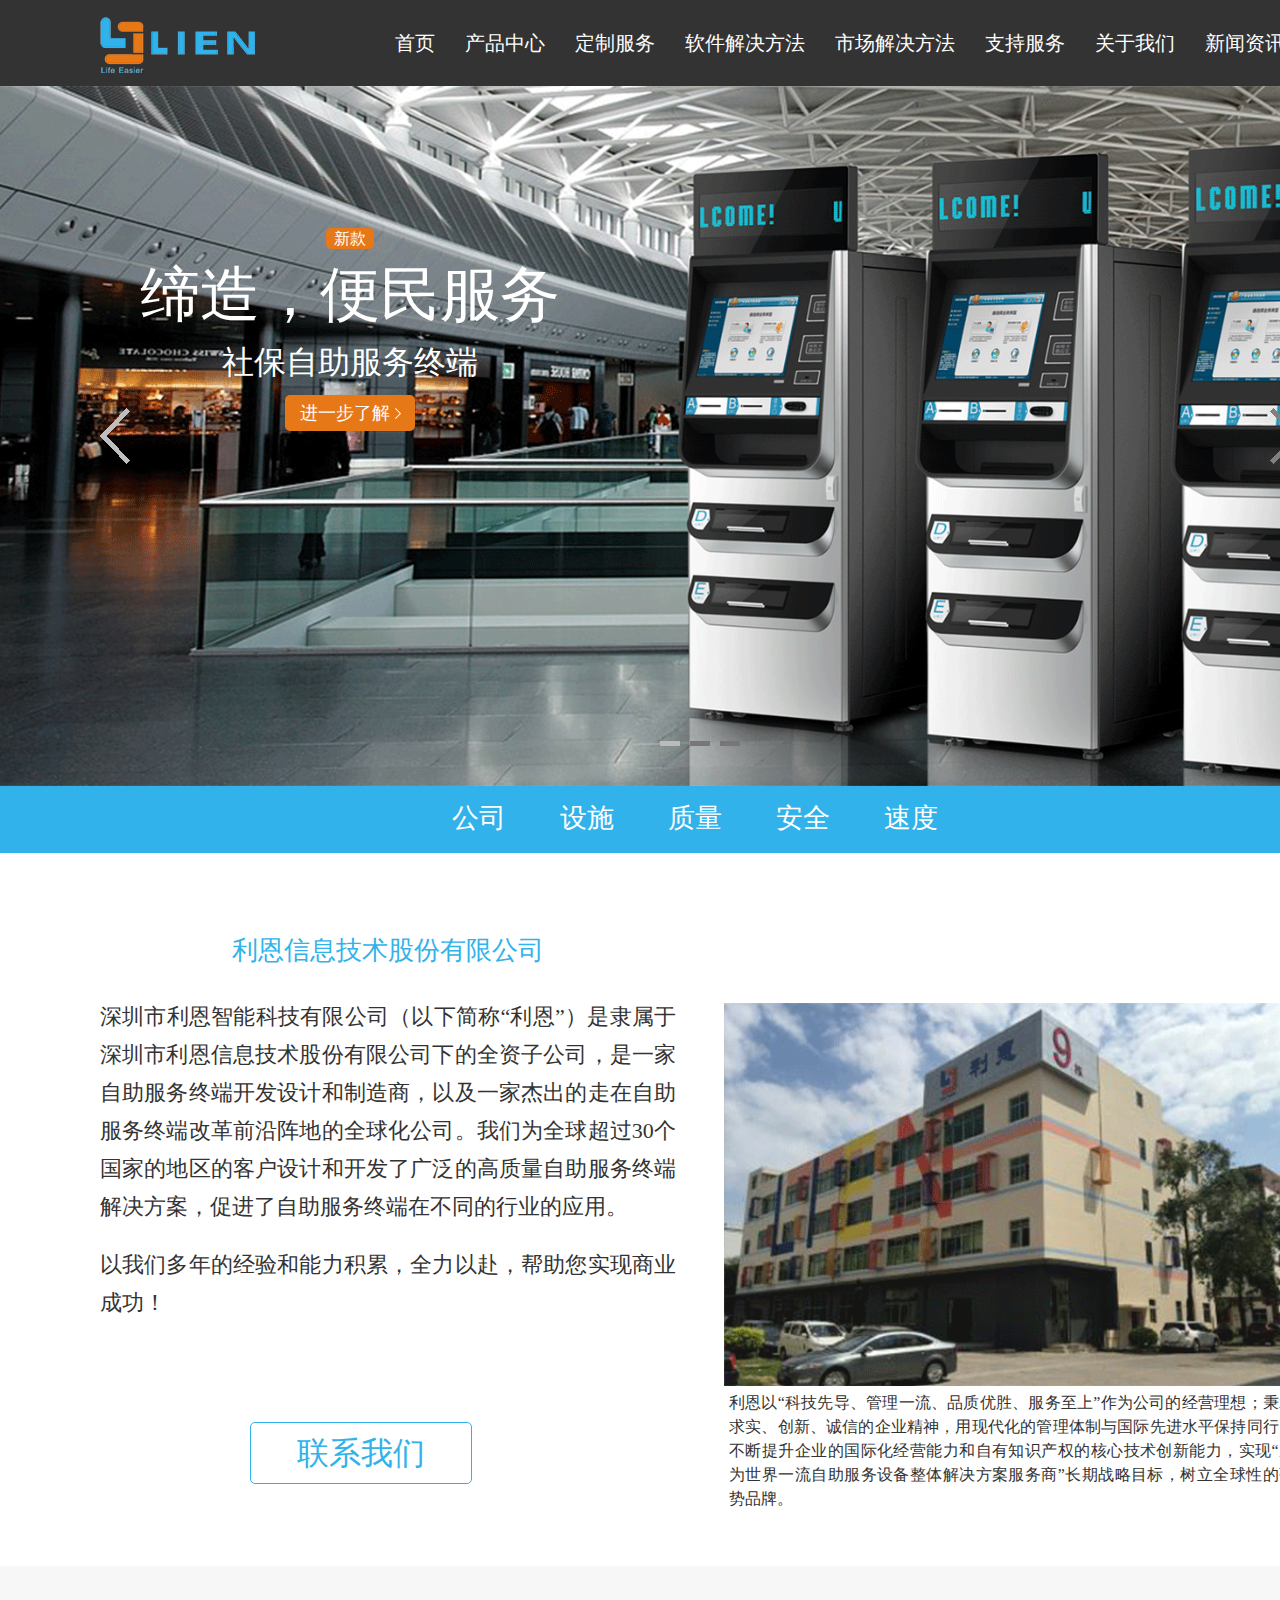
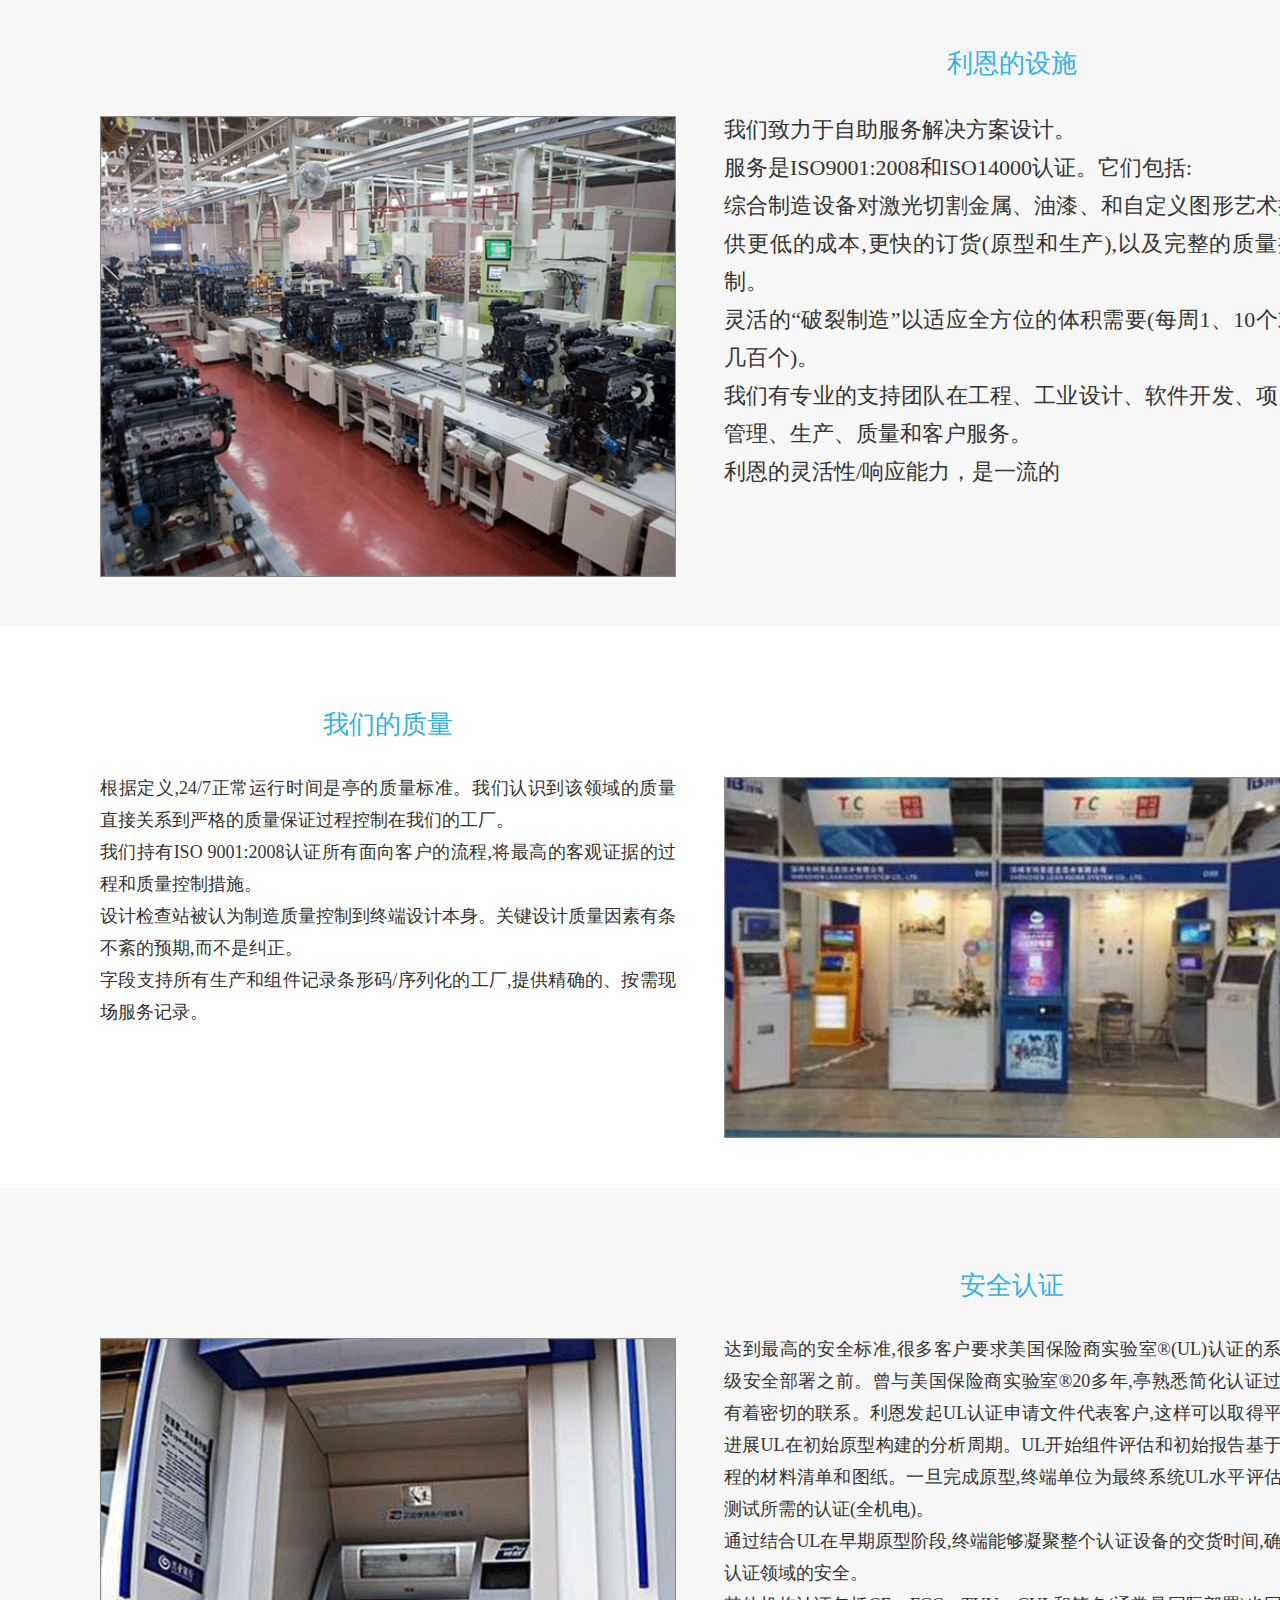
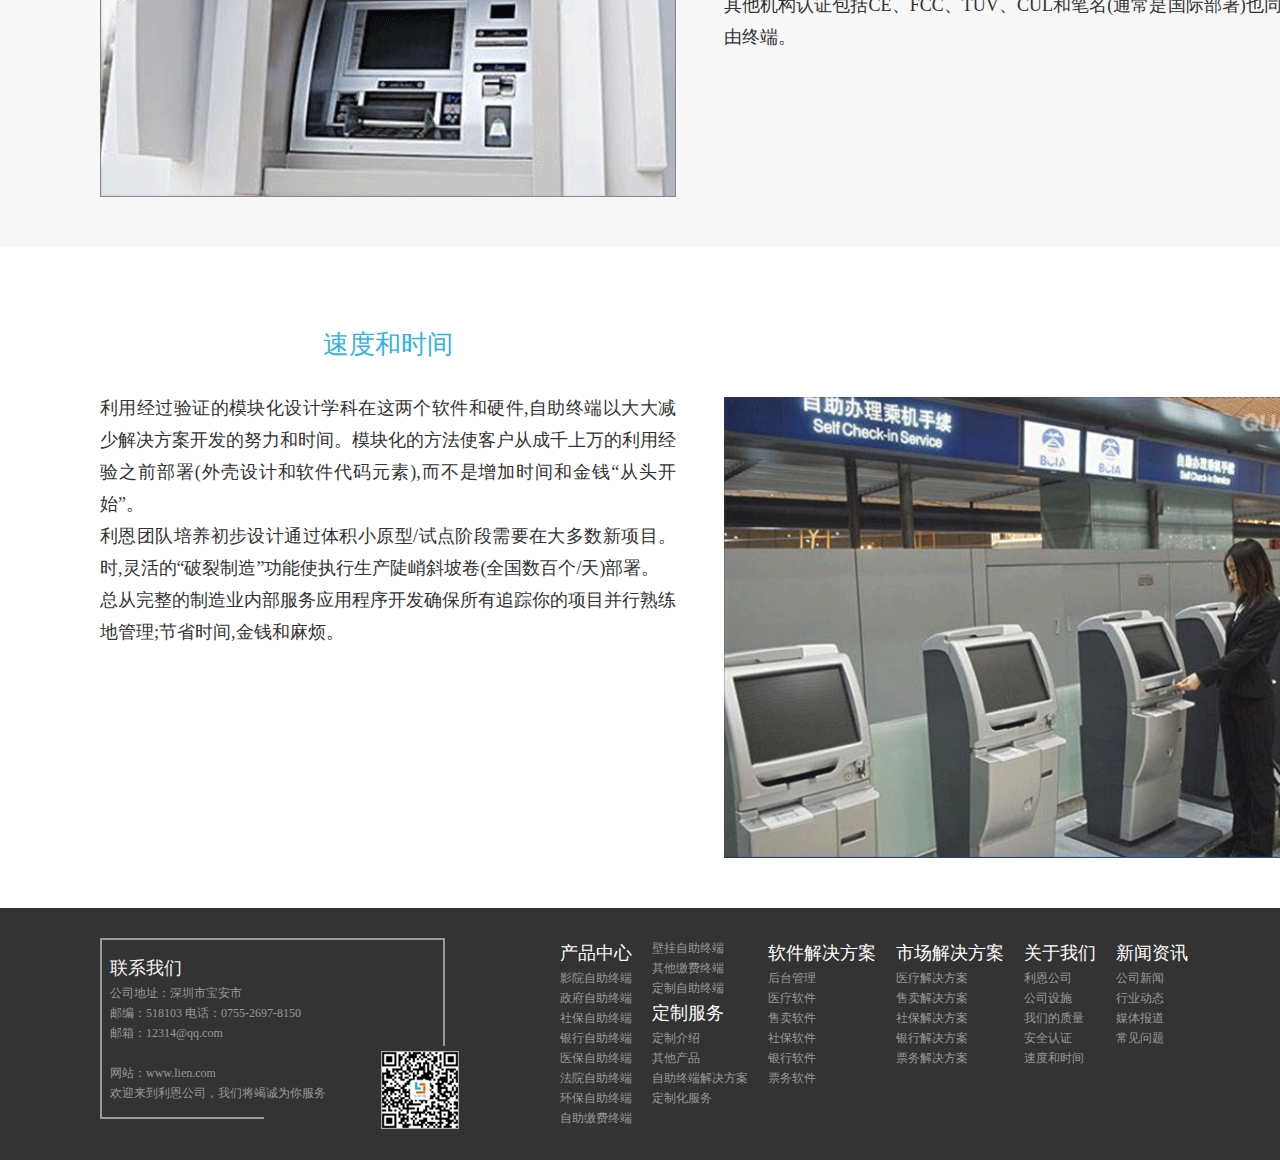
<file: lien-first/about.html>
<!DOCTYPE html>
<html lang="en">
<head>
    <meta charset="UTF-8">
    <title>关于我们</title>
    <link rel="stylesheet" href="css/lien.css">
    <script src="js/lien.js"></script>
</head>
<body>
    <script src="js/header.js"></script>
    <section>
        <div class="svrs_title">
            <ul class="about_top">
                <li><a href="#about_firm">公司</a></li>
                <li><a href="#about_facility">设施</a></li>
                <li><a href="#about_quality">质量</a></li>
                <li><a href="#about_safety">安全</a></li>
                <li><a href="#about_speed">速度</a></li>
            </ul>
        </div>
        <div class="sec_s_div about">
            <a name="about_firm"></a>
            <div class="lf">
                <h2>利恩信息技术股份有限公司</h2>
                <p>深圳市利恩智能科技有限公司（以下简称“利恩”）是隶属于深圳市利恩信息技术股份有限公司下的全资子公司，是一家自助服务终端开发设计和制造商，以及一家杰出的走在自助服务终端改革前沿阵地的全球化公司。我们为全球超过30个国家的地区的客户设计和开发了广泛的高质量自助服务终端解决方案，促进了自助服务终端在不同的行业的应用。</p>
                <p>以我们多年的经验和能力积累，全力以赴，帮助您实现商业成功！</p>
                <a href="" class="lian_xi_a">联系我们</a>
            </div>
            <div class="rt">
                <img src="images/sever_03.png" alt="">
                <p class="about_img_text">利恩以“科技先导、管理一流、品质优胜、服务至上”作为公司的经营理想；秉承求实、创新、诚信的企业精神，用现代化的管理体制与国际先进水平保持同行，不断提升企业的国际化经营能力和自有知识产权的核心技术创新能力，实现“成为世界一流自助服务设备整体解决方案服务商”长期战略目标，树立全球性的强势品牌。</p>
            </div>
        </div>
        <div class="sec_f7_div">
            <a href="" name="about_facility"></a>
            <div class="sec_s_div about">
                <div class="lf">
                    <img src="images/about_03.png" alt="">
                </div>
                <div class="rt">
                    <h2>利恩的设施</h2>
                    <ul>
                        <li>我们致力于自助服务解决方案设计。</li>
                        <li>服务是ISO9001:2008和ISO14000认证。它们包括:</li>
                        <li>综合制造设备对激光切割金属、油漆、和自定义图形艺术提供更低的成本,更快的订货(原型和生产),以及完整的质量控制。</li>
                        <li>灵活的“破裂制造”以适应全方位的体积需要(每周1、10个或几百个)。</li>
                        <li>我们有专业的支持团队在工程、工业设计、软件开发、项目管理、生产、质量和客户服务。</li>
                        <li>利恩的灵活性/响应能力，是一流的</li>
                    </ul>
                </div>
            </div>
        </div>
        <a href="" name="about_quality"></a>
        <div class="sec_s_div about">
            <div class="lf">
                <h2>我们的质量</h2>
                <ul class="about_s_ul">
                    <li>根据定义,24/7正常运行时间是亭的质量标准。我们认识到该领域的质量直接关系到严格的质量保证过程控制在我们的工厂。</li>
                    <li>我们持有ISO 9001:2008认证所有面向客户的流程,将最高的客观证据的过程和质量控制措施。</li>
                    <li>设计检查站被认为制造质量控制到终端设计本身。关键设计质量因素有条不紊的预期,而不是纠正。</li>
                    <li>字段支持所有生产和组件记录条形码/序列化的工厂,提供精确的、按需现场服务记录。</li>
                </ul>
            </div>
            <div class="rt">
                <img src="images/about_07.png" alt="">
            </div>
        </div>
        <div class="sec_f7_div">
            <a href="" name="about_safety"></a>
            <div class="sec_s_div about">
                <div class="lf">
                    <img src="images/about_11.png" alt="">
                </div>
                <div class="rt">
                    <h2>安全认证</h2>
                    <ul class="about_s_ul">
                        <li>达到最高的安全标准,很多客户要求美国保险商实验室®(UL)认证的系统级安全部署之前。曾与美国保险商实验室®20多年,亭熟悉简化认证过程有着密切的联系。利恩发起UL认证申请文件代表客户,这样可以取得平行进展UL在初始原型构建的分析周期。UL开始组件评估和初始报告基于工程的材料清单和图纸。一旦完成原型,终端单位为最终系统UL水平评估和测试所需的认证(全机电)。</li>
                        <li>通过结合UL在早期原型阶段,终端能够凝聚整个认证设备的交货时间,确保认证领域的安全。</li>
                        <li>其他机构认证包括CE、FCC、TUV、CUL和笔名(通常是国际部署)也同样由终端。</li>
                    </ul>
                </div>
            </div>
        </div>
        <a href="" name="about_speed"></a>
        <div class="sec_s_div about">
            <div class="lf">
                <h2>速度和时间</h2>
                <ul class="about_s_ul">
                    <li>利用经过验证的模块化设计学科在这两个软件和硬件,自助终端以大大减少解决方案开发的努力和时间。模块化的方法使客户从成千上万的利用经验之前部署(外壳设计和软件代码元素),而不是增加时间和金钱“从头开始”。</li>
                    <li>利恩团队培养初步设计通过体积小原型/试点阶段需要在大多数新项目。时,灵活的“破裂制造”功能使执行生产陡峭斜坡卷(全国数百个/天)部署。</li>
                    <li>总从完整的制造业内部服务应用程序开发确保所有追踪你的项目并行熟练地管理;节省时间,金钱和麻烦。</li>
                </ul>
            </div>
            <div class="rt">
                <img src="images/about_15.png" alt="">
            </div>
        </div>
    </section>
    <script src="js/footer.js"></script>
</body>
</html>
</file>
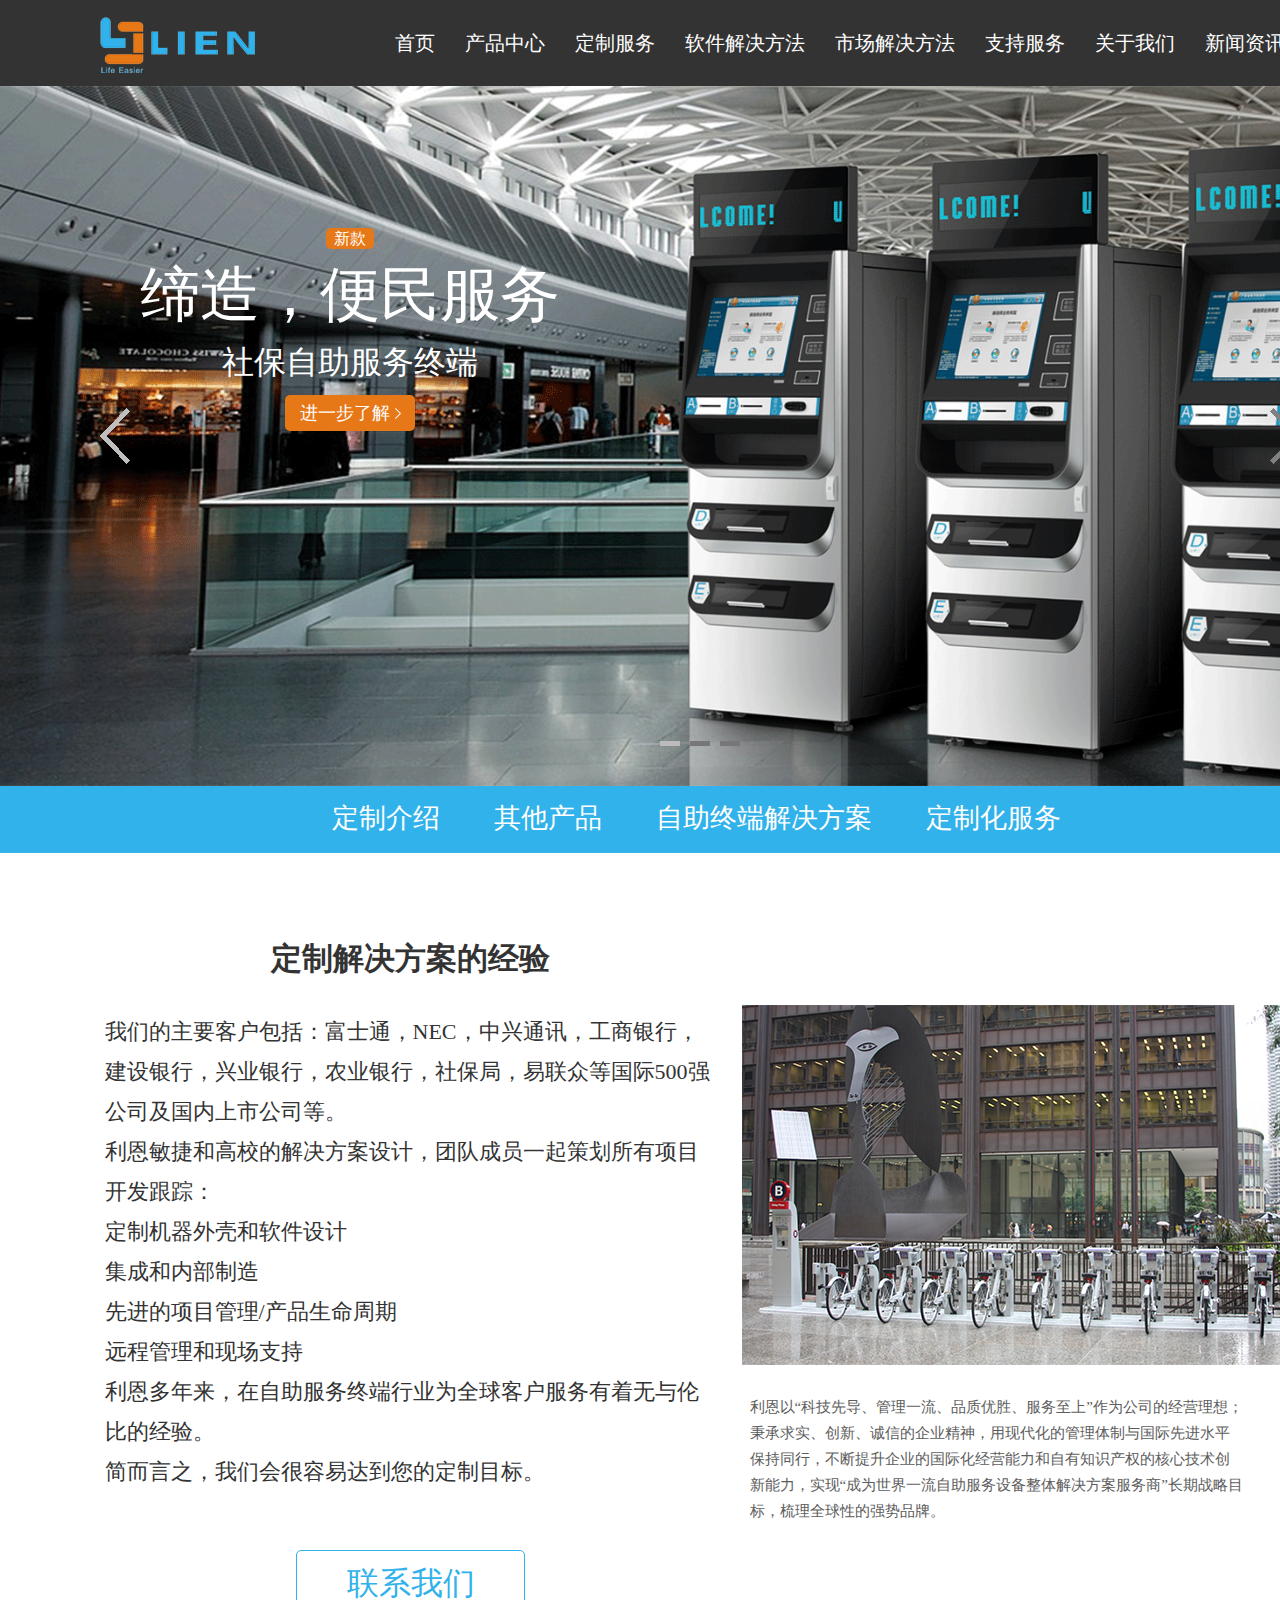
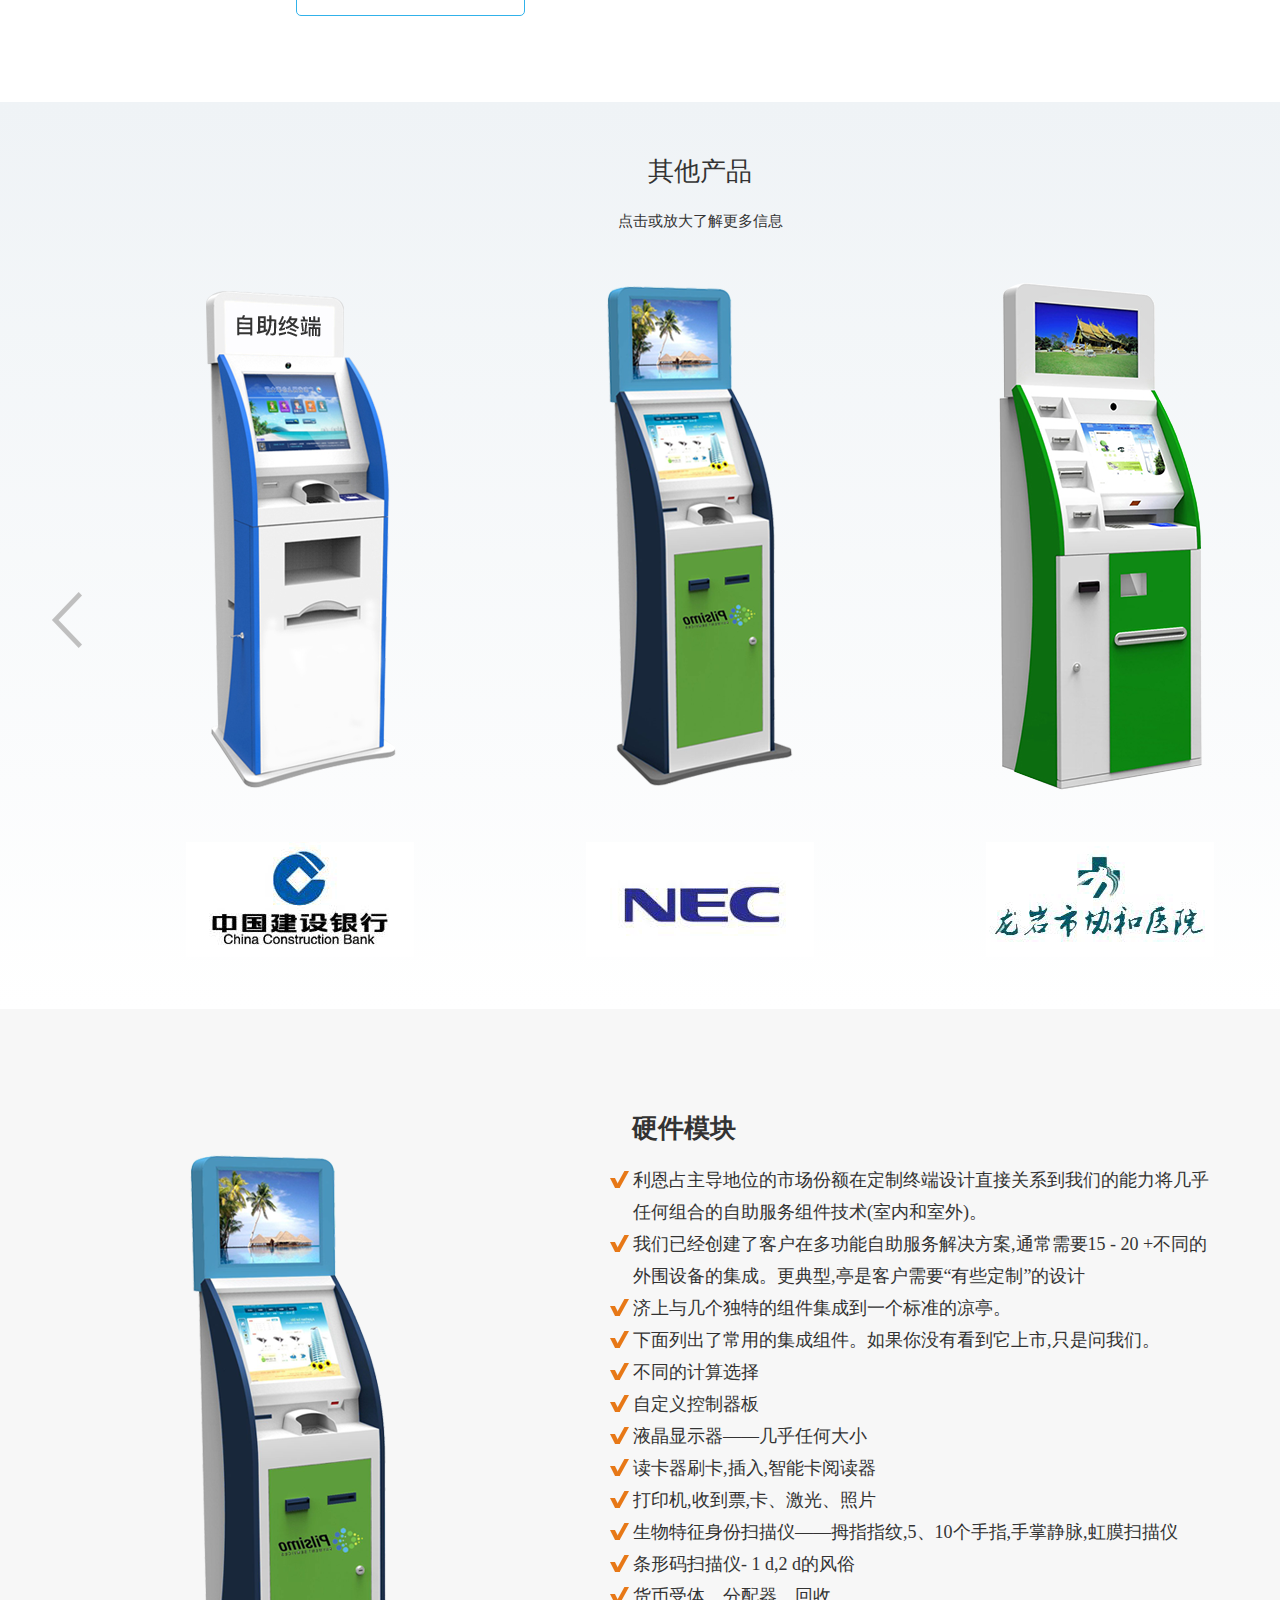
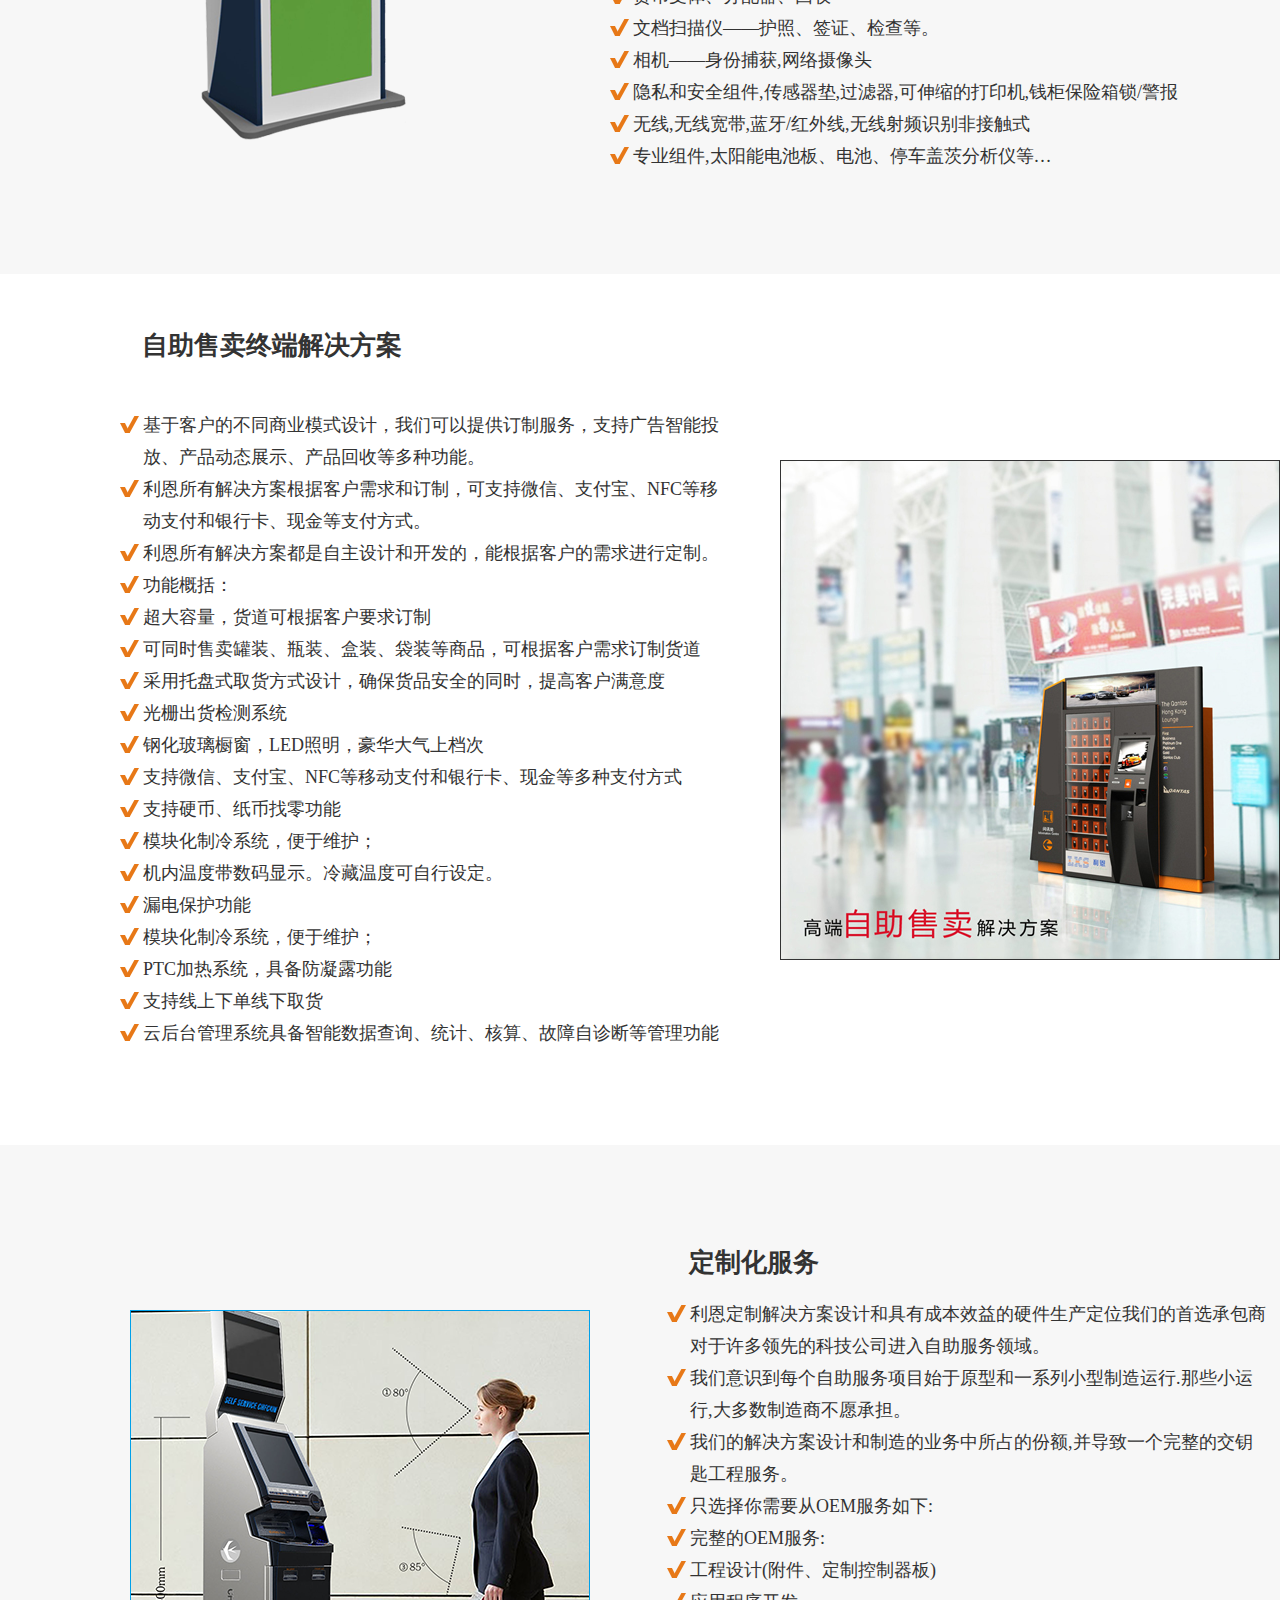
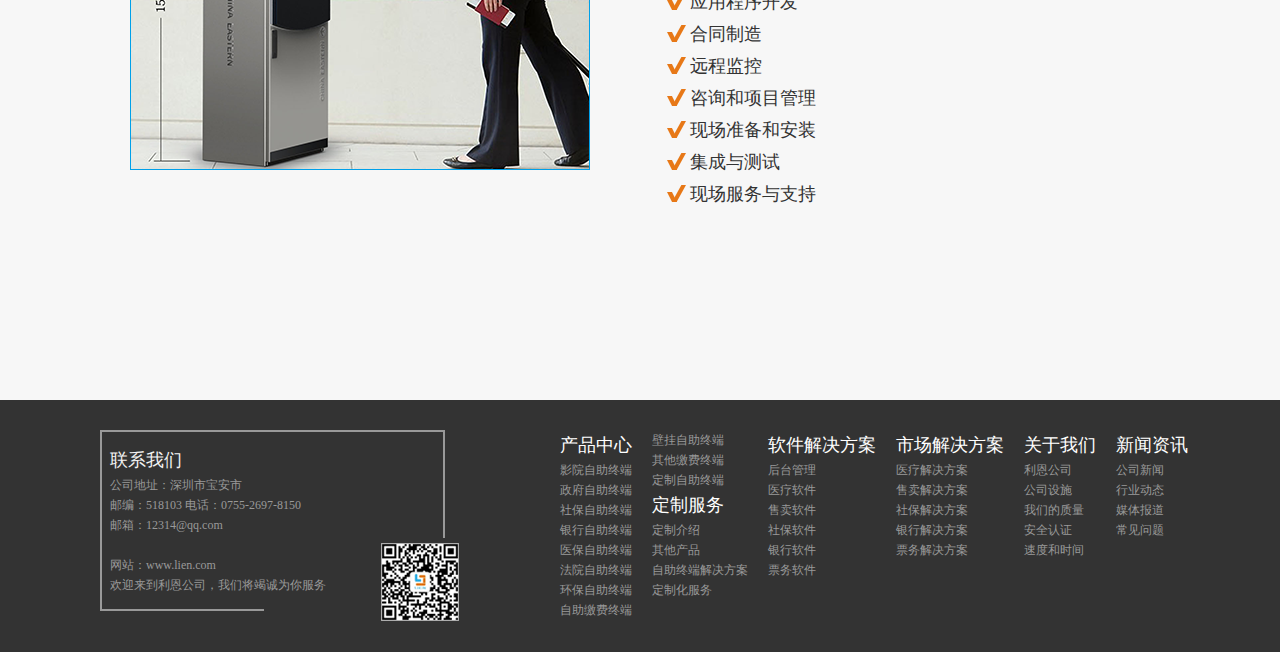
<file: lien-first/customservice.html>
<!DOCTYPE HTML PUBLIC "-//W3C//DTD HTML 4.01//EN" "http://www.w3.org/TR/html4/strict.dtd">
<html lang="en">
<head>
	<meta http-equiv="Content-Type" content="text/html;charset=UTF-8">
	<title>定制服务</title>
	<link rel="stylesheet" href="css/lien.css">
    <script src="js/lien.js"></script>
</head>
<body>
    <script src="js/header.js"></script>
    <section>
    	<div class="svrs_title">
    		<ul class="introduce_top">
    			<li><a href="#introduce">定制介绍</a></li>
    			<li><a href="#other_product">其他产品</a></li>
    			<li><a href="#selfsole_solution">自助终端解决方案</a></li>
    			<li><a href="#custom_service">定制化服务</a></li>
    		</ul>
    	</div>
    	<!-- 定制介绍 -->
    	<div id="custom_introduce">
			<a name="introduce"></a>
    		<div class="ctmitd_content">
    			<ul>
    				<li class="ctmitd_title">定制解决方案的经验</li>
    				<li>我们的主要客户包括：富士通，NEC，中兴通讯，工商银行，建设银行，兴业银行，农业银行，社保局，易联众等国际500强公司及国内上市公司等。</li>
    				<li>利恩敏捷和高校的解决方案设计，团队成员一起策划所有项目开发跟踪：</li>
    				<li>定制机器外壳和软件设计</li>
    				<li>集成和内部制造</li>
    				<li>先进的项目管理/产品生命周期</li>
    				<li>远程管理和现场支持</li>
					<li>利恩多年来，在自助服务终端行业为全球客户服务有着无与伦比的经验。</li>
    				<li>简而言之，我们会很容易达到您的定制目标。</li>
    				<li class="contactus"><a href="#">联系我们</a></li>
    			</ul>
    			<div>
    				<span></span>
    				<p>利恩以“科技先导、管理一流、品质优胜、服务至上”作为公司的经营理想；秉承求实、创新、诚信的企业精神，用现代化的管理体制与国际先进水平保持同行，不断提升企业的国际化经营能力和自有知识产权的核心技术创新能力，实现“成为世界一流自助服务设备整体解决方案服务商”长期战略目标，梳理全球性的强势品牌。</p>
    			</div>
    		</div>
    	</div>
    	<!-- 其他产品 -->
        <div class="other_product">
        	<a href="#" name="other_product"></a>
            <h2>其他产品</h2>
            <p>点击或放大了解更多信息</p>
            <div class="sec_top_section">
                <div id="other_prolist">
                    <ul></ul>
                </div>
                <span class="sec_top_left arrow btn_left">
                    <img src="images/leftbtn_03.png" alt="">
                </span>
                <span class="sec_top_right arrow btn_right">
                    <img src="images/rightbtn_03.png" alt="">
                </span>
            </div>
        </div>
        <!-- 硬件模块 -->
        <div id="hardware_module">
        	<div class="hdwmd_content">
        		<p><a href="#"><img src="images/yjmk_03.png" alt=""></a></p>
        		<div id="hardw_right">
        			<span>硬件模块</span>
        			<ul>
        				<li>利恩占主导地位的市场份额在定制终端设计直接关系到我们的能力将几乎任何组合的自助服务组件技术(室内和室外)。</li>
        				<li>我们已经创建了客户在多功能自助服务解决方案,通常需要15 - 20 +不同的外围设备的集成。更典型,亭是客户需要“有些定制”的设计</li>
        				<li>济上与几个独特的组件集成到一个标准的凉亭。</li>
        				<li>下面列出了常用的集成组件。如果你没有看到它上市,只是问我们。</li>
        				<li>不同的计算选择</li>
        				<li>自定义控制器板</li>
        				<li>液晶显示器——几乎任何大小</li>
        				<li>读卡器刷卡,插入,智能卡阅读器</li>
        				<li>打印机,收到票,卡、激光、照片</li>
        				<li>生物特征身份扫描仪——拇指指纹,5、10个手指,手掌静脉,虹膜扫描仪</li>
        				<li>条形码扫描仪- 1 d,2 d的风俗</li>
        				<li>货币受体、分配器、回收</li>
        				<li>文档扫描仪——护照、签证、检查等。</li>
        				<li>相机——身份捕获,网络摄像头</li>
        				<li>隐私和安全组件,传感器垫,过滤器,可伸缩的打印机,钱柜保险箱锁/警报</li>
        				<li>无线,无线宽带,蓝牙/红外线,无线射频识别非接触式</li>
        				<li>专业组件,太阳能电池板、电池、停车盖茨分析仪等…</li>
        			</ul>
        		</div>
        	</div>
        </div>
        <!-- 自助售卖终端解决方案 -->
        <div id="selfsole_solution">
        	<a href="#" name="selfsole_solution"></a>
        	<div class="sfslst_content">
        		<div id="sslt_left">
        			<span>自助售卖终端解决方案</span>
        			<ul>
        				<li>基于客户的不同商业模式设计，我们可以提供订制服务，支持广告智能投放、产品动态展示、产品回收等多种功能。</li>
        				<li>利恩所有解决方案根据客户需求和订制，可支持微信、支付宝、NFC等移动支付和银行卡、现金等支付方式。</li>
        				<li>利恩所有解决方案都是自主设计和开发的，能根据客户的需求进行定制。</li>
        				<li>功能概括：</li>
        				<li>超大容量，货道可根据客户要求订制</li>
        				<li>可同时售卖罐装、瓶装、盒装、袋装等商品，可根据客户需求订制货道</li>
        				<li>采用托盘式取货方式设计，确保货品安全的同时，提高客户满意度</li>
        				<li>光栅出货检测系统</li>
        				<li>钢化玻璃橱窗，LED照明，豪华大气上档次</li>
        				<li>支持微信、支付宝、NFC等移动支付和银行卡、现金等多种支付方式</li>
        				<li>支持硬币、纸币找零功能</li>
        				<li>模块化制冷系统，便于维护；</li>
        				<li>机内温度带数码显示。冷藏温度可自行设定。</li>
        				<li>漏电保护功能</li>
        				<li>模块化制冷系统，便于维护；</li>
        				<li>PTC加热系统，具备防凝露功能</li>
        				<li>支持线上下单线下取货</li>
        				<li>云后台管理系统具备智能数据查询、统计、核算、故障自诊断等管理功能</li>
        			</ul>
        		</div>
        		<p>
        			<a href="#"><img src="images/jiejuefa_03.png" alt=""></a>
        		</p>
        	</div>
        </div>
        <!-- 定制化服务 -->
        <div class="custom_service">
        	<a href="#" name="custom_service"></a>
        	<div class="ctmse_content">
        		<p><a href="#"><img src="images/bottom_03.png" alt=""></a></p>
	        	<div id="ctmsrve_right">
	        		<span>定制化服务</span>
	        		<ul>
	        			<li>利恩定制解决方案设计和具有成本效益的硬件生产定位我们的首选承包商对于许多领先的科技公司进入自助服务领域。</li>
	        			<li>我们意识到每个自助服务项目始于原型和一系列小型制造运行.那些小运行,大多数制造商不愿承担。</li>
	        			<li>我们的解决方案设计和制造的业务中所占的份额,并导致一个完整的交钥匙工程服务。</li>
	        			<li>只选择你需要从OEM服务如下:</li>
	        			<li>完整的OEM服务:</li>
	        			<li>工程设计(附件、定制控制器板)</li>
	        			<li>应用程序开发</li>
	        			<li>合同制造</li>
	        			<li>远程监控</li>
	        			<li>咨询和项目管理</li>
	        			<li>现场准备和安装</li>
	        			<li>集成与测试</li>
	        			<li>现场服务与支持</li>
	        		</ul>
	        	</div>
        	</div>
        	
        </div>
    </section>
    <script src="js/footer.js"></script>
    <script>
        otherProductChangecope.init();
    </script>
</body>
</html>
</file>
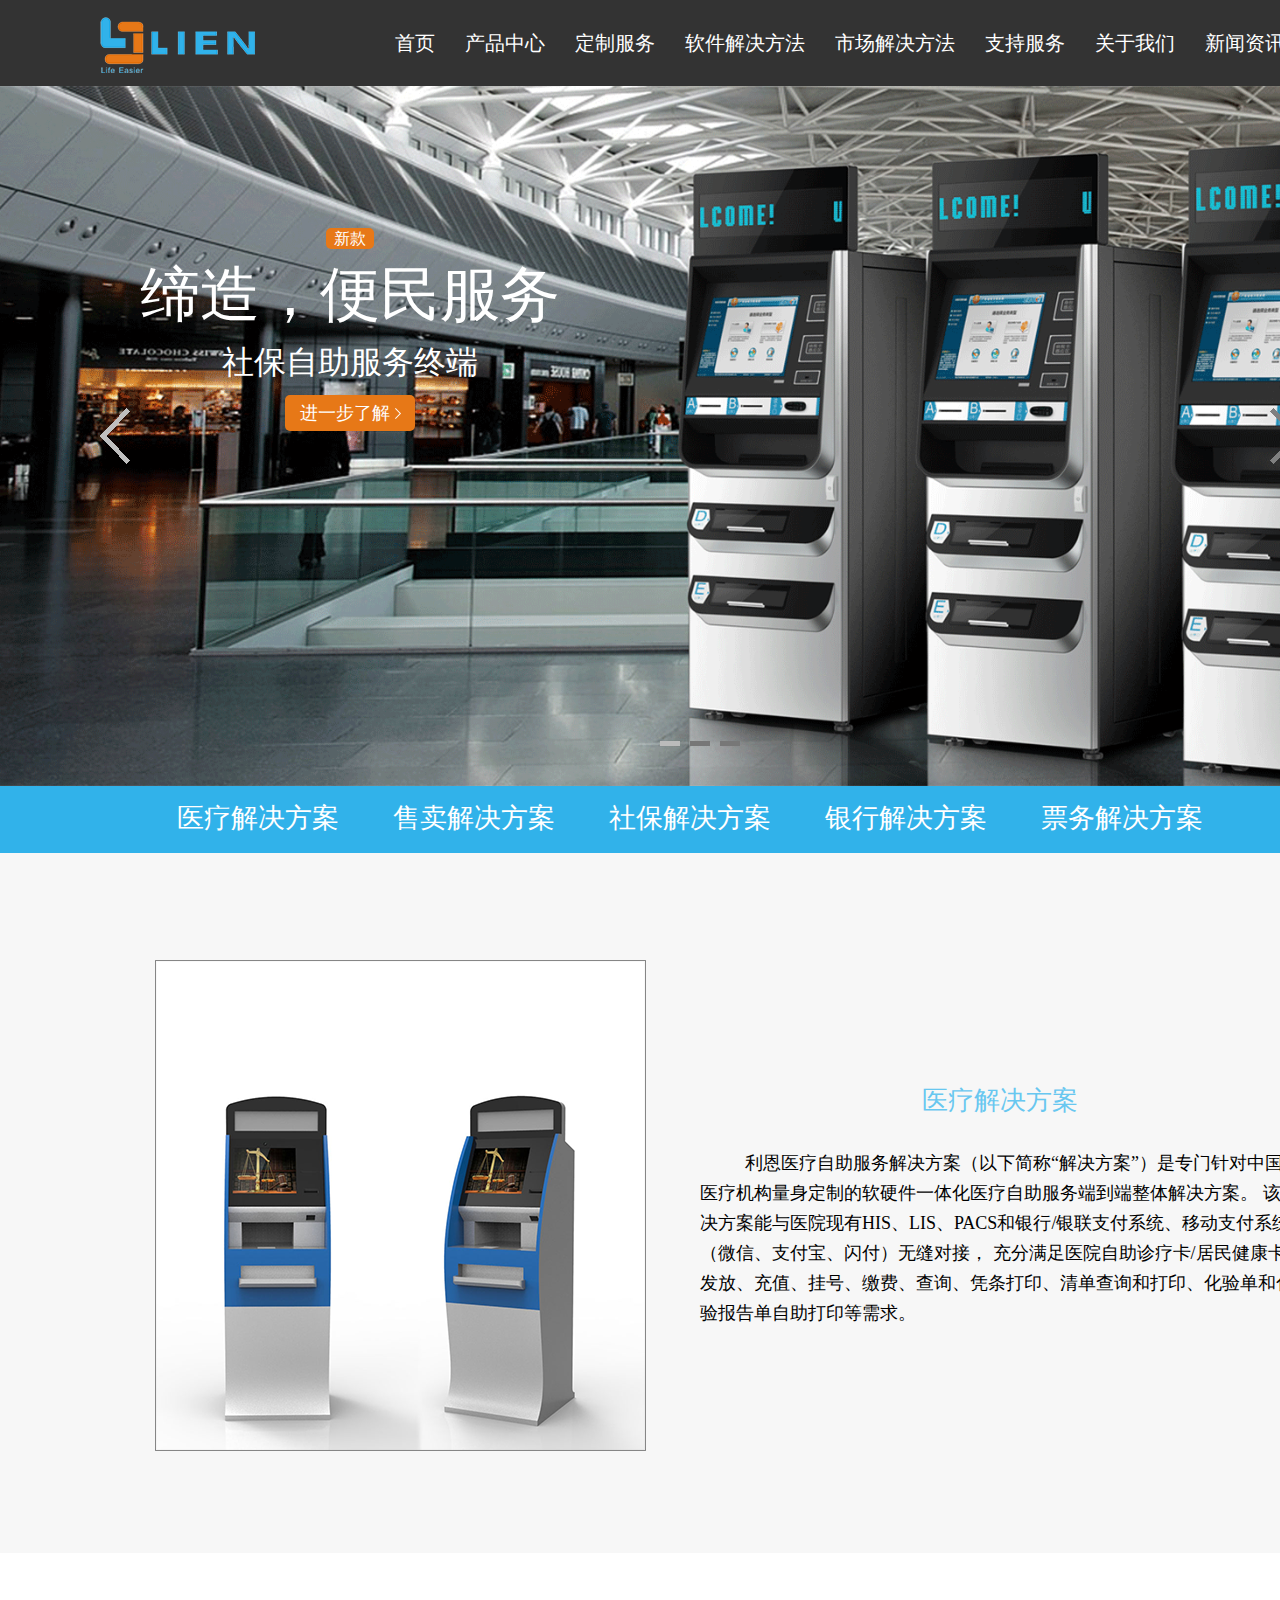
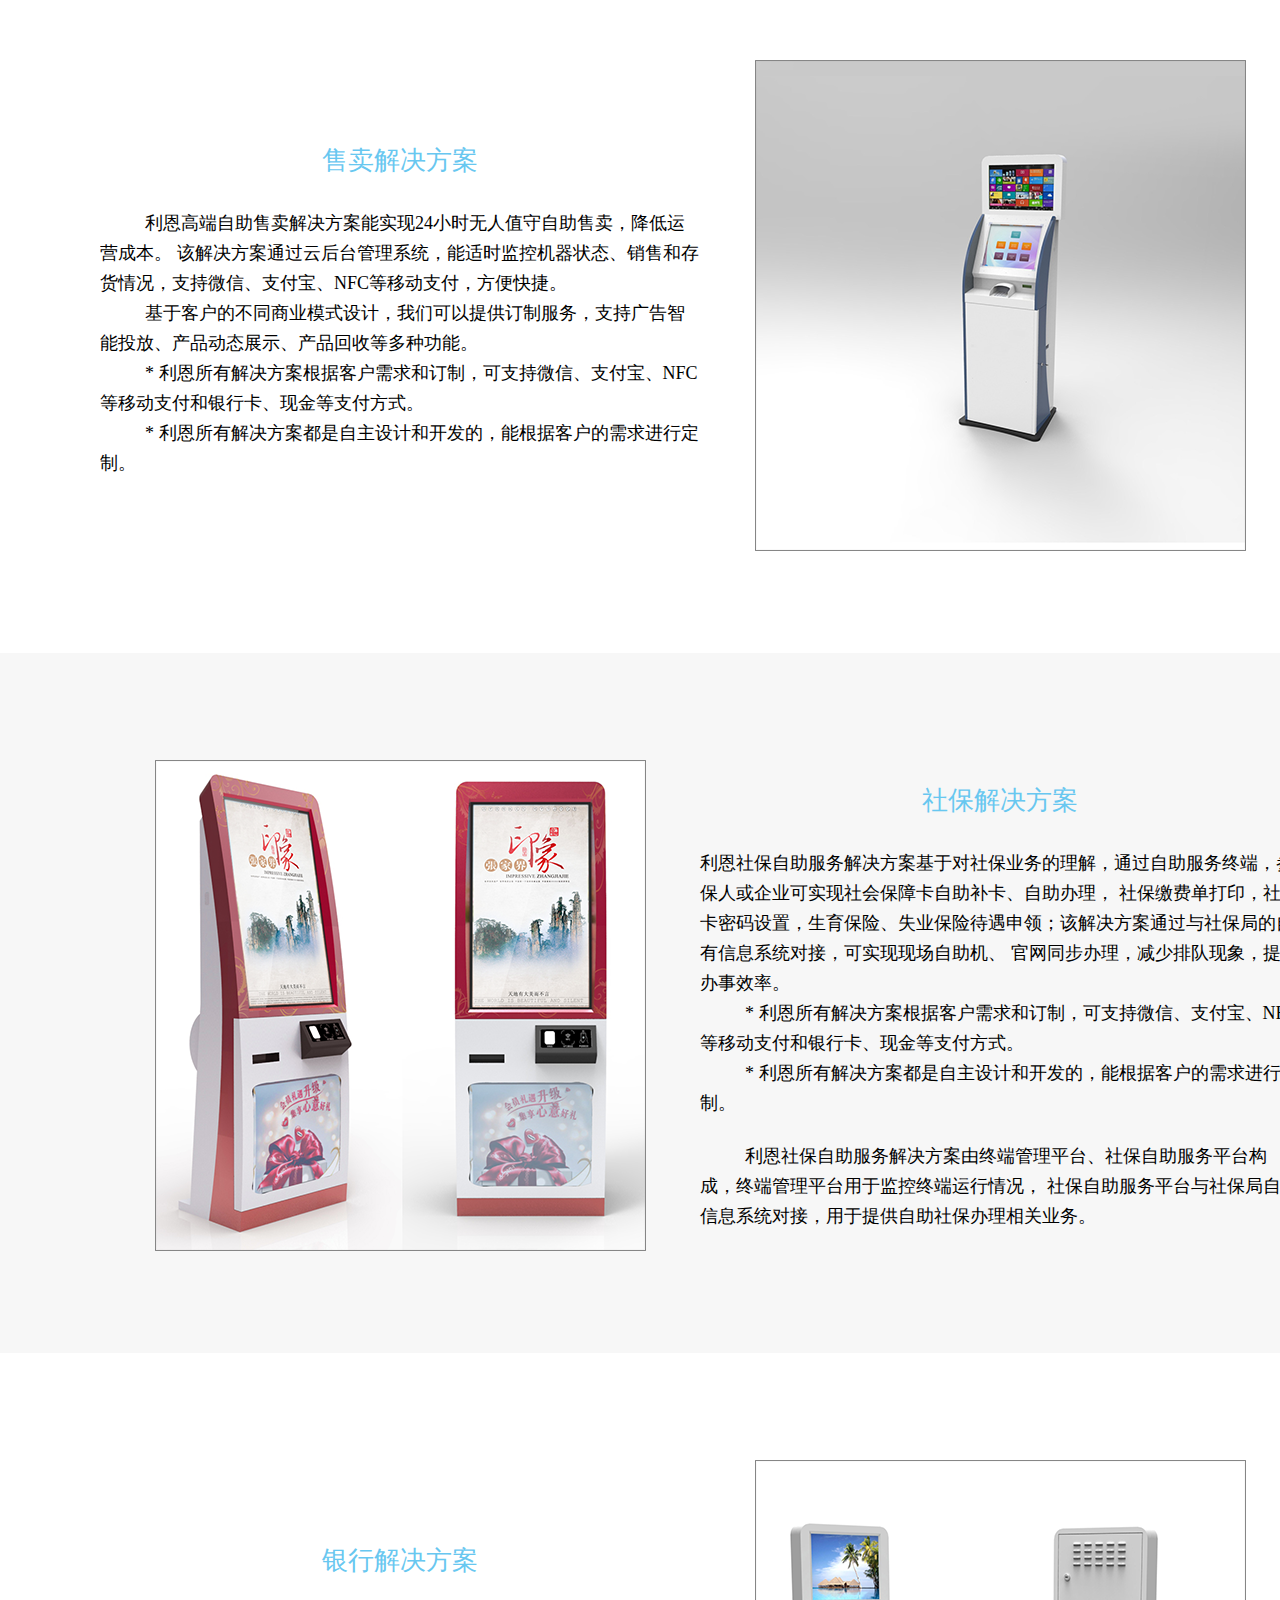
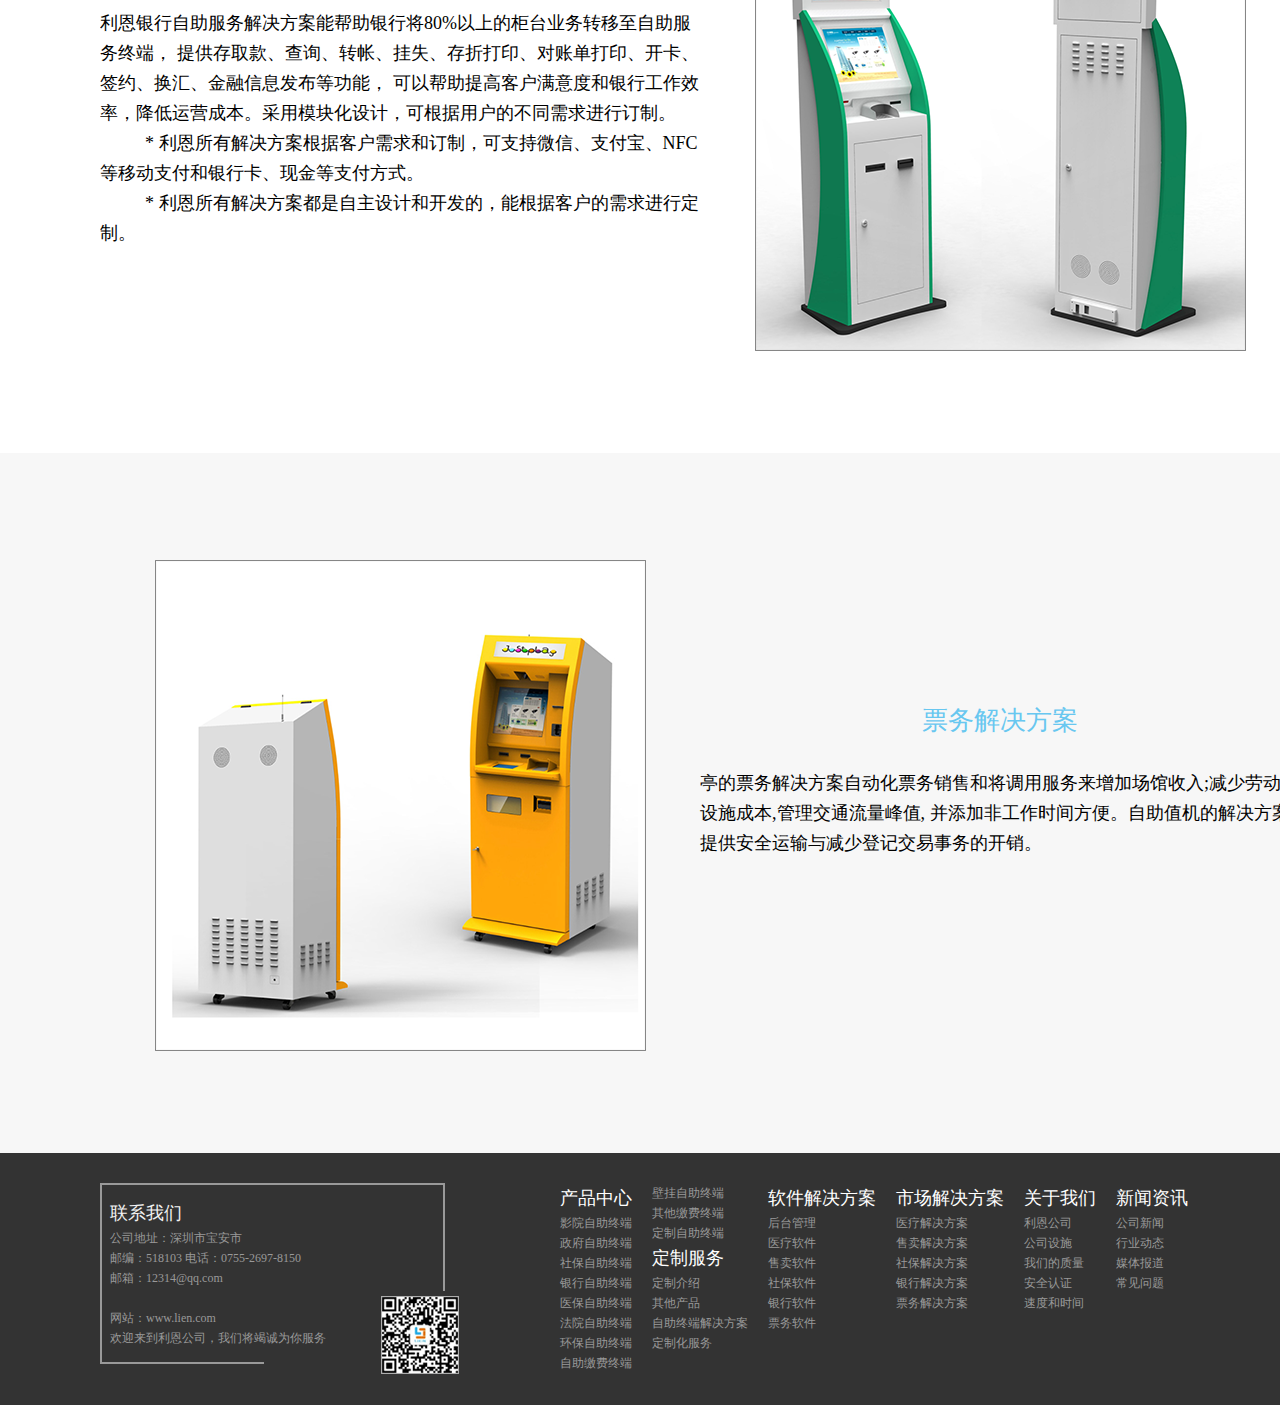
<file: lien-first/marketsolutions.html>
<!DOCTYPE html>
<html lang="en">
<head>
    <meta charset="UTF-8">
    <title>市场解决方案</title>
    <link rel="stylesheet" href="css/lien.css">
    <script src="js/lien.js"></script>
</head>
<body>
<script src="js/header.js"></script>
<section>
    <div class="svrs_title ">
        <ul class="zt_top">
            <li><a href="#zt_one">医疗解决方案</a></li>
            <li><a href="#zt_two">售卖解决方案</a></li>
            <li><a href="#zt_three">社保解决方案</a></li>
            <li><a href="#zt_four">银行解决方案</a></li>
            <li><a href="#zt_five">票务解决方案</a></li>
        </ul>
    </div>
    <!--页面主题内容部分-->
    <div class="zt_one">
        <div class="one">
            <a name="zt_one"></a>
            <div class="one_left">
                <img src="images/shichang1.png">
            </div>
            <div class="one_right">
                <h1>医疗解决方案</h1>
                <p>
                    利恩医疗自助服务解决方案（以下简称“解决方案”）是专门针对中国医疗机构量身定制的软硬件一体化医疗自助服务端到端整体解决方案。
                    该解决方案能与医院现有HIS、LIS、PACS和银行/银联支付系统、移动支付系统（微信、支付宝、闪付）无缝对接，
                    充分满足医院自助诊疗卡/居民健康卡发放、充值、挂号、缴费、查询、凭条打印、清单查询和打印、化验单和化验报告单自助打印等需求。
                </p>
            </div>
        </div>
    </div>
    <div class="zt_two">
        <a name="zt_two"></a>
        <div class="two">
            <div class="two_left">
                <h1>售卖解决方案</h1>
                <span>
                利恩高端自助售卖解决方案能实现24小时无人值守自助售卖，降低运营成本。
                该解决方案通过云后台管理系统，能适时监控机器状态、销售和存货情况，支持微信、支付宝、NFC等移动支付，方便快捷。
                </span>
                <p>
                    基于客户的不同商业模式设计，我们可以提供订制服务，支持广告智能投放、产品动态展示、产品回收等多种功能。
                </p>
                <p>
                    * 利恩所有解决方案根据客户需求和订制，可支持微信、支付宝、NFC等移动支付和银行卡、现金等支付方式。
                </p>
                <p>
                    * 利恩所有解决方案都是自主设计和开发的，能根据客户的需求进行定制。
                </p>
            </div>
            <div class="two_right">
                <img src="images/shichang2.png">
            </div>
        </div>
    </div>
    <div class="zt_three">
        <div class="three">
            <a name="zt_three"></a>
            <div class="three_left">
                <img src="images/shichang3.png">
            </div>
            <div class="three_right">
                <h1>社保解决方案</h1>
                <span>
                    利恩社保自助服务解决方案基于对社保业务的理解，通过自助服务终端，参保人或企业可实现社会保障卡自助补卡、自助办理，
                    社保缴费单打印，社保卡密码设置，生育保险、失业保险待遇申领；该解决方案通过与社保局的自有信息系统对接，可实现现场自助机、
                    官网同步办理，减少排队现象，提高办事效率。
                </span>
                <p>
                    * 利恩所有解决方案根据客户需求和订制，可支持微信、支付宝、NFC等移动支付和银行卡、现金等支付方式。
                </p>
                <p>
                    * 利恩所有解决方案都是自主设计和开发的，能根据客户的需求进行定制。
                </p>
                <p></p>
                <p>
                    利恩社保自助服务解决方案由终端管理平台、社保自助服务平台构成，终端管理平台用于监控终端运行情况，
                    社保自助服务平台与社保局自有信息系统对接，用于提供自助社保办理相关业务。
                </p>
            </div>
        </div>
    </div>
    <div class="zt_four">
        <div class="four">
            <a name="zt_four"></a>
            <div class="four_left">
                <h1>银行解决方案</h1>
                <span>
                    利恩银行自助服务解决方案能帮助银行将80%以上的柜台业务转移至自助服务终端，
                    提供存取款、查询、转帐、挂失、存折打印、对账单打印、开卡、签约、换汇、金融信息发布等功能，
                    可以帮助提高客户满意度和银行工作效率，降低运营成本。采用模块化设计，可根据用户的不同需求进行订制。
                </span>
                <p>
                    * 利恩所有解决方案根据客户需求和订制，可支持微信、支付宝、NFC等移动支付和银行卡、现金等支付方式。
                </p>
                <p>
                    * 利恩所有解决方案都是自主设计和开发的，能根据客户的需求进行定制。
                </p>
            </div>
            <div class="four_right">
                <img src="images/shichang4.png">
            </div>
        </div>
    </div>
    <div class="zt_five">
        <div class="five">
            <a name="zt_five"></a>
            <div class="five_left">

                <img src="images/shichang5.png">
            </div>
            <div class="five_right">
                <h1>票务解决方案</h1>
                <p>
                    亭的票务解决方案自动化票务销售和将调用服务来增加场馆收入;减少劳动/设施成本,管理交通流量峰值,
                    并添加非工作时间方便。自助值机的解决方案提供安全运输与减少登记交易事务的开销。
                </p>
            </div>
        </div>
    </div>
</section>
<script src="js/footer.js"></script>
</body>
</html>
</file>
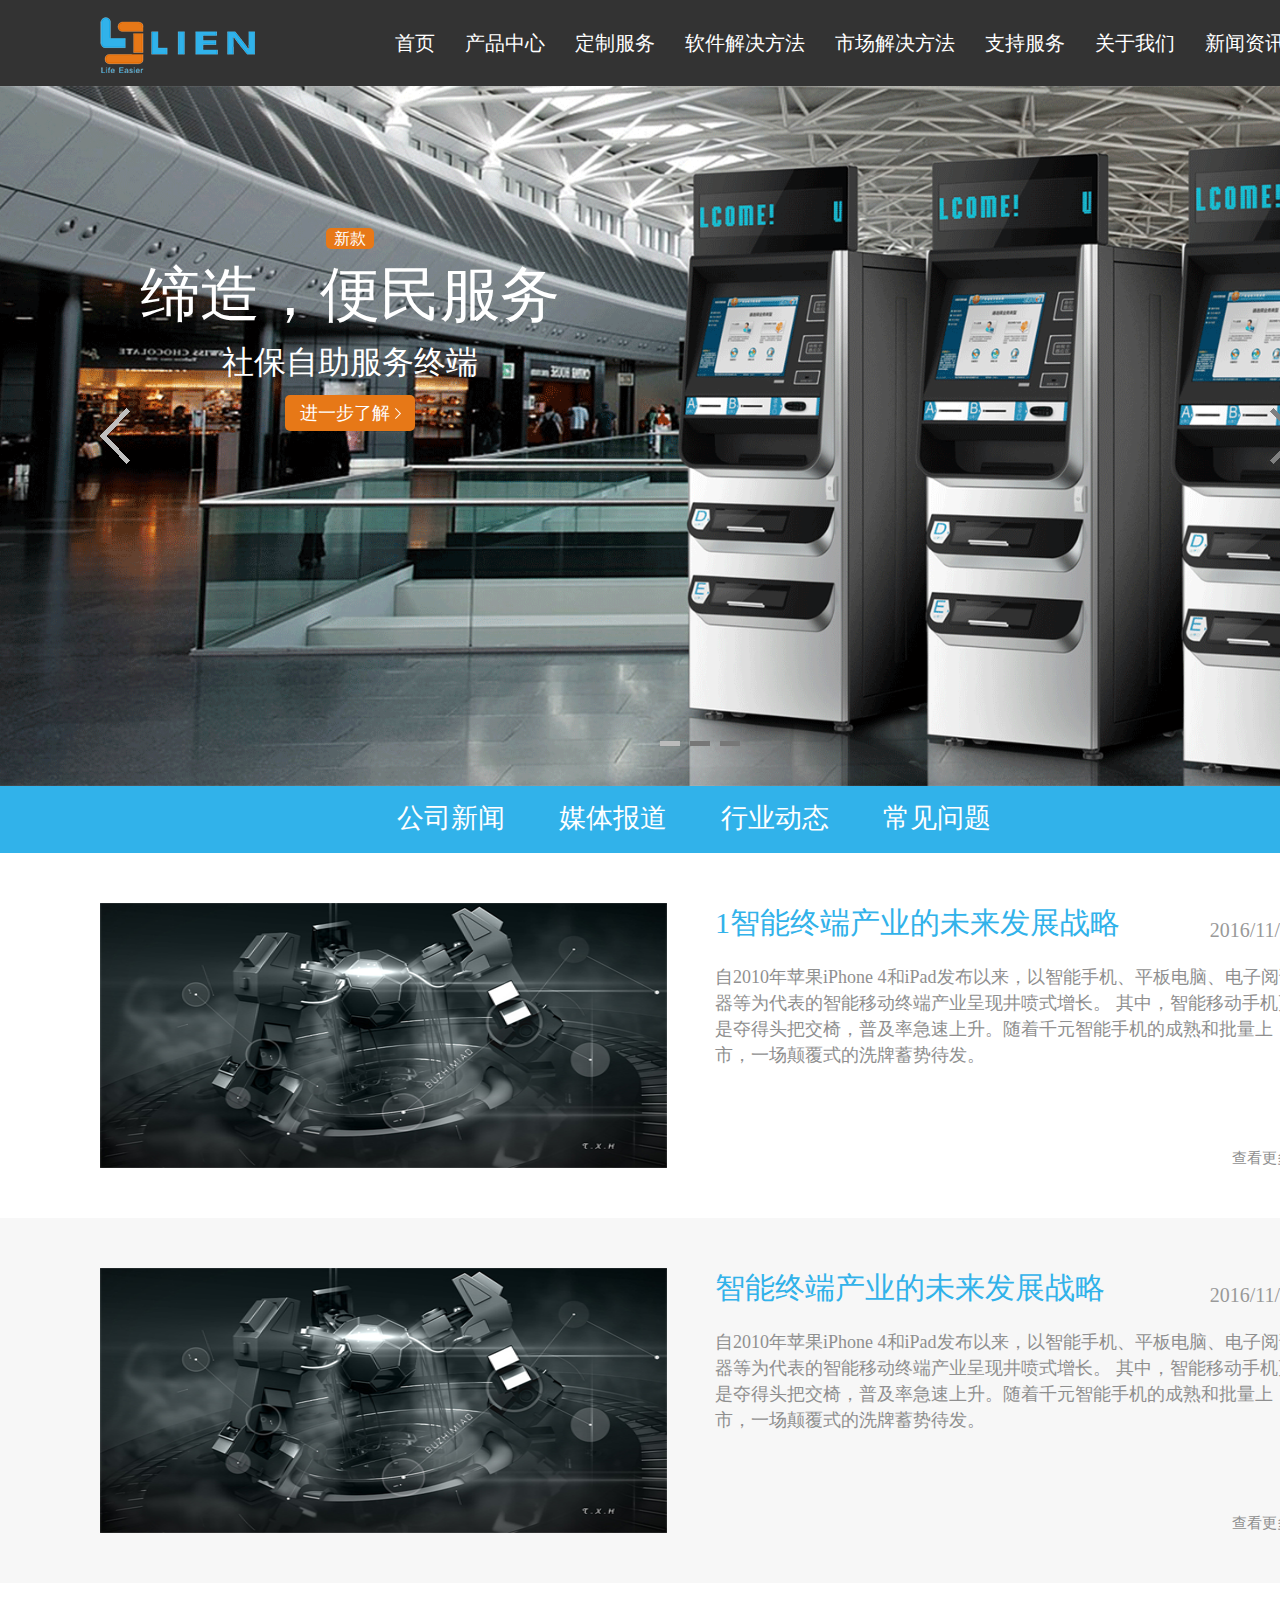
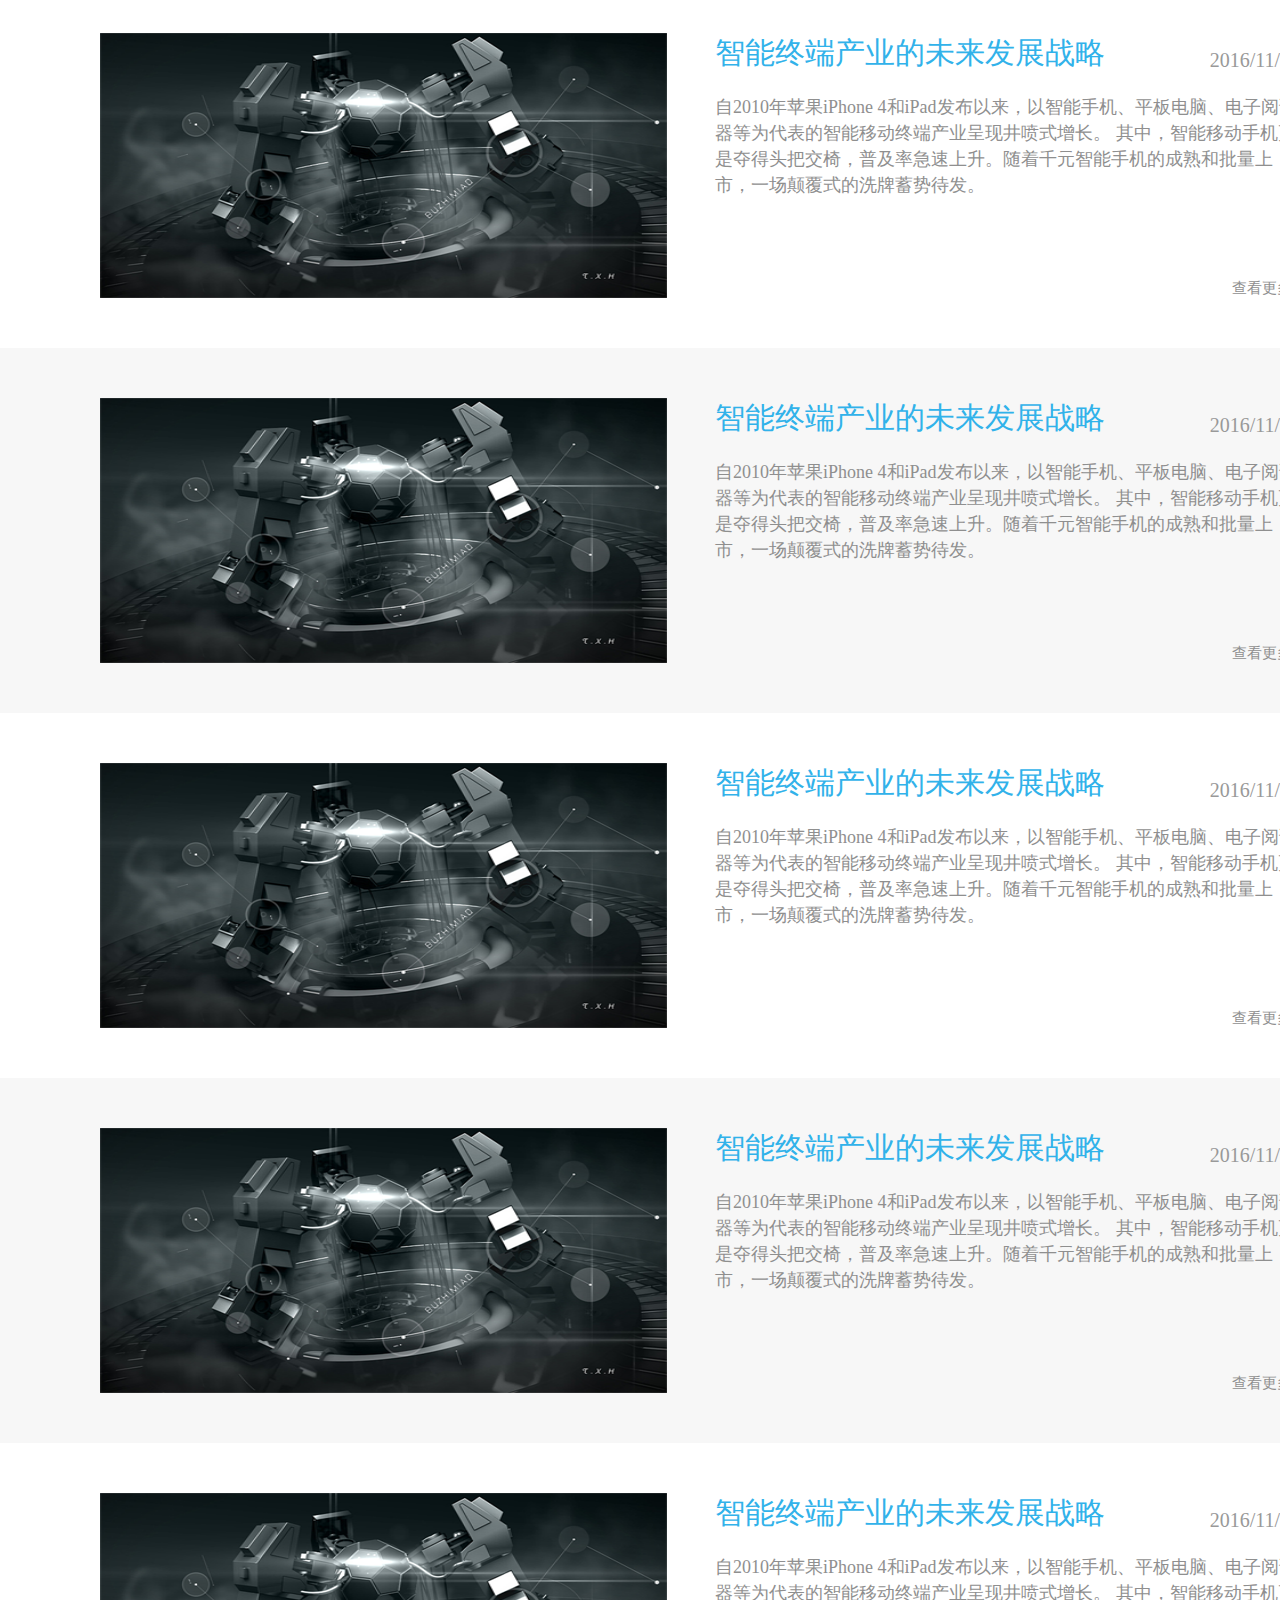
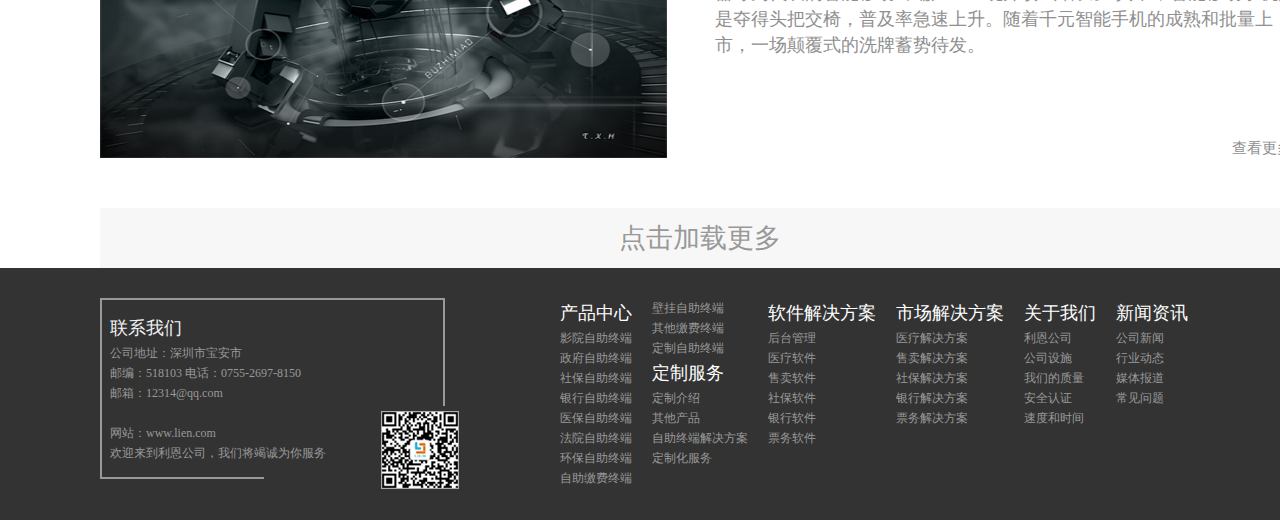
<file: lien-first/news1.html>
<!DOCTYPE HTML PUBLIC "-//W3C//DTD HTML 4.01//EN" "http://www.w3.org/TR/html4/strict.dtd">
<html lang="en">
<head>
	<meta http-equiv="Content-Type" content="text/html;charset=UTF-8">
	<title>新闻</title>
	<link rel="stylesheet" href="css/lien.css">
    <script src="js/lien.js"></script>
</head>
<body>
    <script src="js/header.js"></script>
    <section>
		<div class="svrs_title ">
			<ul class="news_top">
				<li><a href="#dingbu1">公司新闻</a></li>
				<li><a href="#dingbu2">媒体报道</a></li>
				<li><a href="#dingbu3">行业动态</a></li>
				<li><a href="#dingbu4">常见问题</a></li>
			</ul>
		</div>
		<div id="content">
			<div class="nr a" style="display: block">
				<a name="dingbu1"></a>
				<div class="write">
					<span><img src="images/ns_01.png" alt="" class="tu"></span>
					<div class="news_right_nr">
						<h2>1智能终端产业的未来发展战略</h2>
						<span class="sj">2016/11/12</span>
						<p>
							自2010年苹果iPhone 4和iPad发布以来，以智能手机、平板电脑、电子阅读器等为代表的智能移动终端产业呈现井喷式增长。
							其中，智能移动手机更是夺得头把交椅，普及率急速上升。随着千元智能手机的成熟和批量上市，一场颠覆式的洗牌蓄势待发。
						</p>
						<a href="news2.html" class="lianjie">查看更多></a>
					</div>
				</div>
				<div class="hui">
					<div class="write">
						<span><img src="images/ns_01.png" alt="" class="tu"></span>
						<div class="news_right_nr">
							<h2>智能终端产业的未来发展战略</h2>
							<span class="sj">2016/11/12</span>
							<p>
								自2010年苹果iPhone 4和iPad发布以来，以智能手机、平板电脑、电子阅读器等为代表的智能移动终端产业呈现井喷式增长。
								其中，智能移动手机更是夺得头把交椅，普及率急速上升。随着千元智能手机的成熟和批量上市，一场颠覆式的洗牌蓄势待发。
							</p>
							<a href="news2.html" class="lianjie">查看更多></a>
						</div>
					</div>
				</div>
				<div class="write">
					<span><img src="images/ns_01.png" alt="" class="tu"></span>
					<div class="news_right_nr">
						<h2>智能终端产业的未来发展战略</h2>
						<span class="sj">2016/11/12</span>
						<p>
							自2010年苹果iPhone 4和iPad发布以来，以智能手机、平板电脑、电子阅读器等为代表的智能移动终端产业呈现井喷式增长。
							其中，智能移动手机更是夺得头把交椅，普及率急速上升。随着千元智能手机的成熟和批量上市，一场颠覆式的洗牌蓄势待发。
						</p>
						<a href="news2.html" class="lianjie">查看更多></a>
					</div>
				</div>
				<div class="hui">
					<div class="write">
						<span><img src="images/ns_01.png" alt="" class="tu"></span>
						<div class="news_right_nr">
							<h2>智能终端产业的未来发展战略</h2>
							<span class="sj">2016/11/12</span>
							<p>
								自2010年苹果iPhone 4和iPad发布以来，以智能手机、平板电脑、电子阅读器等为代表的智能移动终端产业呈现井喷式增长。
								其中，智能移动手机更是夺得头把交椅，普及率急速上升。随着千元智能手机的成熟和批量上市，一场颠覆式的洗牌蓄势待发。
							</p>
							<a href="news2.html" class="lianjie">查看更多></a>
						</div>
					</div>
				</div>
				<div class="write">
					<span><img src="images/ns_01.png" alt="" class="tu"></span>
					<div class="news_right_nr">
						<h2>智能终端产业的未来发展战略</h2>
						<span class="sj">2016/11/12</span>
						<p>
							自2010年苹果iPhone 4和iPad发布以来，以智能手机、平板电脑、电子阅读器等为代表的智能移动终端产业呈现井喷式增长。
							其中，智能移动手机更是夺得头把交椅，普及率急速上升。随着千元智能手机的成熟和批量上市，一场颠覆式的洗牌蓄势待发。
						</p>
						<a href="news2.html" class="lianjie">查看更多></a>
					</div>
				</div>
				<div class="hui">
					<div class="write">
						<span><img src="images/ns_01.png" alt="" class="tu"></span>
						<div class="news_right_nr">
							<h2>智能终端产业的未来发展战略</h2>
							<span class="sj">2016/11/12</span>
							<p>
								自2010年苹果iPhone 4和iPad发布以来，以智能手机、平板电脑、电子阅读器等为代表的智能移动终端产业呈现井喷式增长。
								其中，智能移动手机更是夺得头把交椅，普及率急速上升。随着千元智能手机的成熟和批量上市，一场颠覆式的洗牌蓄势待发。
							</p>
							<a href="news2.html" class="lianjie">查看更多></a>
						</div>
					</div>
				</div>
				<div class="write">
					<span><img src="images/ns_01.png" alt="" class="tu"></span>
					<div class="news_right_nr">
						<h2>智能终端产业的未来发展战略</h2>
						<span class="sj">2016/11/12</span>
						<p>
							自2010年苹果iPhone 4和iPad发布以来，以智能手机、平板电脑、电子阅读器等为代表的智能移动终端产业呈现井喷式增长。
							其中，智能移动手机更是夺得头把交椅，普及率急速上升。随着千元智能手机的成熟和批量上市，一场颠覆式的洗牌蓄势待发。
						</p>
						<a href="news2.html" class="lianjie">查看更多></a>
					</div>
				</div>
			</div>
			<div class="nr">
				<a name="dingbu2"></a>
				<div class="write">
					<span><img src="images/ns_01.png" alt="" class="tu"></span>
					<div class="news_right_nr">
						<h2>2智能终端产业的未来发展战略</h2>
						<span class="sj">2016/11/12</span>
						<p>
							自2010年苹果iPhone 4和iPad发布以来，以智能手机、平板电脑、电子阅读器等为代表的智能移动终端产业呈现井喷式增长。
							其中，智能移动手机更是夺得头把交椅，普及率急速上升。随着千元智能手机的成熟和批量上市，一场颠覆式的洗牌蓄势待发。
						</p>
						<a href="news2.html" class="lianjie">查看更多></a>
					</div>
				</div>
				<div class="hui">
					<div class="write">
						<span><img src="images/ns_01.png" alt="" class="tu"></span>
						<div class="news_right_nr">
							<h2>智能终端产业的未来发展战略</h2>
							<span class="sj">2016/11/12</span>
							<p>
								自2010年苹果iPhone 4和iPad发布以来，以智能手机、平板电脑、电子阅读器等为代表的智能移动终端产业呈现井喷式增长。
								其中，智能移动手机更是夺得头把交椅，普及率急速上升。随着千元智能手机的成熟和批量上市，一场颠覆式的洗牌蓄势待发。
							</p>
							<a href="news2.html" class="lianjie">查看更多></a>
						</div>
					</div>
				</div>
				<div class="write">
					<span><img src="images/ns_01.png" alt="" class="tu"></span>
					<div class="news_right_nr">
						<h2>智能终端产业的未来发展战略</h2>
						<span class="sj">2016/11/12</span>
						<p>
							自2010年苹果iPhone 4和iPad发布以来，以智能手机、平板电脑、电子阅读器等为代表的智能移动终端产业呈现井喷式增长。
							其中，智能移动手机更是夺得头把交椅，普及率急速上升。随着千元智能手机的成熟和批量上市，一场颠覆式的洗牌蓄势待发。
						</p>
						<a href="news2.html" class="lianjie">查看更多></a>
					</div>
				</div>
				<div class="hui">
					<div class="write">
						<span><img src="images/ns_01.png" alt="" class="tu"></span>
						<div class="news_right_nr">
							<h2>智能终端产业的未来发展战略</h2>
							<span class="sj">2016/11/12</span>
							<p>
								自2010年苹果iPhone 4和iPad发布以来，以智能手机、平板电脑、电子阅读器等为代表的智能移动终端产业呈现井喷式增长。
								其中，智能移动手机更是夺得头把交椅，普及率急速上升。随着千元智能手机的成熟和批量上市，一场颠覆式的洗牌蓄势待发。
							</p>
							<a href="news2.html" class="lianjie">查看更多></a>
						</div>
					</div>
				</div>
				<div class="write">
					<span><img src="images/ns_01.png" alt="" class="tu"></span>
					<div class="news_right_nr">
						<h2>智能终端产业的未来发展战略</h2>
						<span class="sj">2016/11/12</span>
						<p>
							自2010年苹果iPhone 4和iPad发布以来，以智能手机、平板电脑、电子阅读器等为代表的智能移动终端产业呈现井喷式增长。
							其中，智能移动手机更是夺得头把交椅，普及率急速上升。随着千元智能手机的成熟和批量上市，一场颠覆式的洗牌蓄势待发。
						</p>
						<a href="news2.html" class="lianjie">查看更多></a>
					</div>
				</div>
				<div class="hui">
					<div class="write">
						<span><img src="images/ns_01.png" alt="" class="tu"></span>
						<div class="news_right_nr">
							<h2>智能终端产业的未来发展战略</h2>
							<span class="sj">2016/11/12</span>
							<p>
								自2010年苹果iPhone 4和iPad发布以来，以智能手机、平板电脑、电子阅读器等为代表的智能移动终端产业呈现井喷式增长。
								其中，智能移动手机更是夺得头把交椅，普及率急速上升。随着千元智能手机的成熟和批量上市，一场颠覆式的洗牌蓄势待发。
							</p>
							<a href="news2.html" class="lianjie">查看更多></a>
						</div>
					</div>
				</div>
				<div class="write">
					<span><img src="images/ns_01.png" alt="" class="tu"></span>
					<div class="news_right_nr">
						<h2>智能终端产业的未来发展战略</h2>
						<span class="sj">2016/11/12</span>
						<p>
							自2010年苹果iPhone 4和iPad发布以来，以智能手机、平板电脑、电子阅读器等为代表的智能移动终端产业呈现井喷式增长。
							其中，智能移动手机更是夺得头把交椅，普及率急速上升。随着千元智能手机的成熟和批量上市，一场颠覆式的洗牌蓄势待发。
						</p>
						<a href="news2.html" class="lianjie">查看更多></a>
					</div>
				</div>
			</div>
			<div class="nr">
				<a name="dingbu3"></a>
				<div class="write">
					<span><img src="images/ns_01.png" alt="" class="tu"></span>
					<div class="news_right_nr">
						<h2>3智能终端产业的未来发展战略</h2>
						<span class="sj">2016/11/12</span>
						<p>
							自2010年苹果iPhone 4和iPad发布以来，以智能手机、平板电脑、电子阅读器等为代表的智能移动终端产业呈现井喷式增长。
							其中，智能移动手机更是夺得头把交椅，普及率急速上升。随着千元智能手机的成熟和批量上市，一场颠覆式的洗牌蓄势待发。
						</p>
						<a href="news2.html" class="lianjie">查看更多></a>
					</div>
				</div>
				<div class="hui">
					<div class="write">
						<span><img src="images/ns_01.png" alt="" class="tu"></span>
						<div class="news_right_nr">
							<h2>智能终端产业的未来发展战略</h2>
							<span class="sj">2016/11/12</span>
							<p>
								自2010年苹果iPhone 4和iPad发布以来，以智能手机、平板电脑、电子阅读器等为代表的智能移动终端产业呈现井喷式增长。
								其中，智能移动手机更是夺得头把交椅，普及率急速上升。随着千元智能手机的成熟和批量上市，一场颠覆式的洗牌蓄势待发。
							</p>
							<a href="news2.html" class="lianjie">查看更多></a>
						</div>
					</div>
				</div>
				<div class="write">
					<span><img src="images/ns_01.png" alt="" class="tu"></span>
					<div class="news_right_nr">
						<h2>智能终端产业的未来发展战略</h2>
						<span class="sj">2016/11/12</span>
						<p>
							自2010年苹果iPhone 4和iPad发布以来，以智能手机、平板电脑、电子阅读器等为代表的智能移动终端产业呈现井喷式增长。
							其中，智能移动手机更是夺得头把交椅，普及率急速上升。随着千元智能手机的成熟和批量上市，一场颠覆式的洗牌蓄势待发。
						</p>
						<a href="news2.html" class="lianjie">查看更多></a>
					</div>
				</div>
				<div class="hui">
					<div class="write">
						<span><img src="images/ns_01.png" alt="" class="tu"></span>
						<div class="news_right_nr">
							<h2>智能终端产业的未来发展战略</h2>
							<span class="sj">2016/11/12</span>
							<p>
								自2010年苹果iPhone 4和iPad发布以来，以智能手机、平板电脑、电子阅读器等为代表的智能移动终端产业呈现井喷式增长。
								其中，智能移动手机更是夺得头把交椅，普及率急速上升。随着千元智能手机的成熟和批量上市，一场颠覆式的洗牌蓄势待发。
							</p>
							<a href="news2.html" class="lianjie">查看更多></a>
						</div>
					</div>
				</div>
				<div class="write">
					<span><img src="images/ns_01.png" alt="" class="tu"></span>
					<div class="news_right_nr">
						<h2>智能终端产业的未来发展战略</h2>
						<span class="sj">2016/11/12</span>
						<p>
							自2010年苹果iPhone 4和iPad发布以来，以智能手机、平板电脑、电子阅读器等为代表的智能移动终端产业呈现井喷式增长。
							其中，智能移动手机更是夺得头把交椅，普及率急速上升。随着千元智能手机的成熟和批量上市，一场颠覆式的洗牌蓄势待发。
						</p>
						<a href="news2.html" class="lianjie">查看更多></a>
					</div>
				</div>
				<div class="hui">
					<div class="write">
						<span><img src="images/ns_01.png" alt="" class="tu"></span>
						<div class="news_right_nr">
							<h2>智能终端产业的未来发展战略</h2>
							<span class="sj">2016/11/12</span>
							<p>
								自2010年苹果iPhone 4和iPad发布以来，以智能手机、平板电脑、电子阅读器等为代表的智能移动终端产业呈现井喷式增长。
								其中，智能移动手机更是夺得头把交椅，普及率急速上升。随着千元智能手机的成熟和批量上市，一场颠覆式的洗牌蓄势待发。
							</p>
							<a href="news2.html" class="lianjie">查看更多></a>
						</div>
					</div>
				</div>
				<div class="write">
					<span><img src="images/ns_01.png" alt="" class="tu"></span>
					<div class="news_right_nr">
						<h2>智能终端产业的未来发展战略</h2>
						<span class="sj">2016/11/12</span>
						<p>
							自2010年苹果iPhone 4和iPad发布以来，以智能手机、平板电脑、电子阅读器等为代表的智能移动终端产业呈现井喷式增长。
							其中，智能移动手机更是夺得头把交椅，普及率急速上升。随着千元智能手机的成熟和批量上市，一场颠覆式的洗牌蓄势待发。
						</p>
						<a href="news2.html" class="lianjie">查看更多></a>
					</div>
				</div>
			</div>
			<div class="nr">
				<a name="dingbu4"></a>
				<div class="write">
					<span><img src="images/ns_01.png" alt="" class="tu"></span>
					<div class="news_right_nr">
						<h2>4智能终端产业的未来发展战略</h2>
						<span class="sj">2016/11/12</span>
						<p>
							自2010年苹果iPhone 4和iPad发布以来，以智能手机、平板电脑、电子阅读器等为代表的智能移动终端产业呈现井喷式增长。
							其中，智能移动手机更是夺得头把交椅，普及率急速上升。随着千元智能手机的成熟和批量上市，一场颠覆式的洗牌蓄势待发。
						</p>
						<a href="news2.html" class="lianjie">查看更多></a>
					</div>
				</div>
				<div class="hui">
					<div class="write">
						<span><img src="images/ns_01.png" alt="" class="tu"></span>
						<div class="news_right_nr">
							<h2>智能终端产业的未来发展战略</h2>
							<span class="sj">2016/11/12</span>
							<p>
								自2010年苹果iPhone 4和iPad发布以来，以智能手机、平板电脑、电子阅读器等为代表的智能移动终端产业呈现井喷式增长。
								其中，智能移动手机更是夺得头把交椅，普及率急速上升。随着千元智能手机的成熟和批量上市，一场颠覆式的洗牌蓄势待发。
							</p>
							<a href="news2.html" class="lianjie">查看更多></a>
						</div>
					</div>
				</div>
				<div class="write">
					<span><img src="images/ns_01.png" alt="" class="tu"></span>
					<div class="news_right_nr">
						<h2>智能终端产业的未来发展战略</h2>
						<span class="sj">2016/11/12</span>
						<p>
							自2010年苹果iPhone 4和iPad发布以来，以智能手机、平板电脑、电子阅读器等为代表的智能移动终端产业呈现井喷式增长。
							其中，智能移动手机更是夺得头把交椅，普及率急速上升。随着千元智能手机的成熟和批量上市，一场颠覆式的洗牌蓄势待发。
						</p>
						<a href="news2.html" class="lianjie">查看更多></a>
					</div>
				</div>
				<div class="hui">
					<div class="write">
						<span><img src="images/ns_01.png" alt="" class="tu"></span>
						<div class="news_right_nr">
							<h2>智能终端产业的未来发展战略</h2>
							<span class="sj">2016/11/12</span>
							<p>
								自2010年苹果iPhone 4和iPad发布以来，以智能手机、平板电脑、电子阅读器等为代表的智能移动终端产业呈现井喷式增长。
								其中，智能移动手机更是夺得头把交椅，普及率急速上升。随着千元智能手机的成熟和批量上市，一场颠覆式的洗牌蓄势待发。
							</p>
							<a href="news2.html" class="lianjie">查看更多></a>
						</div>
					</div>
				</div>
				<div class="write">
					<span><img src="images/ns_01.png" alt="" class="tu"></span>
					<div class="news_right_nr">
						<h2>智能终端产业的未来发展战略</h2>
						<span class="sj">2016/11/12</span>
						<p>
							自2010年苹果iPhone 4和iPad发布以来，以智能手机、平板电脑、电子阅读器等为代表的智能移动终端产业呈现井喷式增长。
							其中，智能移动手机更是夺得头把交椅，普及率急速上升。随着千元智能手机的成熟和批量上市，一场颠覆式的洗牌蓄势待发。
						</p>
						<a href="news2.html" class="lianjie">查看更多></a>
					</div>
				</div>
				<div class="hui">
					<div class="write">
						<span><img src="images/ns_01.png" alt="" class="tu"></span>
						<div class="news_right_nr">
							<h2>智能终端产业的未来发展战略</h2>
							<span class="sj">2016/11/12</span>
							<p>
								自2010年苹果iPhone 4和iPad发布以来，以智能手机、平板电脑、电子阅读器等为代表的智能移动终端产业呈现井喷式增长。
								其中，智能移动手机更是夺得头把交椅，普及率急速上升。随着千元智能手机的成熟和批量上市，一场颠覆式的洗牌蓄势待发。
							</p>
							<a href="news2.html" class="lianjie">查看更多></a>
						</div>
					</div>
				</div>
				<div class="write">
					<span><img src="images/ns_01.png" alt="" class="tu"></span>
					<div class="news_right_nr">
						<h2>智能终端产业的未来发展战略</h2>
						<span class="sj">2016/11/12</span>
						<p>
							自2010年苹果iPhone 4和iPad发布以来，以智能手机、平板电脑、电子阅读器等为代表的智能移动终端产业呈现井喷式增长。
							其中，智能移动手机更是夺得头把交椅，普及率急速上升。随着千元智能手机的成熟和批量上市，一场颠覆式的洗牌蓄势待发。
						</p>
						<a href="news2.html" class="lianjie">查看更多></a>
					</div>
				</div>
			</div>
		</div>
        <div style="margin-top: 50px;">
        	<div id="jiazai">点击加载更多</div>
        </div>
    </section>
    <script src="js/footer.js"></script>
	<script>
		fNew();
	</script>
</body>
</html>
</file>
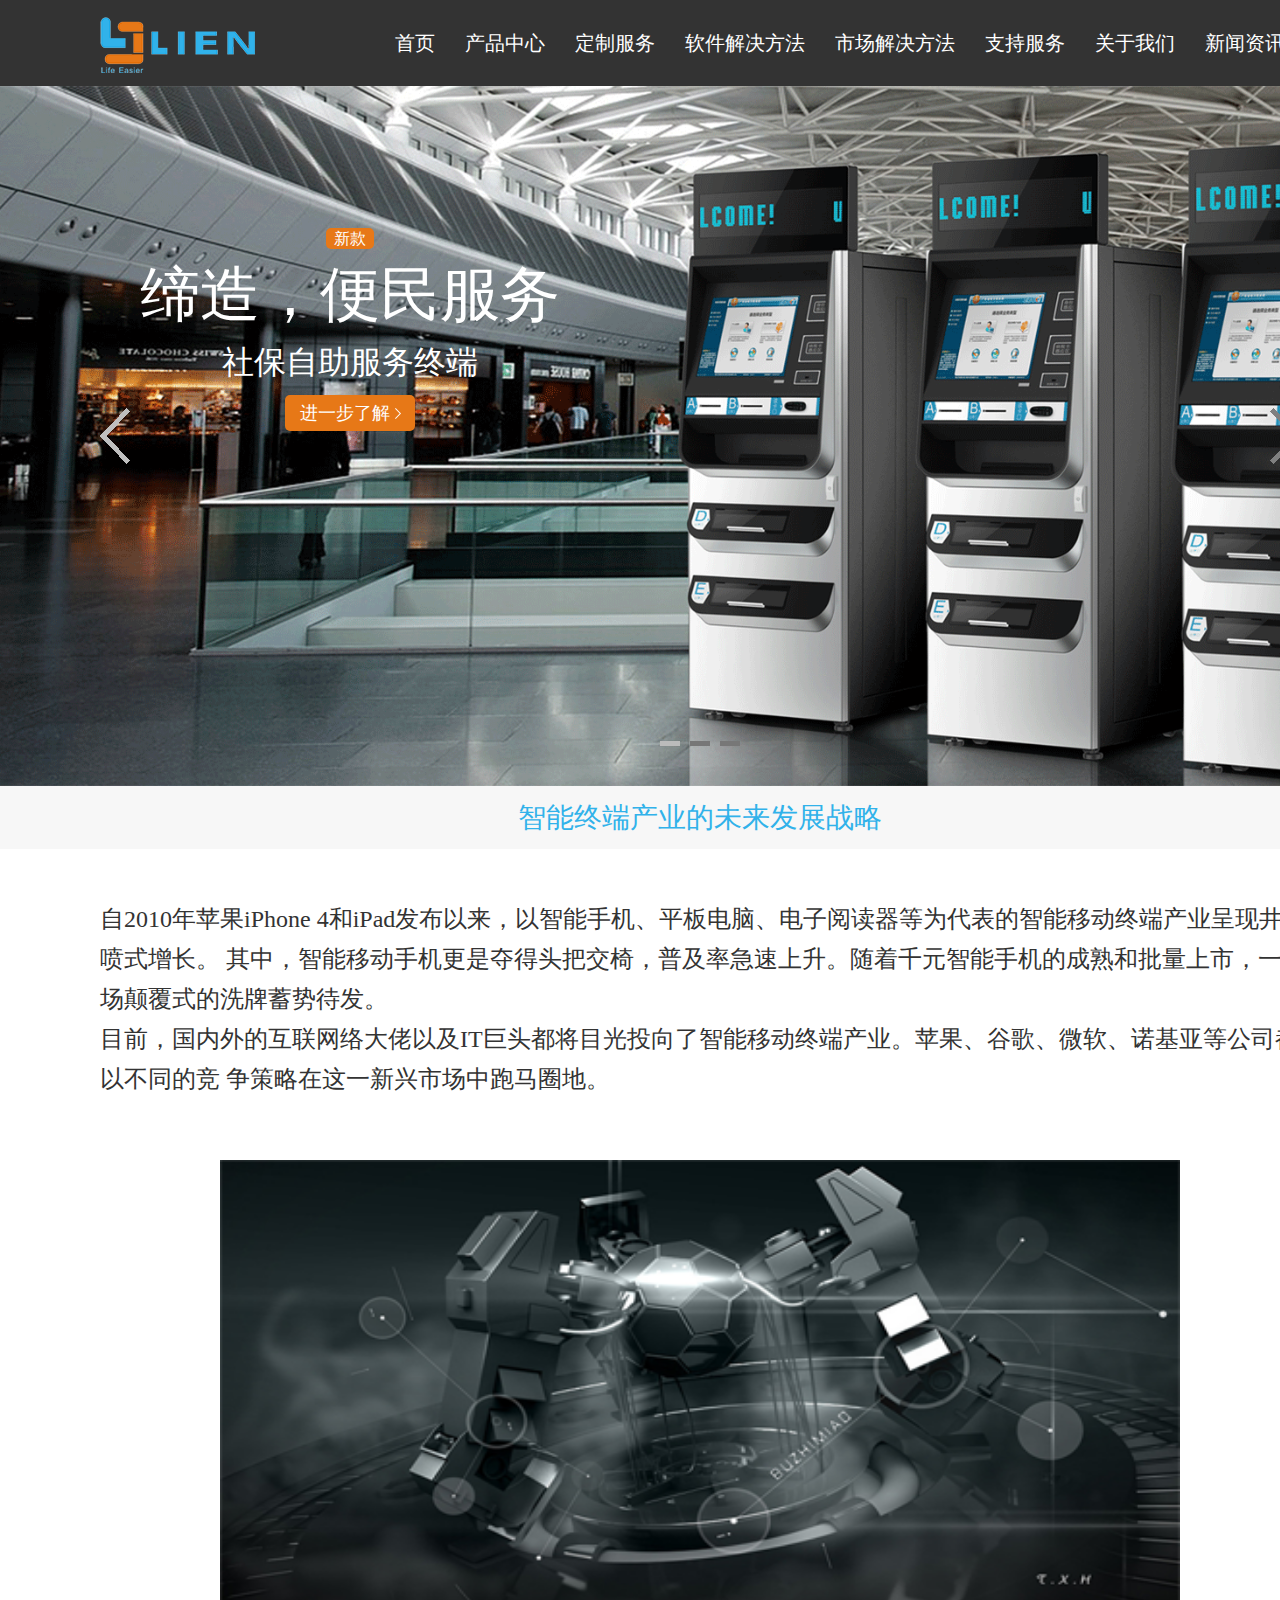
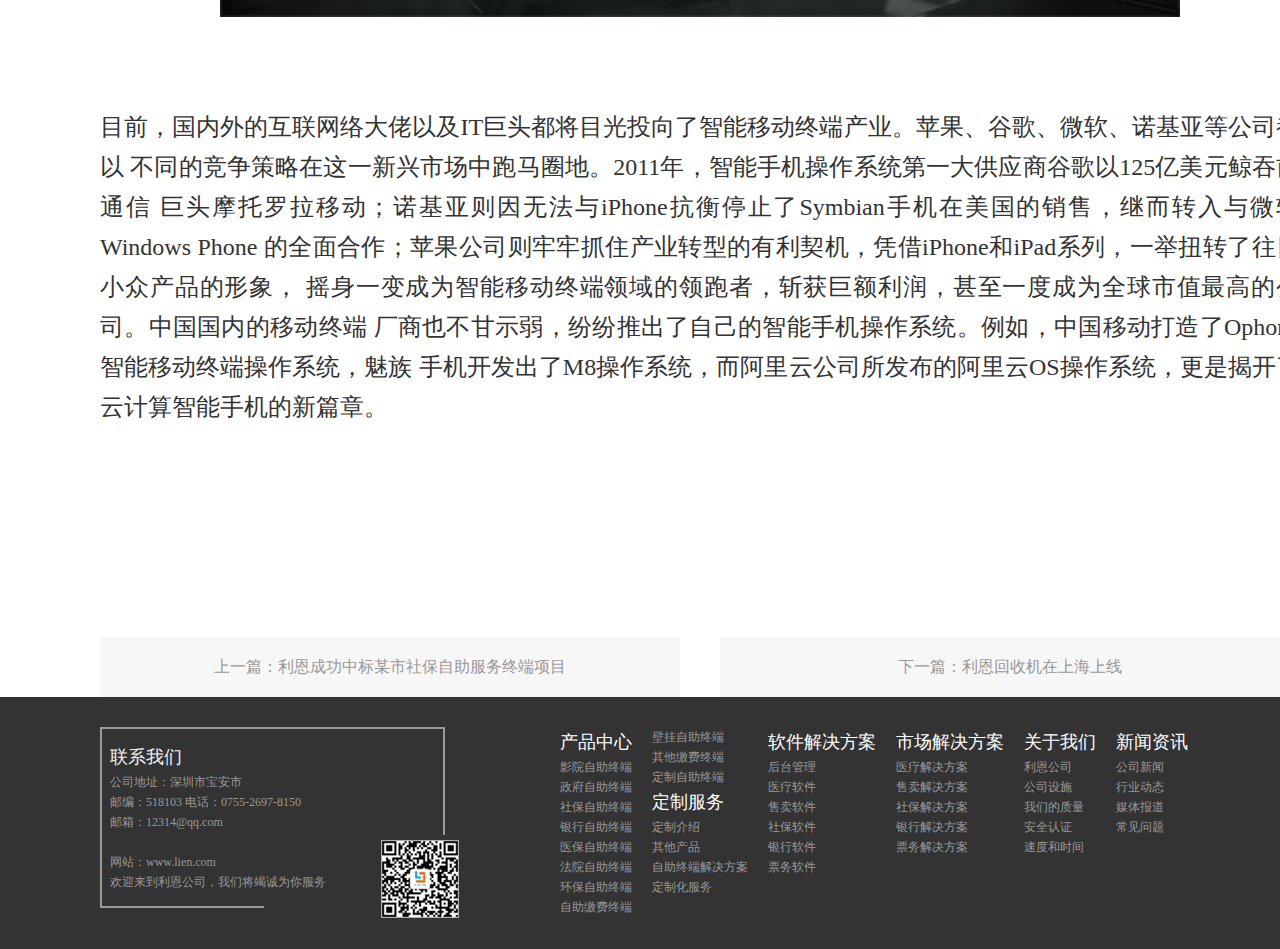
<file: lien-first/news2.html>
<!DOCTYPE html>
<html lang="en">
<head>
    <meta charset="UTF-8">
    <title>新闻</title>
    <link rel="stylesheet" href="css/lien.css">
    <script src="js/lien.js"></script>
</head>
<body>
<script src="js/header.js"></script>
    <section>
        <div id="it">智能终端产业的未来发展战略</div>
        <div id="it_content">
            <p>
                自2010年苹果iPhone 4和iPad发布以来，以智能手机、平板电脑、电子阅读器等为代表的智能移动终端产业呈现井喷式增长。
                其中，智能移动手机更是夺得头把交椅，普及率急速上升。随着千元智能手机的成熟和批量上市，一场颠覆式的洗牌蓄势待发。
            </p>
            <p>
                目前，国内外的互联网络大佬以及IT巨头都将目光投向了智能移动终端产业。苹果、谷歌、微软、诺基亚等公司都以不同的竞
                争策略在这一新兴市场中跑马圈地。
            </p>
        </div>
        <div id="news_tu_01">
            <img src="images/ns_01.png" style="width: 100%;height: 100%"/>
        </div>
        <div id="it_content_2">
            目前，国内外的互联网络大佬以及IT巨头都将目光投向了智能移动终端产业。苹果、谷歌、微软、诺基亚等公司都以
            不同的竞争策略在这一新兴市场中跑马圈地。2011年，智能手机操作系统第一大供应商谷歌以125亿美元鲸吞前通信
            巨头摩托罗拉移动；诺基亚则因无法与iPhone抗衡停止了Symbian手机在美国的销售，继而转入与微软Windows Phone
            的全面合作；苹果公司则牢牢抓住产业转型的有利契机，凭借iPhone和iPad系列，一举扭转了往日小众产品的形象，
            摇身一变成为智能移动终端领域的领跑者，斩获巨额利润，甚至一度成为全球市值最高的公司。中国国内的移动终端
            厂商也不甘示弱，纷纷推出了自己的智能手机操作系统。例如，中国移动打造了Ophone智能移动终端操作系统，魅族
            手机开发出了M8操作系统，而阿里云公司所发布的阿里云OS操作系统，更是揭开了云计算智能手机的新篇章。
        </div>
        <div id="shangxia">
            <div class="lf"> 上一篇：利恩成功中标某市社保自助服务终端项目 </div>
            <div class="rt"> 下一篇：利恩回收机在上海上线</div>
        </div>
    </section>
    <script src="js/footer.js"></script>
</body>
</html>
</file>
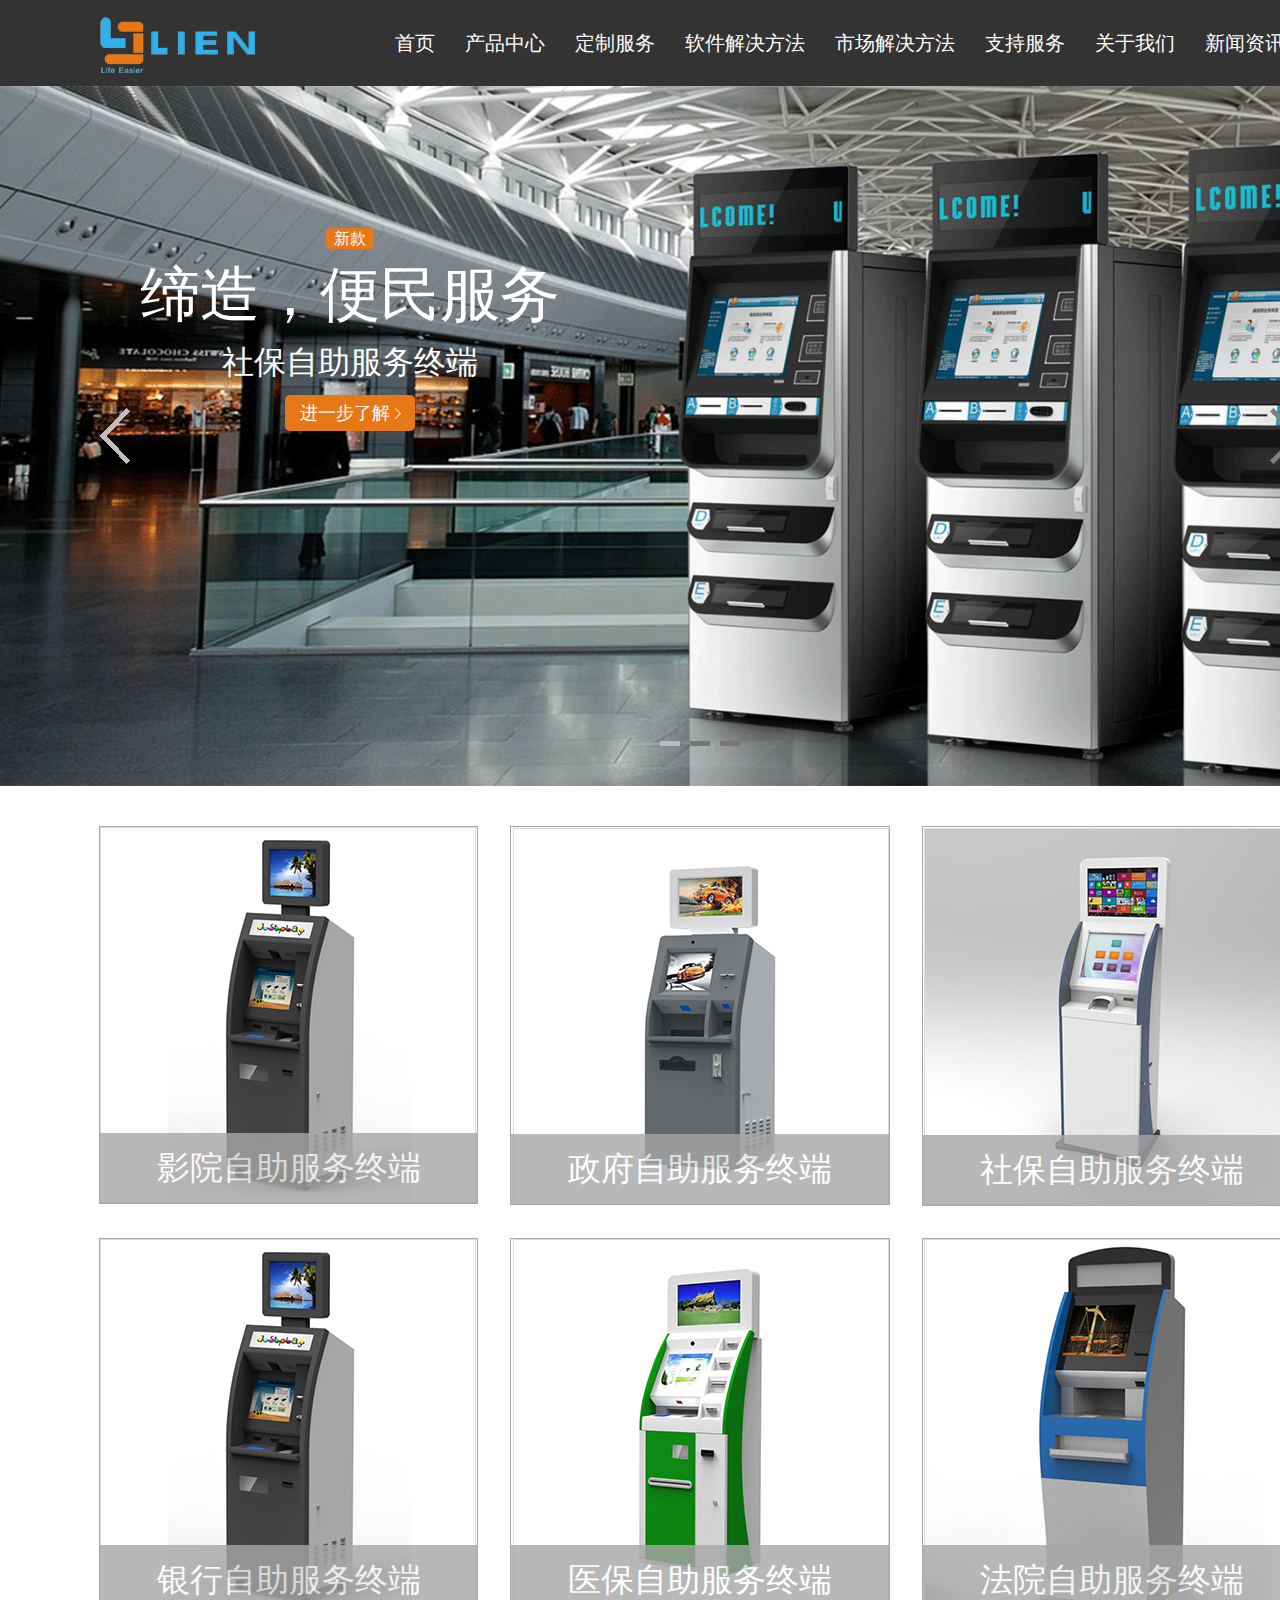
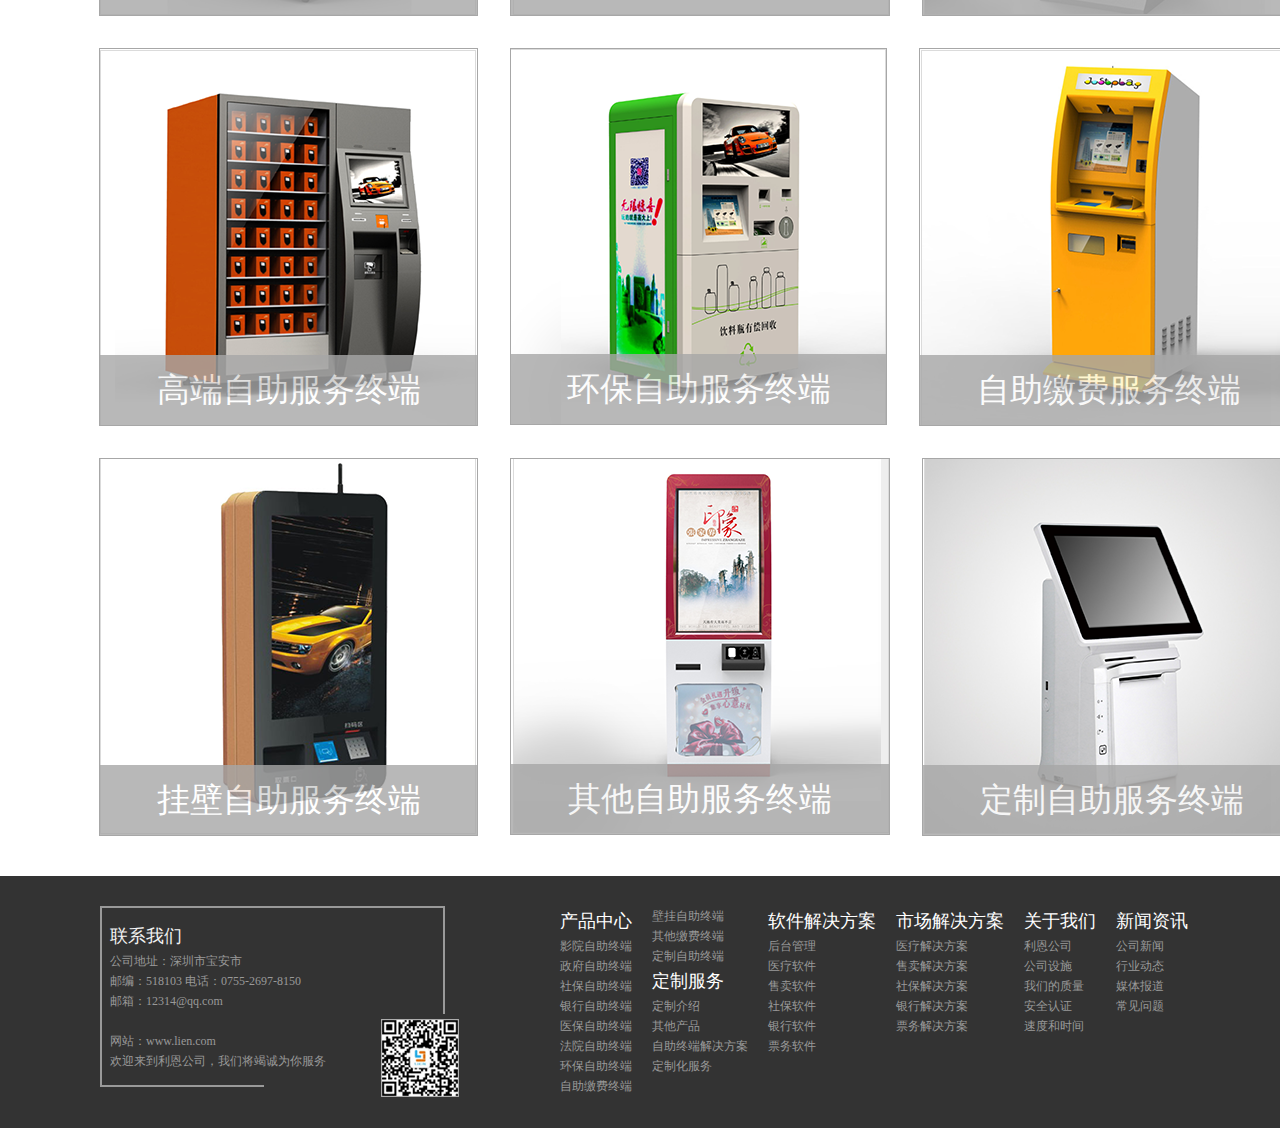
<file: lien-first/productcenter.html>
<!DOCTYPE HTML PUBLIC "-//W3C//DTD HTML 4.01//EN" "http://www.w3.org/TR/html4/strict.dtd">
<html lang="en">
<head>
	<meta http-equiv="Content-Type" content="text/html;charset=UTF-8">
	<title>产品中心</title>
	<link rel="stylesheet" href="css/lien.css">
    <script src="js/lien.js"></script>
</head>
<body>
<script src="js/header.js"></script>
    <section>
    	<div class="product_content">
    		<ul id="product_list"></ul>
    	</div>
    </section>
<script src="js/footer.js"></script>
<script>
	fProduct();
	fClick($('#product_list li'))
</script>
</body>
</html>
</file>
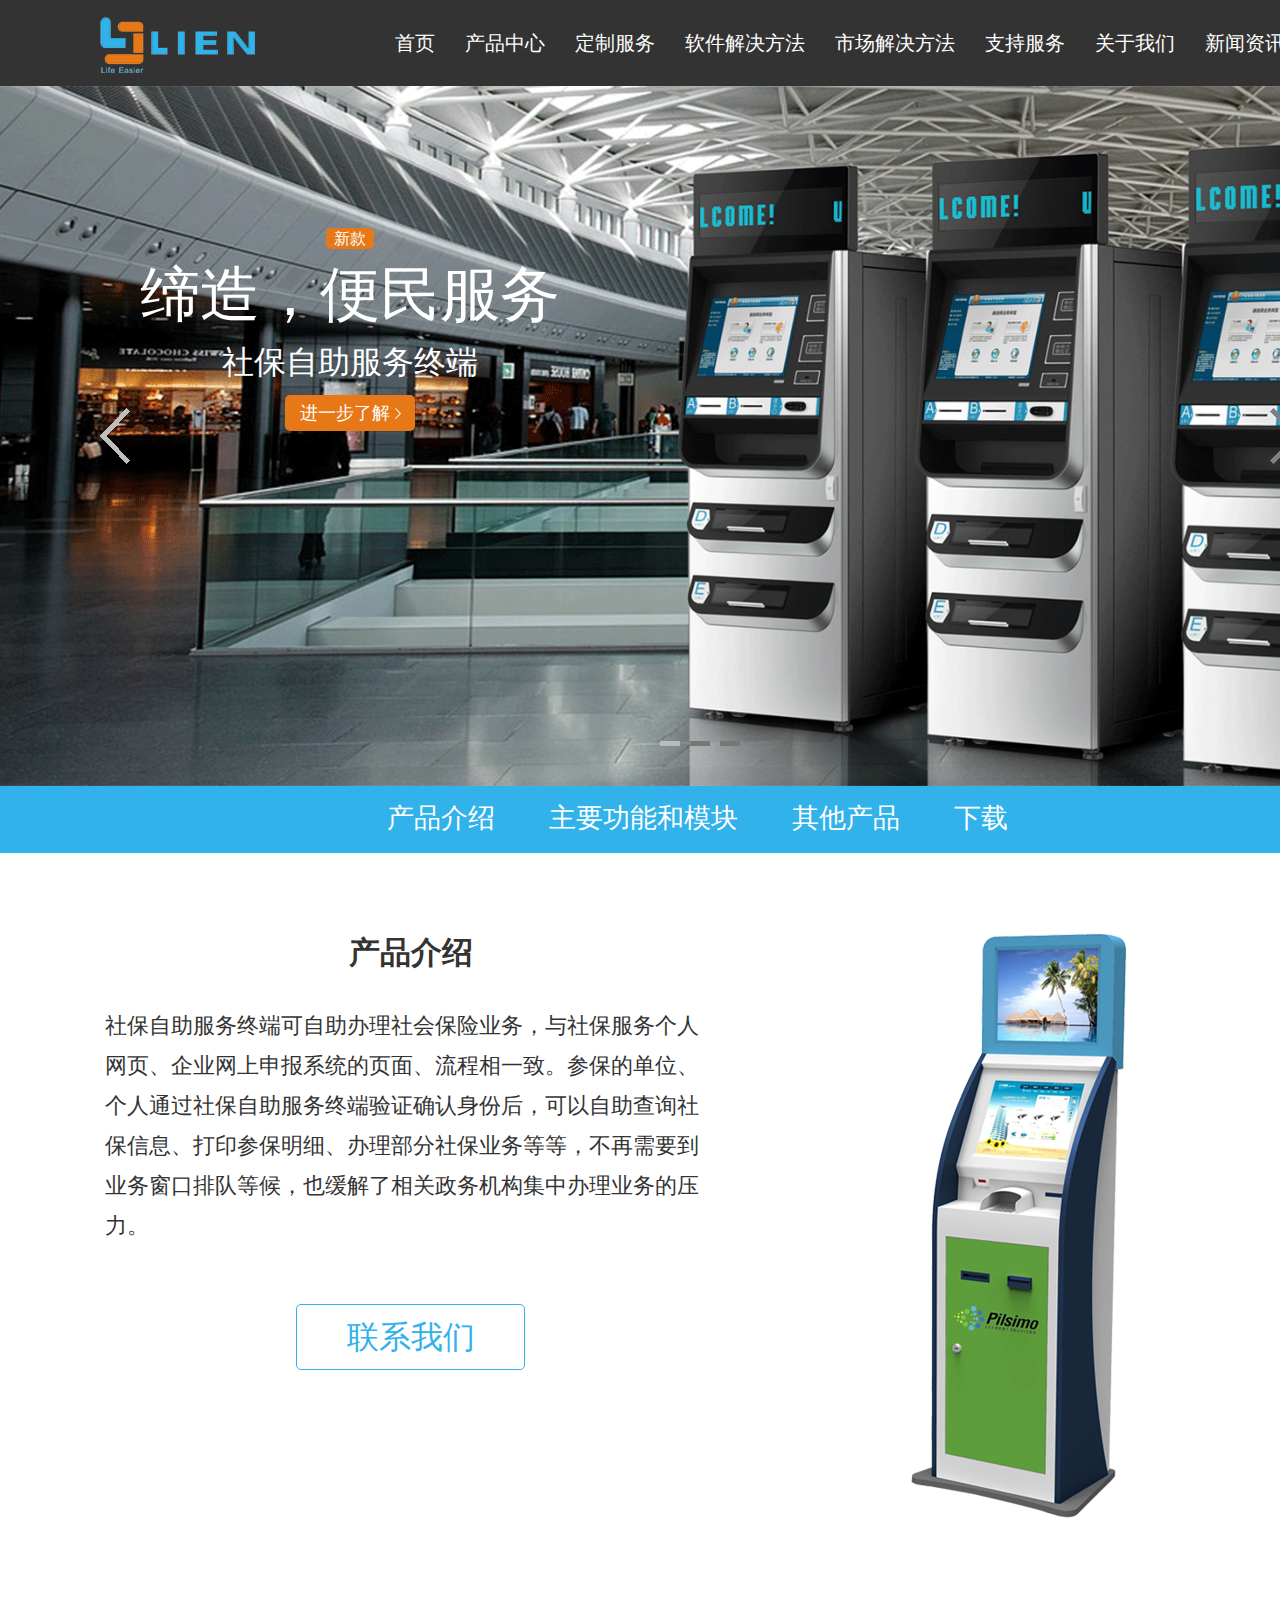
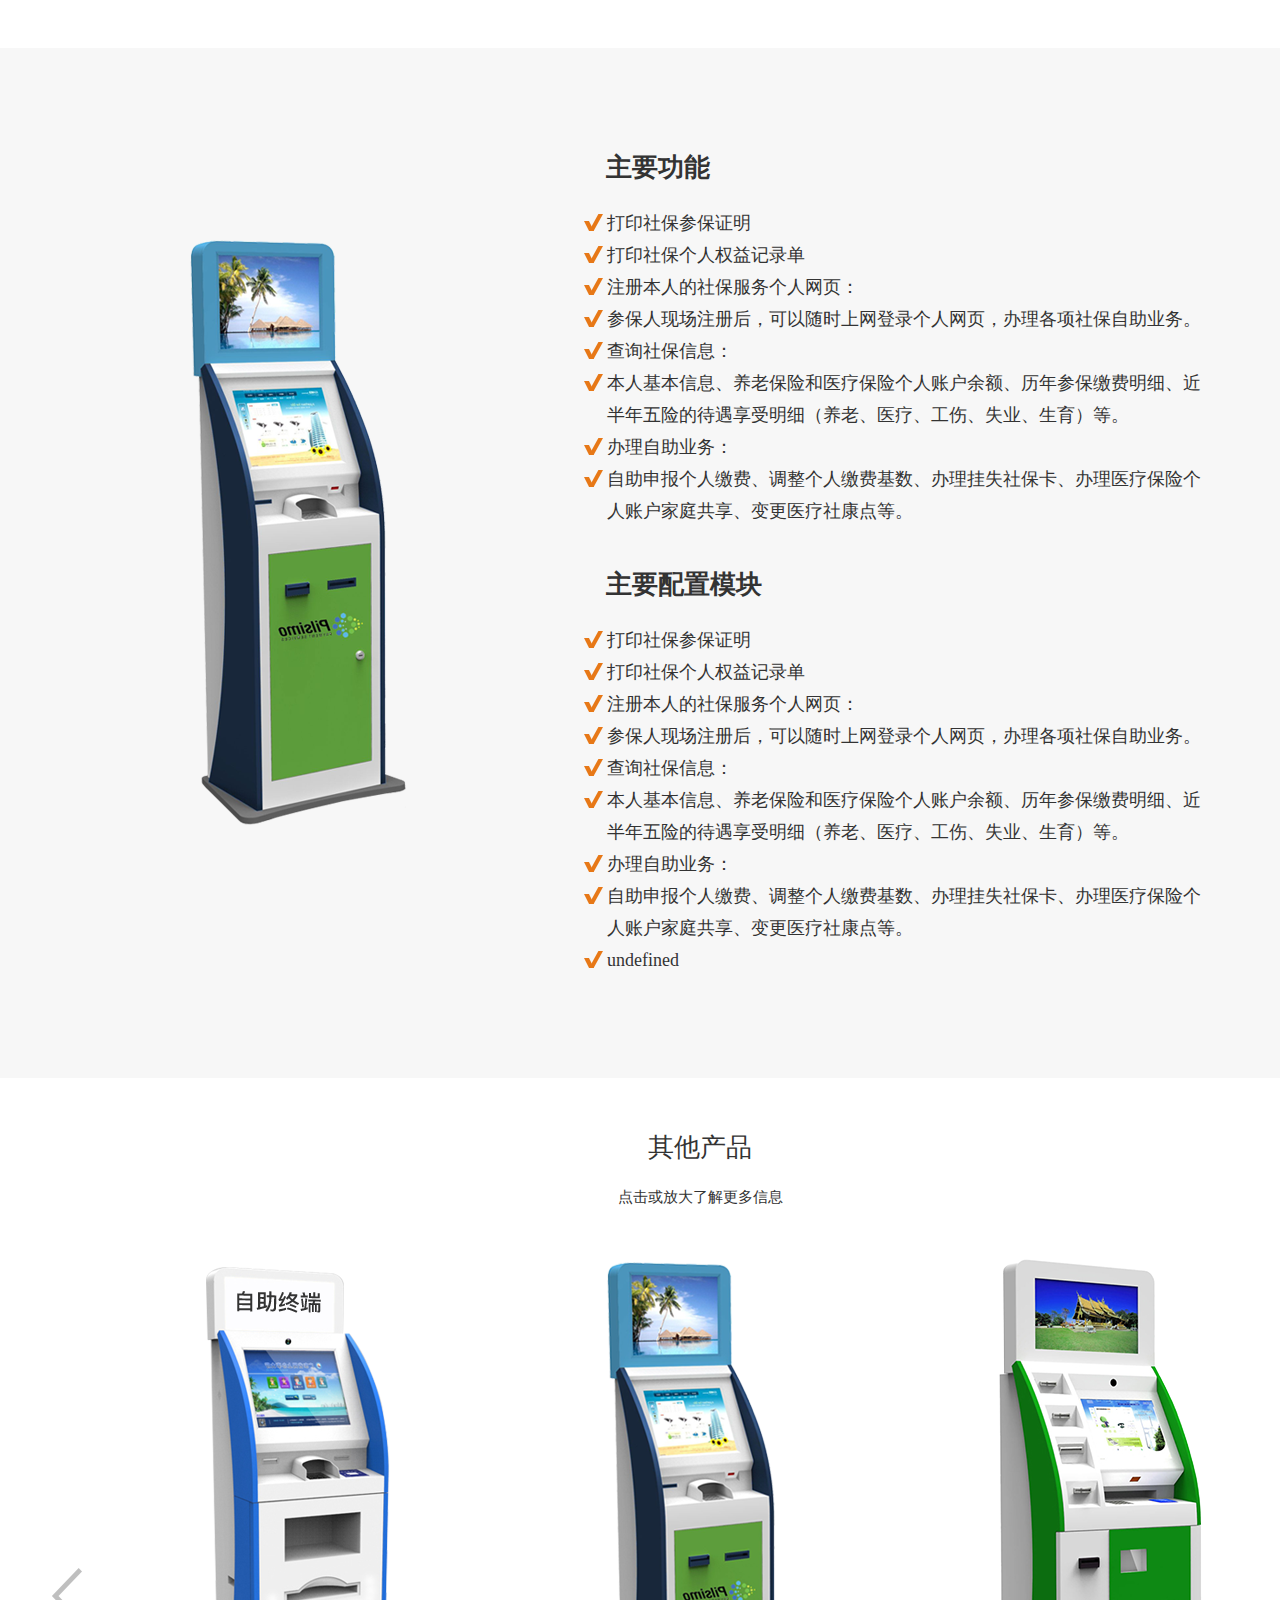
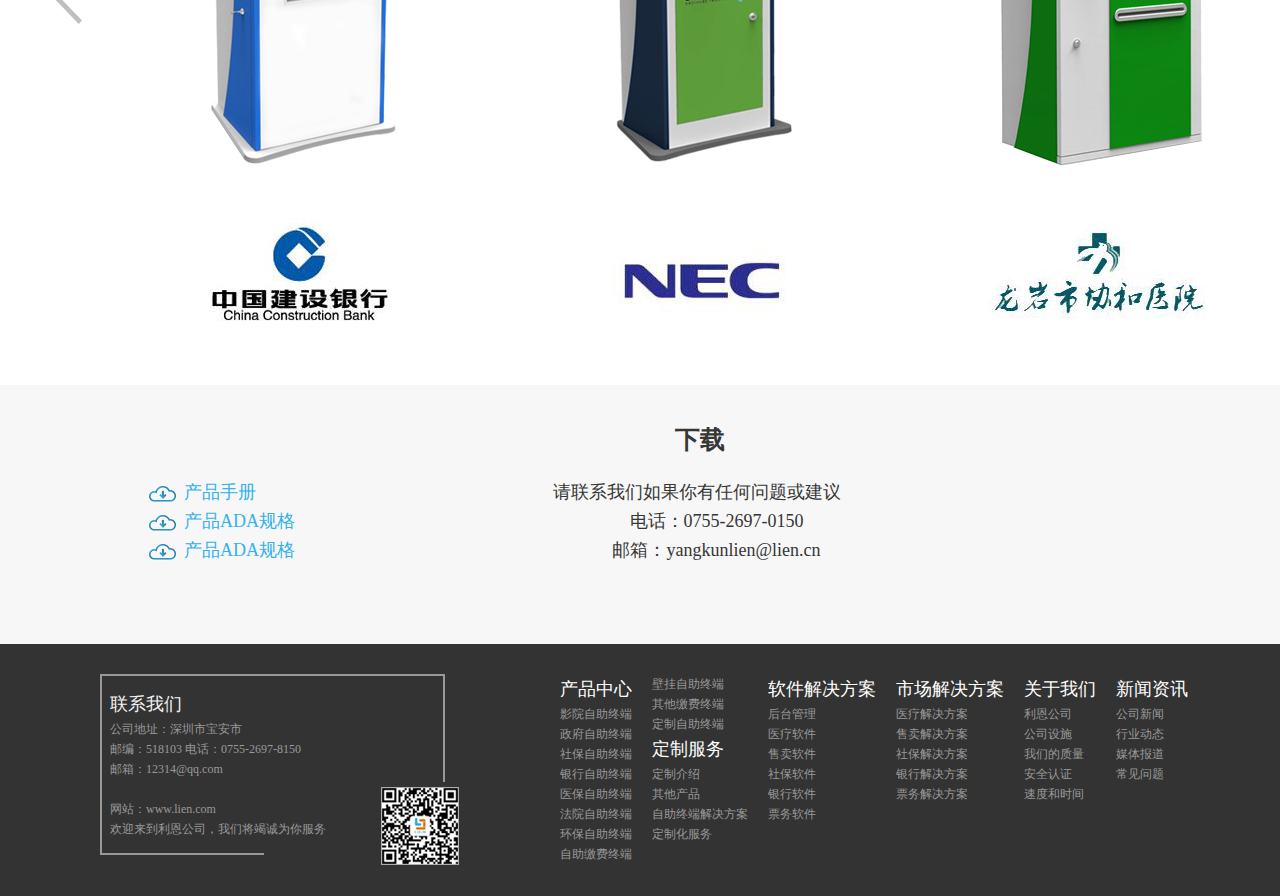
<file: lien-first/productdetail.html>
<!DOCTYPE HTML PUBLIC "-//W3C//DTD HTML 4.01//EN" "http://www.w3.org/TR/html4/strict.dtd">
<html lang="en">
<head>
	<meta http-equiv="Content-Type" content="text/html;charset=UTF-8">
	<title>产品详情</title>
	<link rel="stylesheet" href="css/lien.css">
    <script src="js/lien.js"></script>
</head>
<body>
    <script src="js/header.js"></script>
    <section>
    	<div class="svrs_title">
    		<ul class="product_top">
    			<li><a href="#content_introduce">产品介绍</a></li>
    			<li><a href="#function_module">主要功能和模块</a></li>
    			<li><a href="#other_product">其他产品</a></li>
    			<li><a href="#download">下载</a></li>
    		</ul>
    	</div>
    	<!-- 产品介绍 -->
		<div class="product_introduce">
            <a name="content_introduce"></a>
    		<div id="pdtintro_content">
    			<ul>
    				<li class="pdt_title">产品介绍</li>
    				<li class="pdt_synopsis"></li>
    				<li class="contactus"><a href="#">联系我们</a></li>
    			</ul>
    			<div>
    				<p><img src="" alt=""></p>
    			</div>
    		</div>
    	</div>
    	<!-- 主要功能和模块 -->
		<div id="hardware_module">
			<a href="#" name="function_module"></a>
        	<div class="hdwmd_content prdt_cnt">
        		<p><a href="#"><img src="" alt=""></a></p>
        		<div id="hardw_right" class="module_right">
        			<div id="main_function">
        				<span>主要功能</span>
	        			<ul></ul>
        			</div>
        			<div id="main_module">
        				<span>主要配置模块</span>
        				<ul></ul>
        			</div>
        		</div>
        	</div>
        </div>
    	<!-- 其他产品 -->
		<div class="other_product prdt_otr">
        	<a href="#" name="other_product"></a>
            <h2>其他产品</h2>
            <p>点击或放大了解更多信息</p>
            <div class="sec_top_section">
                <div id="other_prolist">
                    <ul>
                    	<li>
                            <p><a href="#"><img src="images/other_03.png" /></a></p>
                            <a href="#"><img src="images/zanlogo_01.png" alt=""></a>
                        </li>
                        <li>
                            <p><a href="#"><img src="images/other2_05.png" alt=""></a></p>
                            <a href="#"><img src="images/zanlogo_02.png" alt=""></a>
                        </li>
                        <li>
                            <p><a href="#"><img src="images/other3_07.png" alt=""></a></p>
                            <a href="#"><img src="images/zanlogo_03.png" alt=""></a>
                        </li>
                        <li>
                            <p><a href="#"><img src="images/other_03.png" /></a></p>
                            <a href="#"><img src="images/zanlogo_01.png" alt=""></a>
                        </li>
                        <li>
                            <p><a href="#"><img src="images/other2_05.png" alt=""></a></p>
                            <a href="#"><img src="images/zanlogo_02.png" alt=""></a>
                        </li>
                        <li>
                            <p><a href="#"><img src="images/other3_07.png" alt=""></a></p>
                            <a href="#"><img src="images/zanlogo_03.png" alt=""></a>
                        </li>
                        <li>
                            <p><a href="#"><img src="images/other_03.png" /></a></p>
                            <a href="#"><img src="images/zanlogo_01.png" alt=""></a>
                        </li>
                        <li>
                            <p><a href="#"><img src="images/other2_05.png" alt=""></a></p>
                            <a href="#"><img src="images/zanlogo_02.png" alt=""></a>
                        </li>
                        <li>
                            <p><a href="#"><img src="images/other3_07.png" alt=""></a></p>
                            <a href="#"><img src="images/zanlogo_03.png" alt=""></a>
                        </li>
                        <li>
                            <p><a href="#"><img src="images/other2_05.png" alt=""></a></p>
                            <a href="#"><img src="images/zanlogo_02.png" alt=""></a>
                        </li>
                        <li>
                            <p><a href="#"><img src="images/other3_07.png" alt=""></a></p>
                            <a href="#"><img src="images/zanlogo_03.png" alt=""></a>
                        </li>
                    </ul>
                </div>
                <span class="sec_top_left arrow btn_left">
                    <img src="images/leftbtn_03.png" alt="">
                </span>
                <span class="sec_top_right arrow btn_right">
                    <img src="images/rightbtn_03.png" alt="">
                </span>
            </div>
        </div>
    	<!-- 下载 -->
		<div class="download">
			<a href="#" name="download"></a>
			<div class="dwld_content">
				<p>下载</p>
				<ul>
					<li>
						<a href="#">产品手册</a>
						<span>请联系我们如果你有任何问题或建议</span>
					</li>
					<li>
						<a href="#">产品ADA规格</a>
						<span>电话：0755-2697-0150</span>
					</li>
					<li>
						<a href="#">产品ADA规格</a>
						<span>邮箱：yangkunlien@lien.cn</span>
					</li>
				</ul>
			</div>
		</div>
    </section>
    <script src="js/footer.js"></script>
    <script>
        fDetail();
        otherProductChange.init();
    </script>
</body>
</html>
</file>
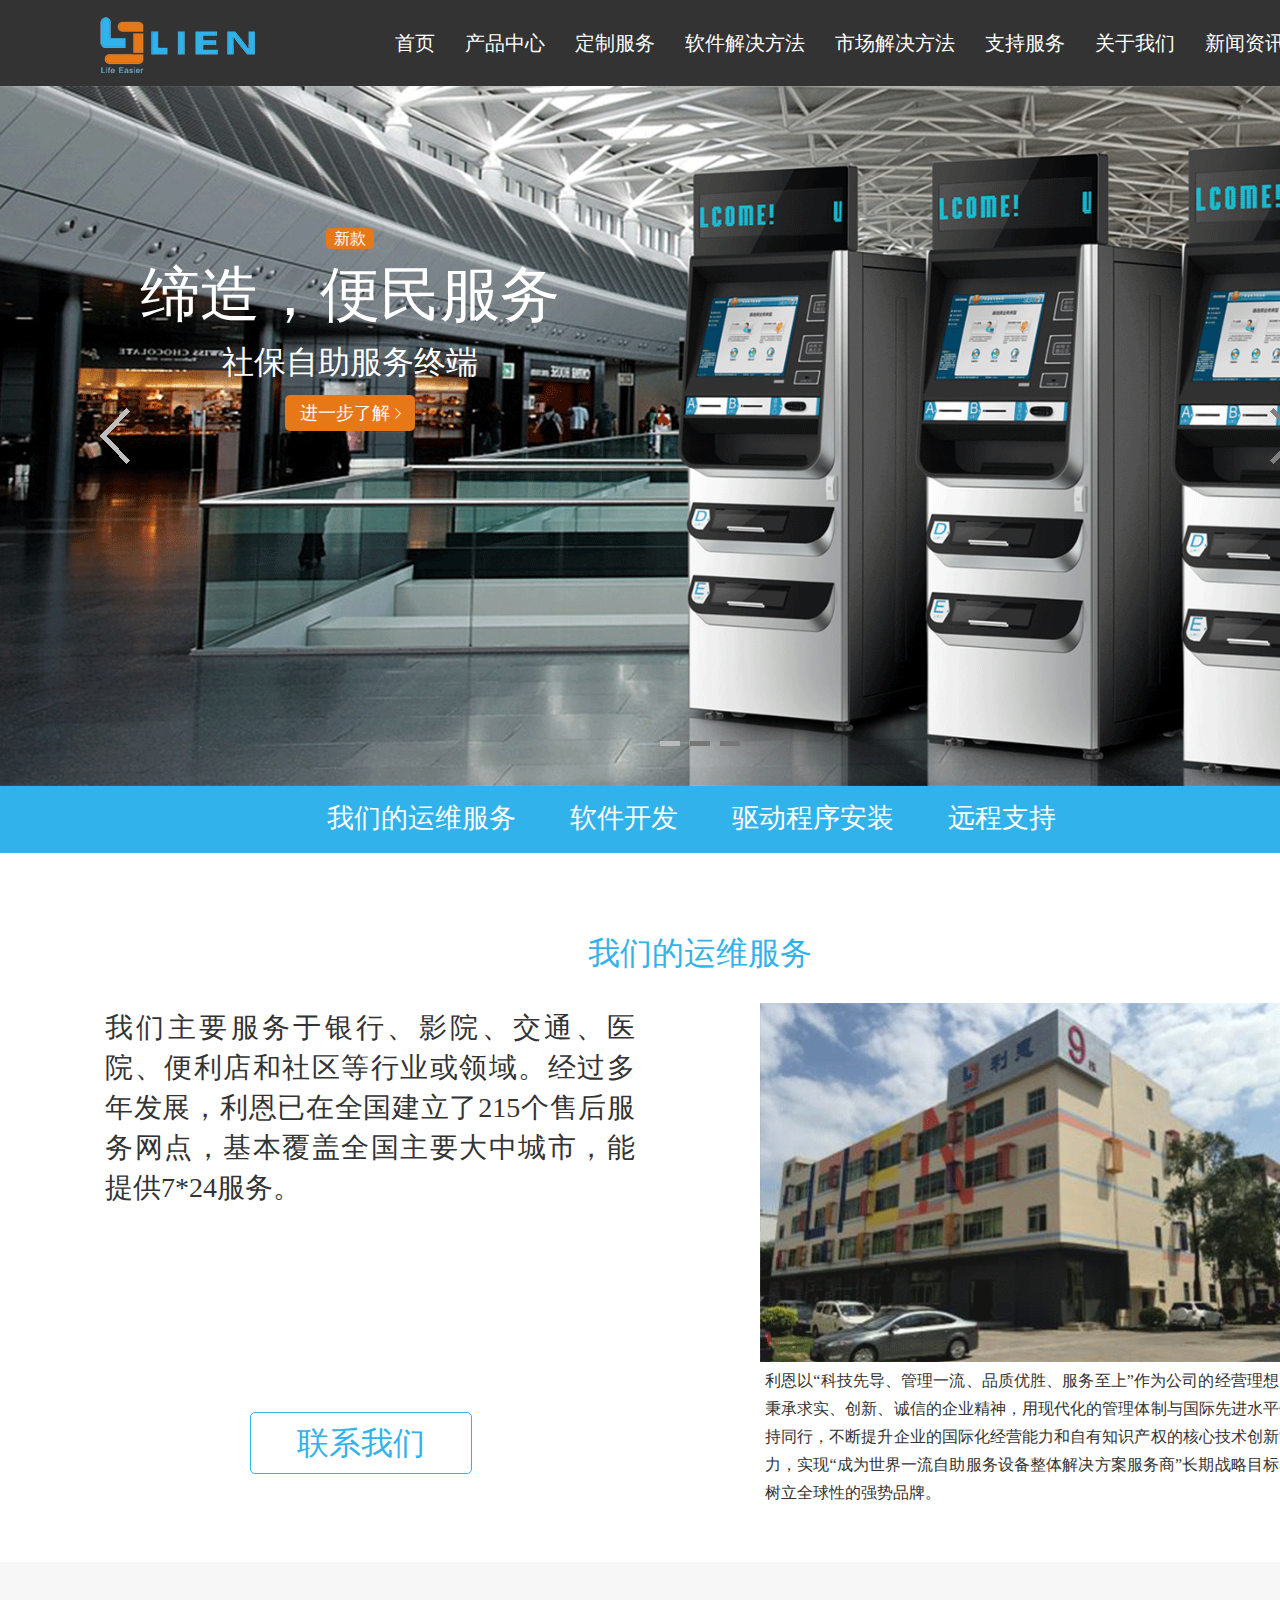
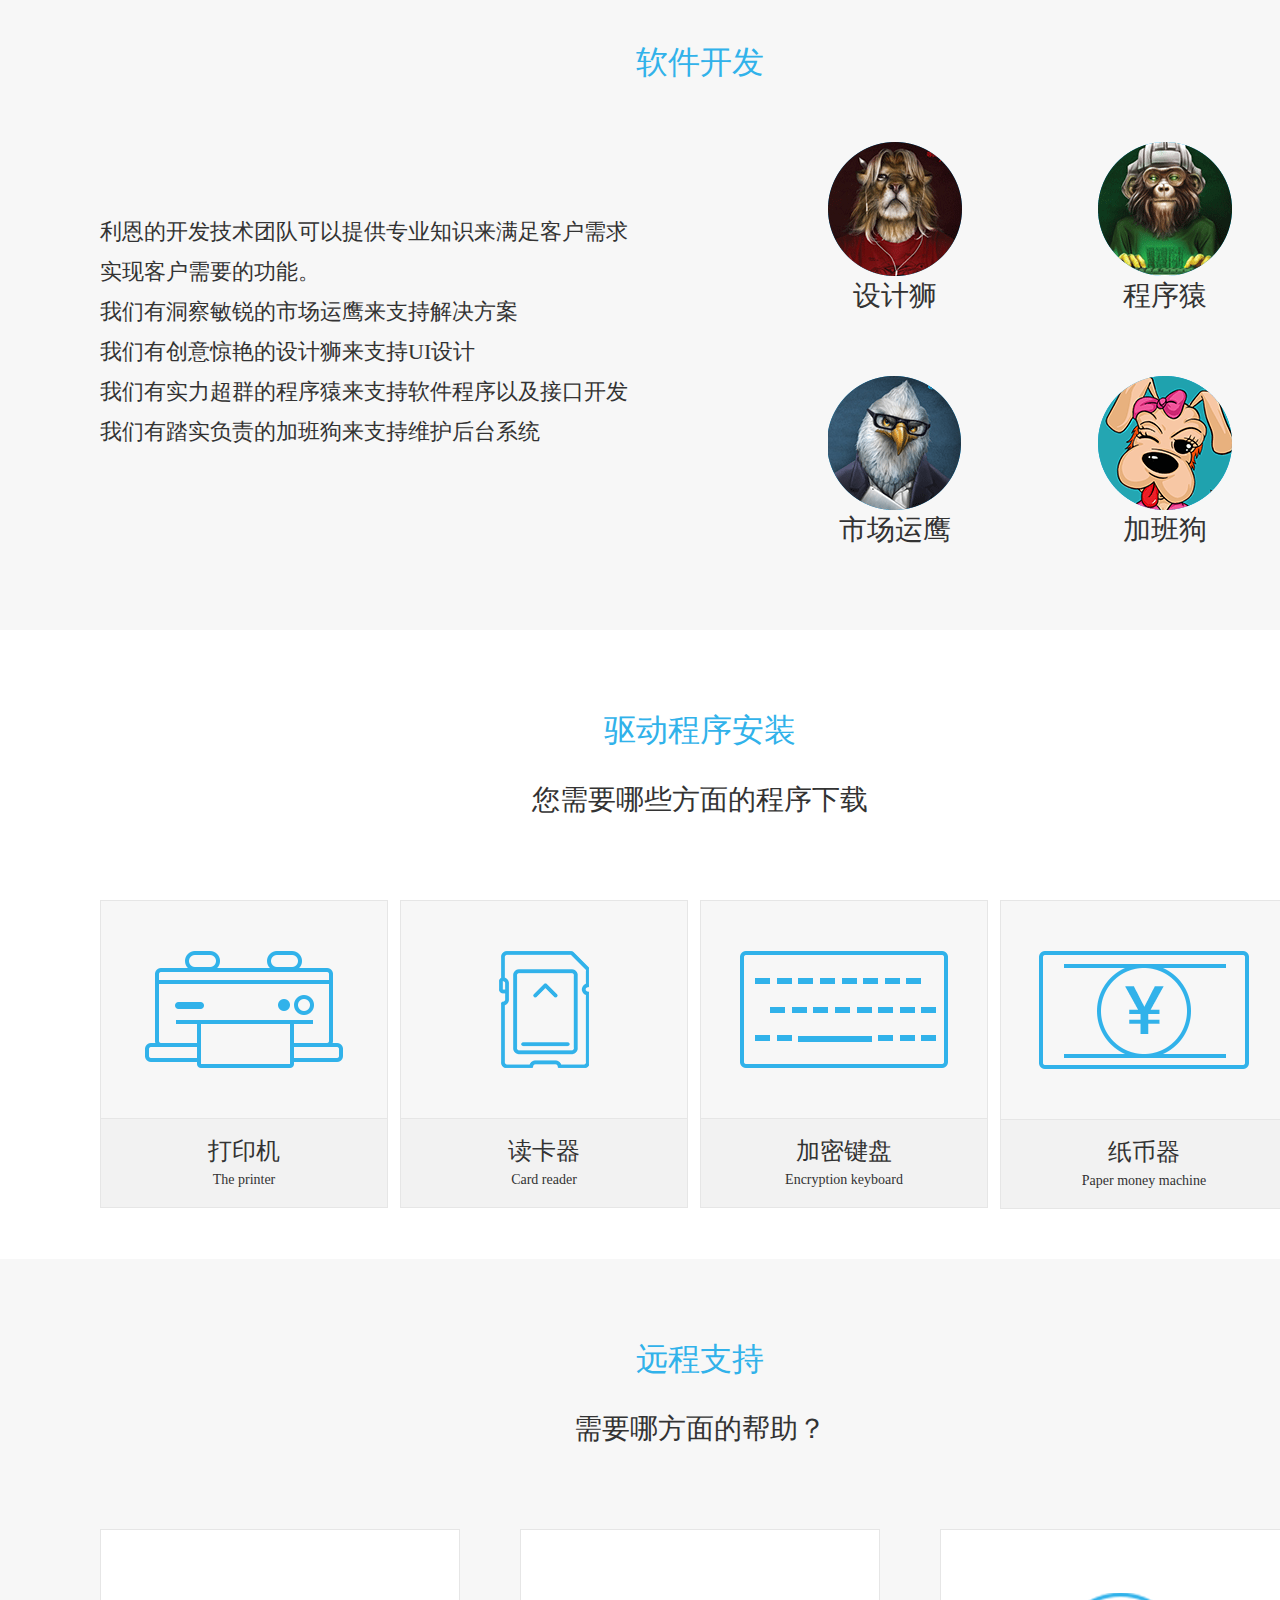
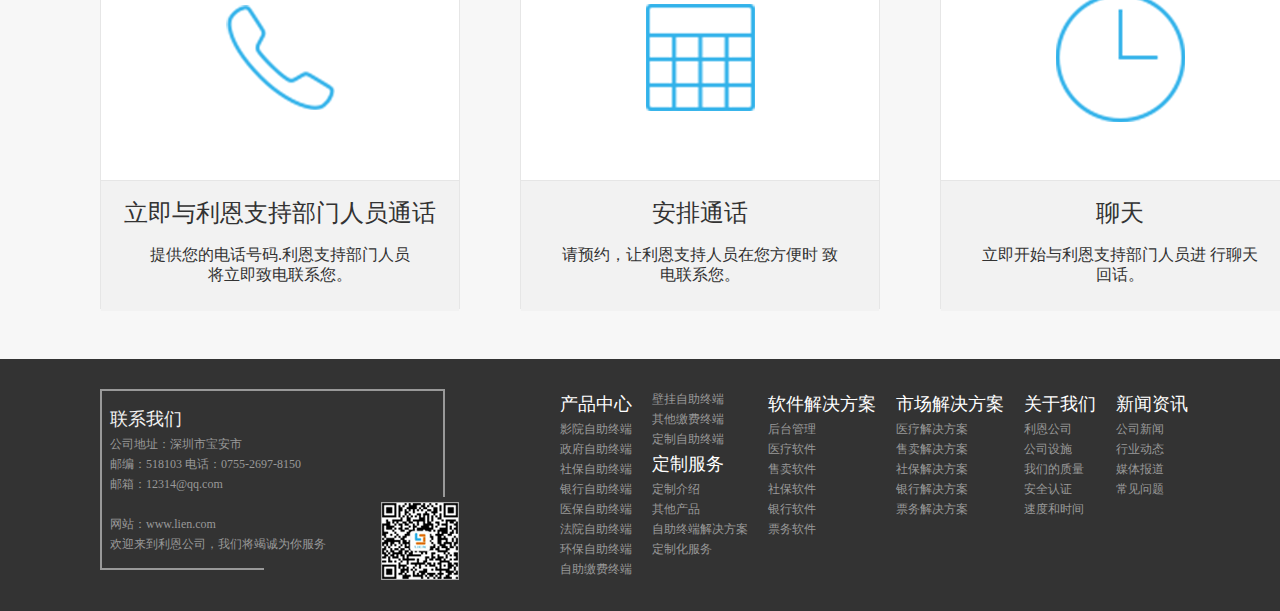
<file: lien-first/serve.html>
<!DOCTYPE html>
<html lang="en">
<head>
    <meta charset="UTF-8">
    <title>服务与支持</title>
    <link rel="stylesheet" href="css/lien.css">
    <script src="js/lien.js"></script>
</head>
<body>
    <script src="js/header.js"></script>
    <section>
        <div class="svrs_title">
            <ul class="svrs_top">
                <li><a href="#serve_maintain">我们的运维服务</a></li>
                <li><a href="#serve_software">软件开发</a></li>
                <li><a href="#serve_drive">驱动程序安装</a></li>
                <li><a href="#serve_lonDistance">远程支持</a></li>
            </ul>
        </div>
        <div class="sec_s_div serve serve_yun">
            <a name="serve_maintain"></a>
            <h2>我们的运维服务</h2>
            <div>
                <p class="lf">我们主要服务于银行、影院、交通、医院、便利店和社区等行业或领域。经过多年发展，利恩已在全国建立了215个售后服务网点，基本覆盖全国主要大中城市，能提供7*24服务。
                </p>
                <img src="images/sever_03.png" alt="">
            </div>
            <div>
                <a href="" class="lian_xi_a">联系我们</a>
                <p class="rt">利恩以“科技先导、管理一流、品质优胜、服务至上”作为公司的经营理想；秉承求实、创新、诚信的企业精神，用现代化的管理体制与国际先进水平保持同行，不断提升企业的国际化经营能力和自有知识产权的核心技术创新能力，实现“成为世界一流自助服务设备整体解决方案服务商”长期战略目标，树立全球性的强势品牌。</p>
            </div>
        </div>
        <div class="sec_f7_div">
            <a href="" name="serve_software"></a>
            <div class="sec_s_div serve serve_ruan">
                <h2>软件开发</h2>
                <div>
                    <ol>
                        <li>利恩的开发技术团队可以提供专业知识来满足客户需求实现客户需要的功能。</li>
                        <li>我们有洞察敏锐的市场运鹰来支持解决方案</li>
                        <li>我们有创意惊艳的设计狮来支持UI设计</li>
                        <li>我们有实力超群的程序猿来支持软件程序以及接口开发</li>
                        <li>我们有踏实负责的加班狗来支持维护后台系统</li>
                    </ol>
                    <ul>
                        <li>
                            <img src="images/shejishi_07.png" alt="">
                            <p>设计狮</p>
                        </li>
                        <li>
                            <img src="images/chengxuyuan_07.png" alt="">
                            <p>程序猿</p>
                        </li>
                        <li>
                            <img src="images/yunyingying_07.png" alt="">
                            <p>市场运鹰</p>
                        </li>
                        <li>
                            <img src="images/jiabangou_07.png" alt="">
                            <p>加班狗</p>
                        </li>
                    </ul>
                </div>
            </div>
        </div>
        <a href="" name="serve_drive"></a>
        <div class="sec_s_div serve serve_qu">
            <h2>驱动程序安装</h2>
            <p>您需要哪些方面的程序下载</p>
            <ul>
                <li>
                    <a href="">
                        <img src="images/qudong_11.png" >
                        <div>
                            <p>打印机</p>
                            The printer
                        </div>
                    </a>
                </li>
                <li>
                    <a href="">
                        <img src="images/qudong_13.png" alt="">
                        <div>
                            <p>读卡器</p>
                            Card reader
                        </div>
                    </a>
                </li>
                <li>
                    <a href="">
                        <img src="images/qudong_15.png" alt="">
                        <div>
                            <p>加密键盘</p>
                            Encryption keyboard
                        </div>
                    </a>
                </li>
                <li>
                    <a href="">
                        <img src="images/qudong_17.png" alt="">
                        <div>
                            <p>纸币器</p>
                            Paper money machine
                        </div>
                    </a>
                </li>
            </ul>
        </div>
        <div class="sec_f7_div">
            <a href="" name="serve_lonDistance"></a>
            <div class="sec_s_div serve serve_yuan">
                <h2>远程支持</h2>
                <p>需要哪方面的帮助？</p>
                <ul>
                    <li>
                        <a href="">
                            <img src="images/yuancheng_06.png" alt="">
                            <div>
                                立即与利恩支持部门人员通话
                                <p>提供您的电话号码.利恩支持部门人员
                                    将立即致电联系您。</p>
                            </div>
                        </a>
                    </li>
                    <li>
                        <a href="">
                            <img src="images/yuancheng_08.png" alt="">
                            <div>
                                安排通话
                                <p>请预约，让利恩支持人员在您方便时
                                    致电联系您。</p>
                            </div>
                        </a>
                    </li>
                    <li>
                        <a href="">
                            <img src="images/yuancheng_03.png" alt="">
                            <div>
                                聊天
                                <p>立即开始与利恩支持部门人员进
                                    行聊天回话。</p>
                            </div>
                        </a>
                    </li>
                </ul>
            </div>
        </div>
    </section>
    <script src="js/footer.js"></script>
</body>
</html>
</file>
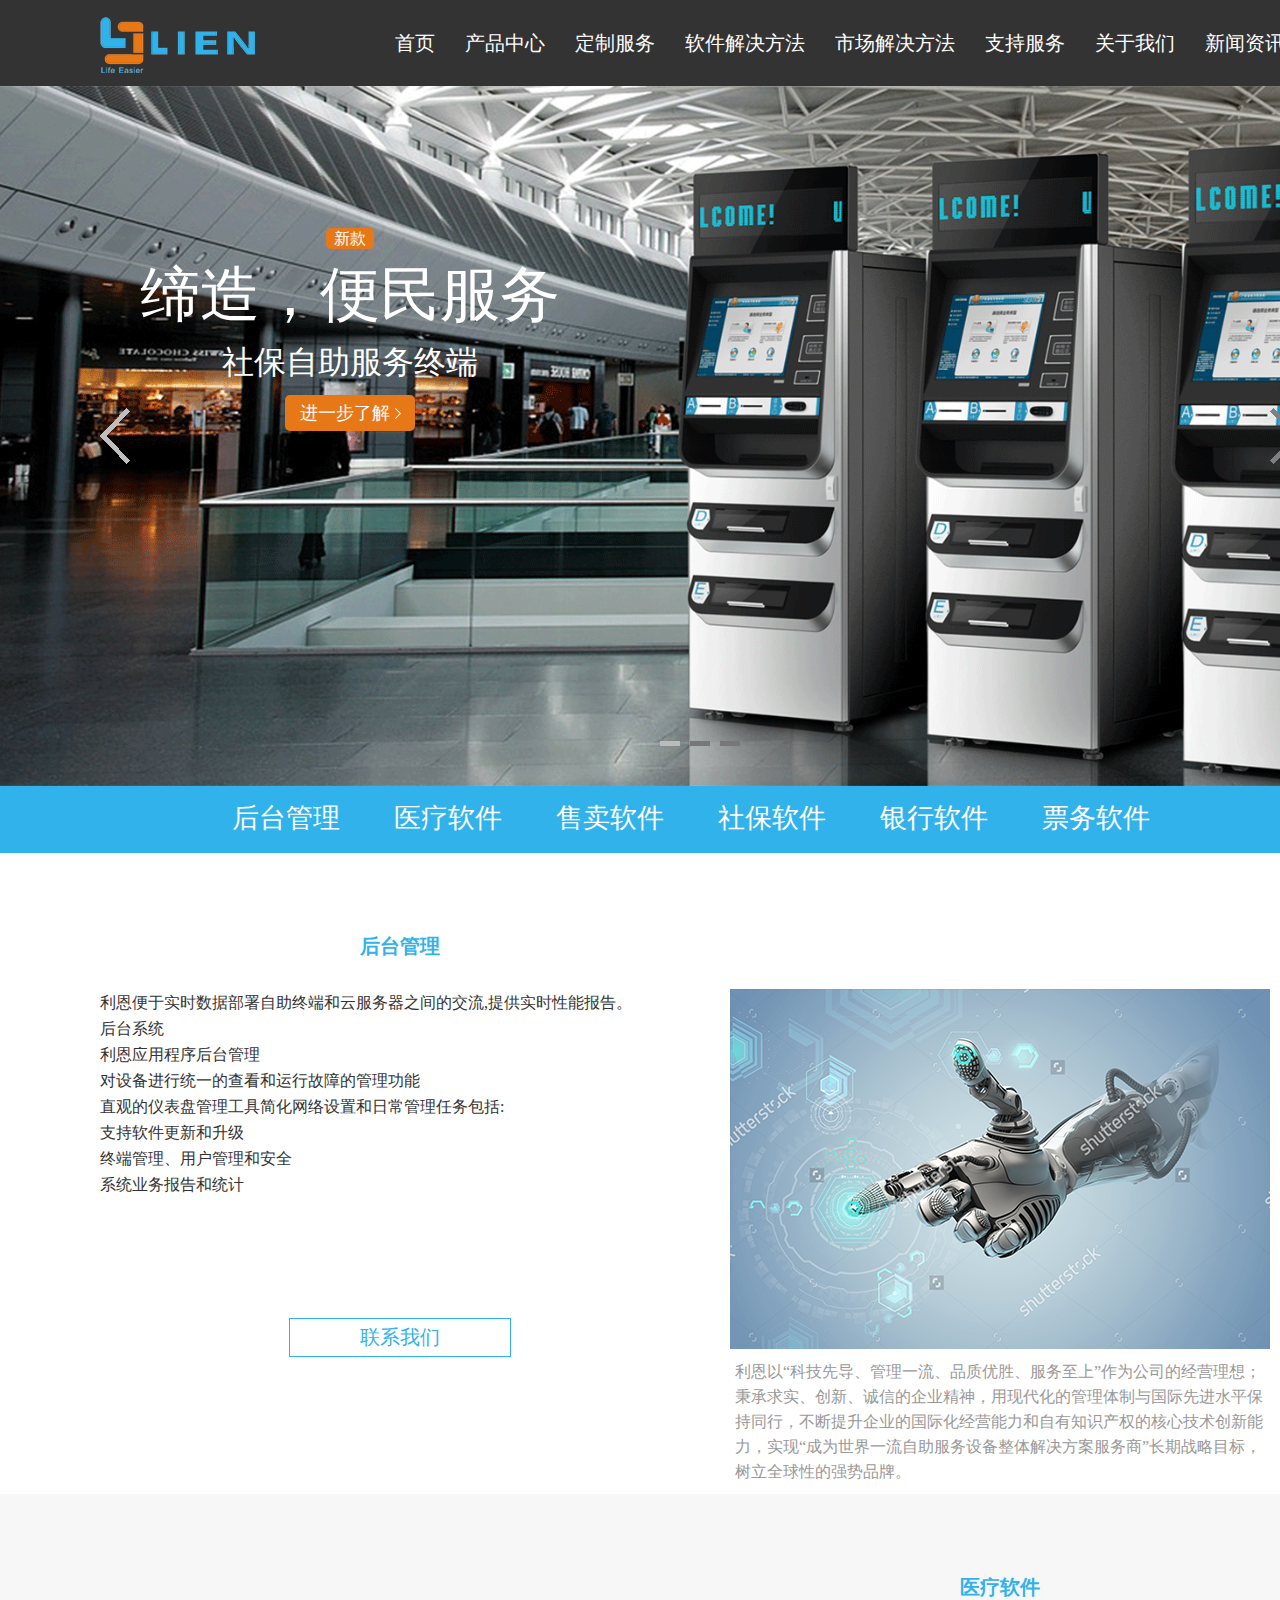
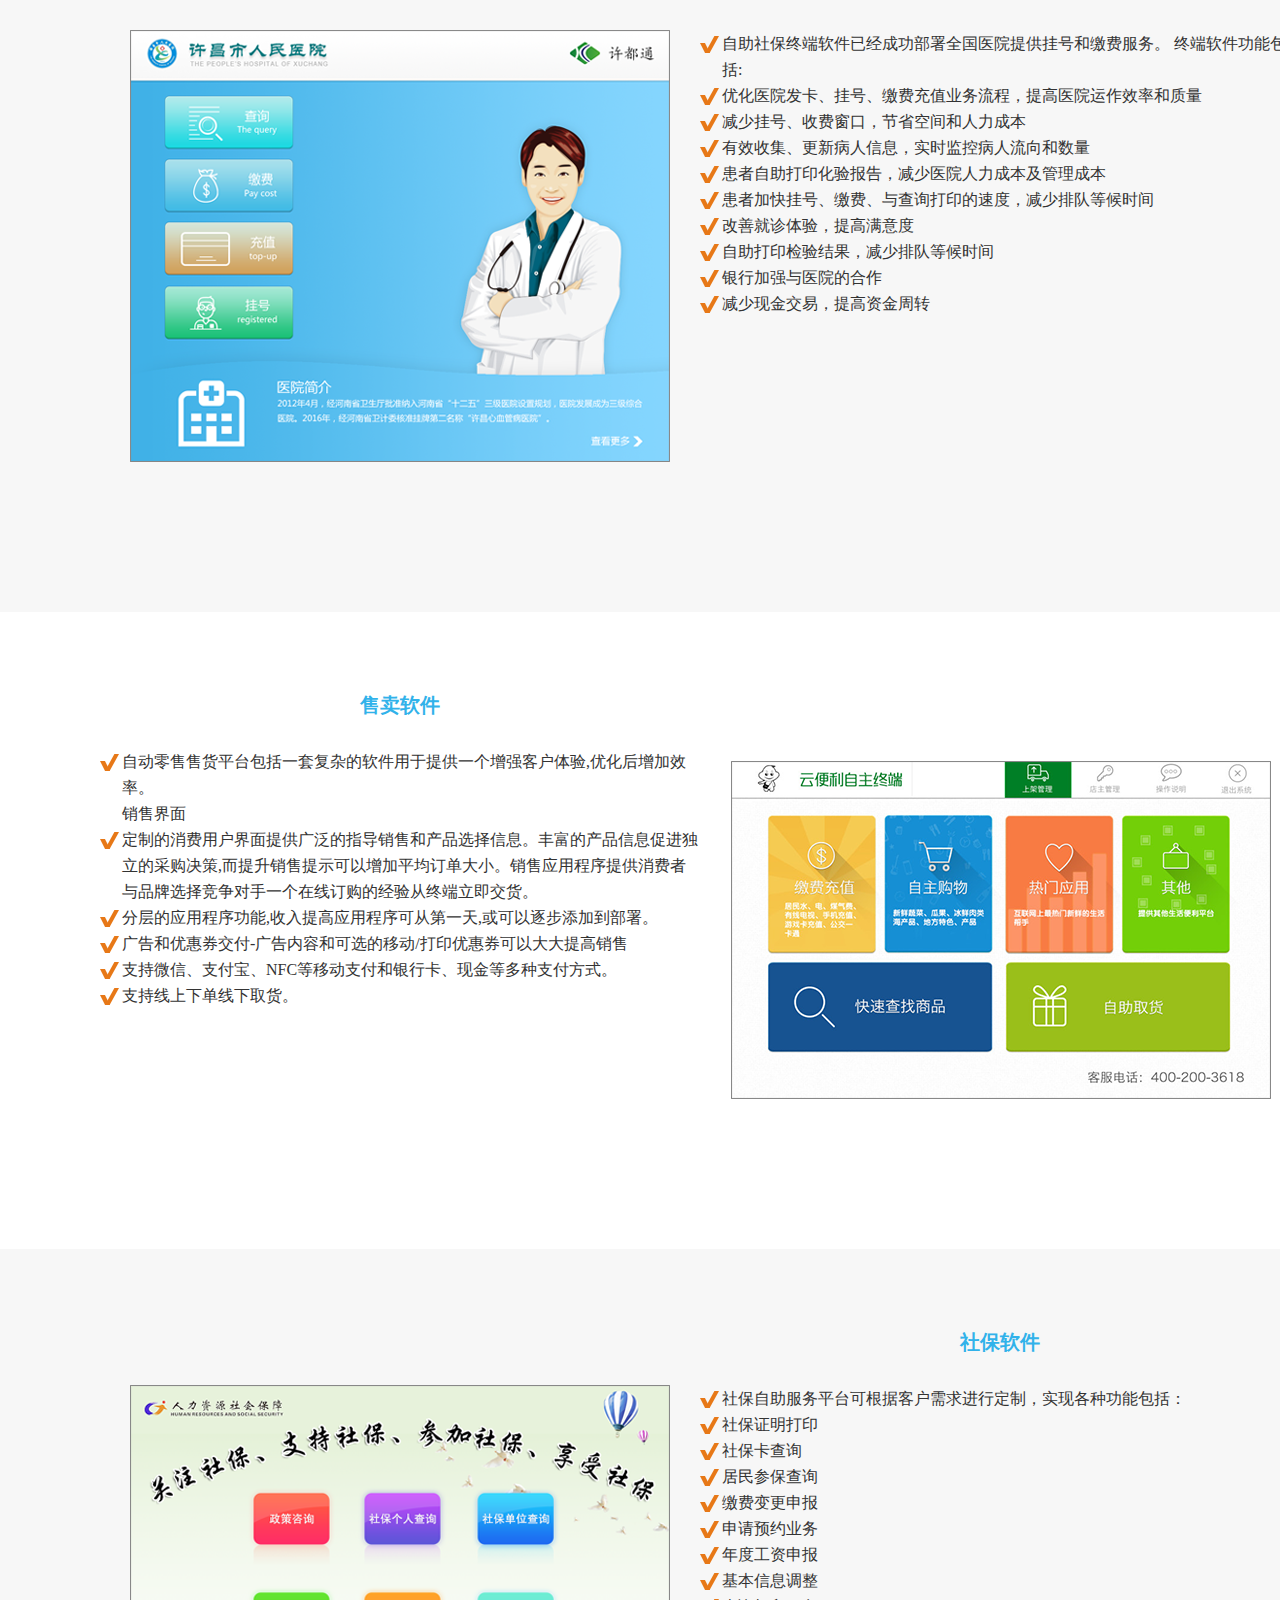
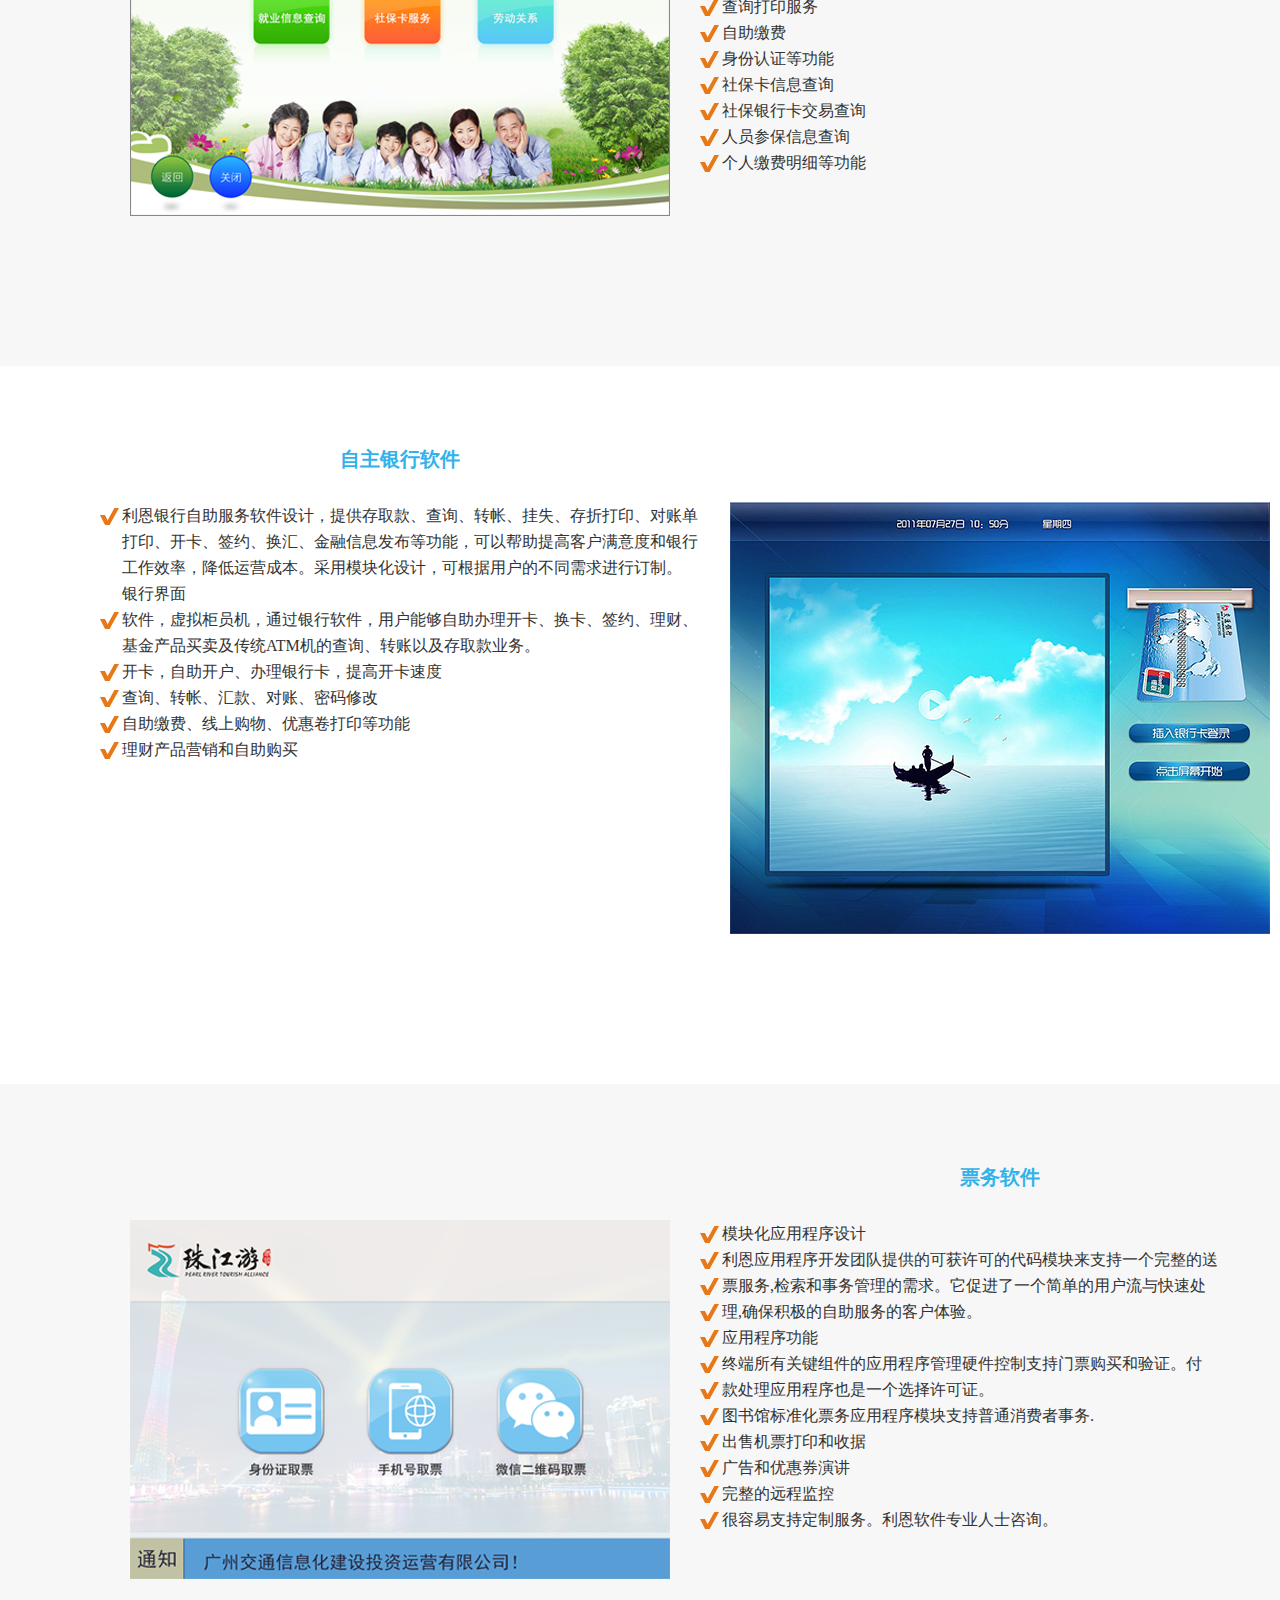
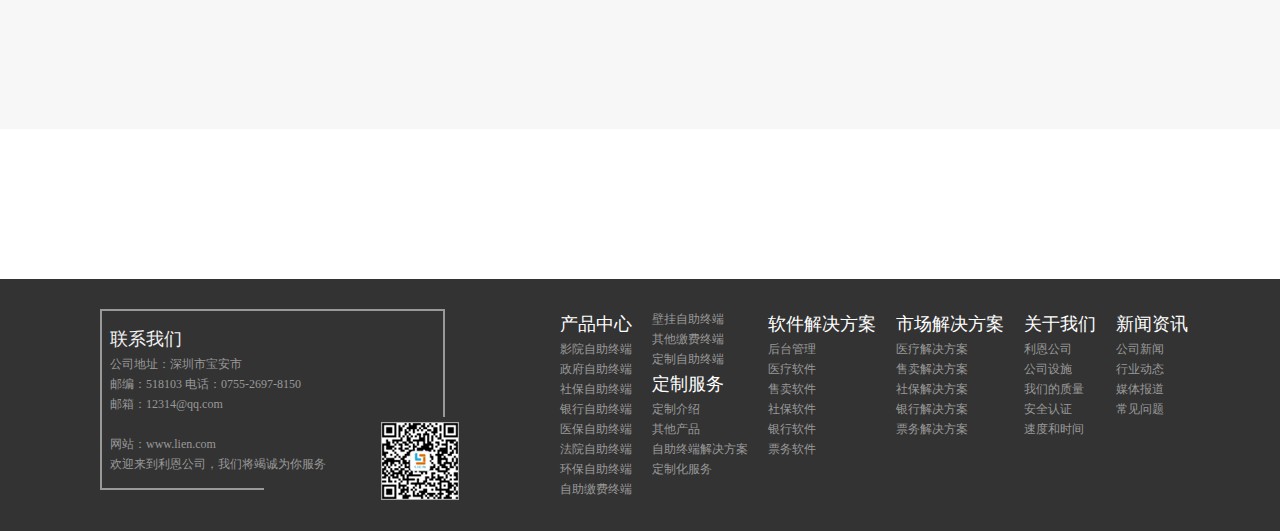
<file: lien-first/softwaresolution.html>
<!DOCTYPE HTML PUBLIC "-//W3C//DTD HTML 4.01//EN" "http://www.w3.org/TR/html4/strict.dtd">
<html lang="en">
<head>
	<meta http-equiv="Content-Type" content="text/html;charset=UTF-8">
	<title>软件解决方法</title>
	<link rel="stylesheet" href="css/lien.css">
    <script src="js/lien.js"></script>
</head>
<body>
<script src="js/header.js"></script>
    <section>
        <div class="svrs_title">
            <ul class="solution_top">
                <li><a href="#solution_background">后台管理</a></li>
                <li><a href="#solution_software">医疗软件</a></li>
                <li><a href="#solution_sell">售卖软件</a></li>
                <li><a href="#solution_social">社保软件</a></li>
                <li><a href="#solution_bank">银行软件</a></li>
                <li><a href="#solution_ticket">票务软件</a></li>
            </ul>
        </div>
        <!--后台管理-->
        <div class="back">
            <a name="solution_background"></a>
            <div class="back_box">
                <div class="back_left">
                    <h4>后台管理</h4>
                    <ul>
                        <li>利恩便于实时数据部署自助终端和云服务器之间的交流,提供实时性能报告。</li>
                        <li>后台系统</li>
                        <li>利恩应用程序后台管理</li>
                        <li>对设备进行统一的查看和运行故障的管理功能</li>
                        <li>直观的仪表盘管理工具简化网络设置和日常管理任务包括:</li>
                        <li>支持软件更新和升级</li>
                        <li>终端管理、用户管理和安全</li>
                        <li>系统业务报告和统计</li>
                    </ul>
                    <span>联系我们</span>
                </div>
                <div class="back_right">
                    <img src="images/soft1_03.png" alt="">
                    <p>
                        利恩以“科技先导、管理一流、品质优胜、服务至上”作为公司的经营理想；秉承求实、创新、诚信的企业精神，用现代化的管理体制与国际先进水平保持同行，不断提升企业的国际化经营能力和自有知识产权的核心技术创新能力，实现“成为世界一流自助服务设备整体解决方案服务商”长期战略目标，树立全球性的强势品牌。
                    </p>
                </div>
            </div>
        </div>
        <!--医疗软件-->
        <div class="medical">
            <a name="solution_software"></a>
            <div class="medical_box" style="margin-bottom: 150px">
                <div class="medical_left">
                    <img src="images/soft2_07.png" alt="">
                </div>
                <div class="medical_right">
                    <h4>医疗软件</h4>
                    <ul>
                        <li>自助社保终端软件已经成功部署全国医院提供挂号和缴费服务。
                            终端软件功能包括:</li>
                        <li>优化医院发卡、挂号、缴费充值业务流程，提高医院运作效率和质量</li>
                        <li>减少挂号、收费窗口，节省空间和人力成本</li>
                        <li>有效收集、更新病人信息，实时监控病人流向和数量</li>
                        <li>患者自助打印化验报告，减少医院人力成本及管理成本</li>
                        <li>患者加快挂号、缴费、与查询打印的速度，减少排队等候时间</li>
                        <li>改善就诊体验，提高满意度</li>
                        <li>自助打印检验结果，减少排队等候时间</li>
                        <li>银行加强与医院的合作</li>
                        <li>减少现金交易，提高资金周转</li>
                    </ul>
                </div>
            </div>
        </div>
        <!--售卖软件-->
        <div class="back"style="margin-bottom: 150px">
            <a name="solution_sell"></a>
            <div class="back_box" >
                <div class="back_left duigou">
                    <h4>售卖软件</h4>
                    <ul>
                        <li>自动零售售货平台包括一套复杂的软件用于提供一个增强客户体验,优化后增加效率。</li>
                        <li style="background: none">销售界面</li>
                        <li>定制的消费用户界面提供广泛的指导销售和产品选择信息。丰富的产品信息促进独立的采购决策,而提升销售提示可以增加平均订单大小。销售应用程序提供消费者与品牌选择竞争对手一个在线订购的经验从终端立即交货。</li>
                        <li>分层的应用程序功能,收入提高应用程序可从第一天,或可以逐步添加到部署。</li>
                        <li>广告和优惠券交付-广告内容和可选的移动/打印优惠券可以大大提高销售</li>
                        <li>支持微信、支付宝、NFC等移动支付和银行卡、现金等多种支付方式。</li>
                        <li>支持线上下单线下取货。</li>
                    </ul>
                </div>
                <div class="back_right">
                    <img src="images/soft11_03.png ">
                </div>
            </div>
        </div>
        <!--社保软件-->
        <div class="medical" >
            <a href="" name="solution_social"></a>
            <div class="medical_box" style="margin-bottom: 150px">
                <div class="medical_left">
                    <img src="images/soft4_13.png" alt="">
                </div>
                <div class="medical_right">
                    <h4>社保软件</h4>
                    <ul>
                        <li>社保自助服务平台可根据客户需求进行定制，实现各种功能包括：</li>
                        <li>社保证明打印</li>
                        <li>社保卡查询</li>
                        <li>居民参保查询</li>
                        <li>缴费变更申报</li>
                        <li>申请预约业务</li>
                        <li>年度工资申报</li>
                        <li>基本信息调整</li>
                        <li>查询打印服务</li>
                        <li>自助缴费</li>
                        <li>身份认证等功能</li>
                        <li>社保卡信息查询</li>
                        <li>社保银行卡交易查询</li>
                        <li>人员参保信息查询</li>
                        <li>个人缴费明细等功能</li>
                    </ul>
                </div>
            </div>
        </div>
        <!--自助银行软件-->
        <div class="back" style="margin-bottom: 150px">
            <a href="" name="solution_bank"></a>
            <div class="back_box">
                <div class="back_left duigou">
                    <h4>自主银行软件</h4>
                    <ul>
                        <li>利恩银行自助服务软件设计，提供存取款、查询、转帐、挂失、存折打印、对账单打印、开卡、签约、换汇、金融信息发布等功能，可以帮助提高客户满意度和银行工作效率，降低运营成本。采用模块化设计，可根据用户的不同需求进行订制。
                            银行界面</li>
                        <li>软件，虚拟柜员机，通过银行软件，用户能够自助办理开卡、换卡、签约、理财、基金产品买卖及传统ATM机的查询、转账以及存取款业务。</li>
                        <li>开卡，自助开户、办理银行卡，提高开卡速度</li>
                        <li>查询、转帐、汇款、对账、密码修改</li>
                        <li>自助缴费、线上购物、优惠卷打印等功能</li>
                        <li>理财产品营销和自助购买</li>
                    </ul>
                </div>
                <div class="back_right">
                    <img src="images/soft5_15.png" alt="">
                </div>
            </div>
        </div>
        <!--票务软件-->
        <div class="medical"style="margin-bottom: 150px" >
            <a href="" name="solution_ticket"></a>
            <div class="medical_box" style="margin-bottom: 150px">
                <div class="medical_left">
                    <img src="images/soft6_17.png" alt="">
                </div>
                <div class="medical_right">
                    <h4>票务软件</h4>
                    <ul>
                        <li>模块化应用程序设计</li>
                        <li>利恩应用程序开发团队提供的可获许可的代码模块来支持一个完整的送</li>
                        <li>票服务,检索和事务管理的需求。它促进了一个简单的用户流与快速处</li>
                        <li>理,确保积极的自助服务的客户体验。</li>
                        <li>应用程序功能</li>
                        <li>终端所有关键组件的应用程序管理硬件控制支持门票购买和验证。付</li>
                        <li>款处理应用程序也是一个选择许可证。</li>
                        <li>图书馆标准化票务应用程序模块支持普通消费者事务.</li>
                        <li>出售机票打印和收据</li>
                        <li>广告和优惠券演讲</li>
                        <li>完整的远程监控</li>
                        <li>很容易支持定制服务。利恩软件专业人士咨询。</li>
                    </ul>
                </div>
            </div>
        </div>

       <!-- <div class="ht">
            <div class="ht_left">
                <h3>后台管理</h3>
                <li style="margin-top: 30px">利恩便于实时数据部署自助终端和云服务器之间的交流,提供实时性能报告。</li>
                <li>后台系统</li>
                <li>利恩应用程序后台管理</li>
                <li>对设备进行统一的查看和运行故障的管理功能</li>
                <li>直观的仪表盘管理工具简化网络设置和日常管理任务包括:</li>
                <li>支持软件更新和升级</li>
                <li>终端管理、用户管理和安全</li>
                <li>系统业务报告和统计</li>
                <div class="lianxi"><a href="#">联系我们</a></div>
            </div>
            <div class="ht_right">
                <div style="text-align: center;margin-top: 150px"><img src="images/ht.png" alt=""></div>
                <div class="ht_right_nr">
                    <p>
                        利恩以“科技先导、管理一流、品质优胜、服务至上”作为公司的经营理想；秉承求实、创新、诚信的企业精神，
                        用现代化的管理体制与国际先进水平保持同行，不断提升企业的国际化经营能力和自有知识产权的核心技术创新能力，
                        实现“成为世界一流自助服务设备整体解决方案服务商”长期战略目标，树立全球性的强势品牌
                    </p>
                </div>
            </div>
        </div>
        <div>
        </div>-->
    </section>
<script src="js/footer.js"></script>
</body>
</html>
</file>
<file: lien-first/css/lien.css>
body,ul,ol,dl,dd,dt,p,h1,h2,h3,h4,h5,h6{
    margin: 0;
    padding:0;
    list-style: none;
}
body{
    font-family: "Microsoft YaHei";
    font-size: 20px;
    color:#999;
}
img,input{
    vertical-align: middle;
    border:0;
}
h1,h2,h3,h4,h5,h6,p{font-weight: 500;}
a{
    text-decoration: none;
    color:#fff;
}
.lf{float: left;}
.rt{float: right;}
/*清浮动*/
#nav:after,#banner_an:after,#sec_top_ul ul:after,.sec_fangan:after,.sec_about:after,.sec_fuwu:after,.sec_fuwu li:after,#sec_zixun:after,#sec_zixun li:after,.zan_logo:after,.ftr_div:after,.serve div:after,.serve_qu:after,.serve_yuan:after,.about:after,#svrs_title ul:after,#custom_introduce .ctmitd_content:after,#other_prolist ul:after,.hdwmd_content:after,.sfslst_content:after,.ctmse_content:after,#product_list:after,#pdtintro_content:after,.svrs_title ul:after{
    content: "";
    display: table;
    clear: both;
}
/*大框架样式*/
#nav,.sec_s_div{
    width:1200px;
    margin:0 auto;
}
.sec_s_div,.sec_m_div{
    padding:50px 0;
    text-align: center;
}
.sec_m_div{
    width:1400px;
    margin:0 auto;
}
.arrow{
    width: 30px;
    height:56px;
    position: absolute;
    top:0;
    bottom: 0;
    margin: auto;
    cursor: pointer;
}
/*导航栏*/
nav{
    background-color: #333;
    height:86px;
    line-height:86px;
}
#nav ul>li{position: relative; }
#nav li{float: left;}
#nav li>a{
    display: block;
    padding:0 15px;
}
#nav>ul>li:hover>a,#nav ol>li:hover,#nav ol>li>a:hover{
    color:#e77817;
}

#nav ol{
    position: absolute;
    background-color: #333;
    top:86px;
    right: 0;
    border-top:1px solid #262626;
    border-left:1px solid #262626;
    z-index: 20;
    font-size: 18px;
    width:340px;
    display: none;
}
#nav ol a{color:#999;}
#nav ul>li:hover ol{
    display: block;
}
#nav ol li{
    line-height: 30px;
    text-align: center;
    width: 169px;
    border-bottom:1px solid #262626;
    border-right:1px solid #262626;
    cursor: pointer;
}
/*banner*/
#banner{
    width:100%;
    margin:auto;
    overflow: hidden;
    position: relative;
}
#banner_img{
    position: absolute;
    top:0;
    left: 0;
    width:300%;
}
#banner_img li{
    width:33.333333333333%;
    float: left;
    position: relative;
    height:100%
}
#banner_img img{width:100%;height: 700px;}
/*遮罩层*/
#banner_img div{
    position: absolute;
    top:0;
    left: 0;
    width:75%;
    box-sizing: border-box;
    height:100%;
    padding:10% 25% 0 0;
    text-align: center;
    color:#fff;
}
#banner_img div span{
    font-size: 16px;
    background-color: #e77817;
    border-radius: 5px;
    padding:2px 8px;
}
#banner_img div h1{
    font-size: 60px;
    margin:5px 0;
}
#banner_img div p{font-size: 32px;}
#banner_img div a{
    display: block;
    width:100px;
    padding:6px 15px;
    margin:10px auto;
    border-radius: 5px;
    font-size: 18px;
    text-align: left;
    background:#e77817 url("../images/xiaojiao_07.png") no-repeat 110px center;
}
#banner .cstservice div h1,#banner .cstservice div p{
    color:#202020;
}
#banner .cstservice div span{
    background-color: #F7F7F7;
    color:#F46C0E;
    border:1px solid #F46C0E;
}
#banner .cstservice div h1,#banner .cstservice div p{
     color:#202020;
}
#banner .cstservice div a{
    background:#F7F7F7 url("../images/svsarrow_03.png") no-repeat 110px center;
    color:#6FBBE7;
}
/*轮播底部按钮(长度=按钮个数(图片数量)*30)*/
#banner_an{
    position: absolute;
    bottom: 40px;
    left: 0;
    right: 0;
    margin:0 auto;
    width:90px;
    cursor: pointer;
}
#banner_an span{
    float: left;
    background-color: #777;
    width:20px;
    height:5px;
    margin:0 5px;
}
#banner_an span.hover{
    background-color: #bbb;
}
/*轮播左右箭头*/
.banner_left{left: 100px;}
.banner_right{right:100px;}
/*产品中心*/
.sec_s_div h2,.sec_m_div h2{
    margin:30px 0;
    font-size: 32px;
    color:#666;
}
.sec_s_div>p,.sec_m_div>p{
    width:700px;
    margin:0 auto 80px;
    font-size: 20px;
    font-weight: normal;
}
/*产品选项*/
#sec_top_span{
    text-align: left;
    width:1200px;
    margin: 0 auto;
}
#sec_top_span span{
    display: inline-block;
    padding:5px 10px;
    border:1px solid #999;
    border-radius: 5px;
    font-size: 18px;
    margin-right:10px;
    cursor: pointer;
}
#sec_top_span span.hover{
    border-color: #00a0e9;
    background-color: #00a0e9;
    color:#fff;
}
/*产品列表*/
.sec_top_section{position: relative;}
#sec_top_ul{
    width:1200px;
    height:604px;
    margin: 10px auto 0;
    overflow: hidden;
    position: relative;
}
/*#sec_top_ul ul{display: none;}*/
/*#sec_top_ul ul.hover{display: block;}*/
#sec_top_ul ol{
    position: absolute;
    top:0;
    left:0;
}
#sec_top_ul li{float: left;}
#sec_top_ul ul li{
    border:1px solid #ddd;
    margin:5px;
    position: relative;
}
#sec_top_ul li div{
    position: absolute;
    top:0;
    left: 0;
    width:290px;
    height:290px;
    display: none;
    background-color: #0097d9;
    opacity: 0.7;
    color: #fff;
}
#sec_top_ul ul li:hover div{
    display: block;
}
#sec_top_ul li b{
    display: block;
    margin:100px auto 50px;
    width:60px;
    height:60px;
    background: url("../images/fangdajing_03.png");
}
#sec_top_ul li:nth-child(4n){margin-right: 0}
#sec_top_ul li:nth-child(5),#sec_top_ul li:nth-child(1){margin-left: 0}
/*产品左右按钮*/
.sec_top_section .sec_top_left{left:50px;}
.sec_top_section .sec_top_right{right: 50px;}
/*解决方案*/
.sec_f7_div{background-color: #f7f7f7}
.sec_fangan li{
    float: left;
    margin:0 20px;
}
.sec_fangan a{color:#999;}
.sec_fangan div{
    padding:40px 0;
    background-color: #e6e6e6;
    font-size: 16px;
}
.sec_fangan p{
    font-size: 24px;
    color:#333;
    margin-bottom: 5px;
}
/*关于我们*/
.sec_about div{
    width:50%;
    text-align: left;
    float: left;
}
.sec_about a{
    display: inline-block;
    border:1px solid #3fb7eb;
    color: #3fb7eb;
    font-size: 24px;
    padding:3px 8px;
    border-radius: 5px;
    margin-top:150px;
}
.sec_about video{
    float: right;
    width: 45%;
}
/*服务*/
.sec_33_div{background-color: #333333;}
.sec_fuwu{padding:0;}
.sec_fuwu img{
    width:50%;
}
.sec_fuwu ul{
    float: right;
    width:48%;
    font-size: 18px;
    line-height:35px;
    text-align: left;
    height:100%;
}
.sec_fuwu li{
    height:50%;
}
.sec_fuwu h2{color:#fff;}
.sec_fuwu a{
    float: right;
    color:#8b8b8b;
    font-size: 14px;
}
/*咨询*/
#sec_zixun{
    text-align: left;
    font-size: 18px;
    line-height: 30px;
}
#sec_zixun>div{
    float: left;
    width:570px;
    position: relative;
}
#sec_zixun h3{
    font-size: 28px;
    margin:15px 0;
    color: #333;
}
#sec_zixun>div a{
    display: inline-block;
    border:1px solid #3fb7eb;
    color: #fff;
    background-color: #3fb7eb;
    font-size: 24px;
    padding:3px 8px;
    border-radius: 5px;
    margin-top:50px;
}
#sec_zixun time{
    font-size: 30px;
    color: #31b2ea;
    float: left;
}
#sec_zixun span{
    display: block;
    text-align: center;
    font-size: 70px;
    line-height: 70px;
}
#sec_zixun .sec_zixun_abs{
    position: absolute;
    left:0;
    top:0;
    font-size: 20px;
    background-color: #31b2ea;
    color:#fff;
    text-align: center;
    padding:15px 10px;
}
#sec_zixun .sec_zixun_abs span{
    font-size: 32px;
    line-height: 32px;
}
#sec_zixun ul{
    float: right;
    width:550px;
}
#sec_zixun li{border-bottom: 1px solid #eee;}
#sec_zixun li+li{margin-top:10px;}
#sec_zixun li div{margin-left: 130px;}
#sec_zixun li h3{font-size: 24px;}
#sec_zixun li p{font-size: 16px;}
#sec_zixun li a{
    float: right;
    color:#8b8b8b;
    font-size: 14px;
}
/*合作伙伴*/
.zan_logo img{
    float: left;
    border:2px solid #f7f7f7;
    margin: 5px;
}
.zan_logo img:nth-child(5n-4){
    margin-left: 0;
}
.zan_logo img:nth-child(5n){
    margin-right: 0;
}
/*footer*/
footer{background-color: #333;}
.ftr_div{
    width:1200px;
    margin: auto;
    padding:30px 0 ;
    font-size: 12px;
    line-height: 20px;
}
.ftr_div a{color:#999}
.ftr_div div{
    float: left;
    width:360px;
    height:192px;
    box-sizing: border-box;
    padding:15px 10px 0;
    background: url("../images/tu_07.png") no-repeat center;
}
.ftr_div h5{
    font-size: 18px;
    margin:5px 0;
    color: #f2f2f2;
}
.ftr_div ul{
    width:750px;
    margin-left: 450px;
}
.ftr_div ul li{
    float: left;
    margin:0 10px;
}
/**/
#banner>a{
    position: fixed;
    padding:10px;
    bottom: 0;
    right: 50px;
    background-color: #5E4A4A;
    color:#fff;
    display: none;
}
#banner>a i{
    display: block;
    width:0;
    height:0;
    margin:5px auto 0;
    border:5px solid transparent;
    border-bottom-color: #fff;
}
.svrs_title{
    width:100%;
    line-height:65px;
    background-color:#31B2EA;
    position: relative;
}
.svrs_title ul{
    margin:0  auto;
}
.svrs_title ul li{
    float:left;
    padding:0 27px;
    cursor: pointer;
}
.svrs_title ul li:hover,.svrs_title .select{
    background-color: #e77817;
}

.svrs_title ul li a{
    font-size:27px;
    color:#FFF;
}
/**/
.svrs_title .svrs_top{width: 800px;}
.svrs_title .introduce_top{width:790px;}
.svrs_title  .solution_top{width: 990px;}
.serve{
    color: #333;
    font-size: 22px;
    line-height: 40px;
}
.serve h2{
    color:#31b2ea;
}
.serve p{font-size: 28px;}
.serve_yun div p{
    width:45%;
    padding:5px;
    box-sizing: border-box;
    text-align: justify;
}
.serve_yun .rt{
    font-size: 16px;
    line-height: 28px;
}
.serve_yun div>img{
    width: 45%;
    float: right;
}
.lian_xi_a{
    color:#31b2ea;
    border:1px solid #31b2ea;
    font-size: 32px;
    float: left;
    margin-left: 150px;
    margin-top:50px;
    text-align: center;
    width: 220px;
    height:60px;
    line-height:60px;
    border-radius: 5px;
}
.serve_ruan ol{
    width: 45%;
    float: left;
    margin-top:100px;
    text-align: left;
}
.serve_ruan ul{
    margin-left: 55%;
    width:45%;
}
.serve_ruan ul li{
    width:50%;
    text-align: center;
    float: left;
    padding:30px 0;
}
.serve_qu li{
    float: left;
    width:24%;
    margin-right: 1%;
    box-sizing: border-box;
    border:1px solid #e6e6e6;
    background-color: #f7f7f7;
    font-size: 14px;
    line-height: 14px;
}
.serve_qu li a{
    display: block;
    color: #333;
}
.serve_qu li img{
    margin:50px 0;
}
.serve_qu li div{
    background-color: #f2f2f2;
    border-top:1px solid #e6e6e6;
    padding:20px 0;
}
.serve_qu li p{
    font-size: 24px;
    line-height: 24px;
    margin-bottom: 10px;
}
.serve_qu li:hover div,.serve_yuan li:hover div{
    background-color: #31b2ea;
    color:#fff;
}
.serve_yuan li{
    float: left;
    width:30%;
    background-color: #fff;
    height:380px;
    text-align: center;
    line-height: 250px;
    border:1px solid #e6e6e6;
    box-sizing: border-box;
}
.serve_yuan li a{
    display: block;
    color: #333;
}
.serve_yuan li+li{margin-left: 5%;}
.serve_yuan div{
    background-color: #f2f2f2;
    border-top:1px solid #e6e6e6;
    padding:20px 0;
    height:90px;
}
.serve_yuan div{
    line-height: 24px;
    font-size: 24px;
}
.serve_yuan div p{
    padding:20px 40px 0;
    font-size: 16px;
    line-height: 20px;
}
/**/
.svrs_title .about_top{
    width:550px;
}
.about div{
    width:48%;
}
.about div h2{
    font-size: 26px;
    color:#31b2ea;
}
.about div p,.about div ul{
    font-size: 22px;
    text-align: justify;
    line-height: 38px;
    color:#333;
}
.about div p+p{
    margin-top: 20px;
}
.about a{margin-top: 100px;}
.about div img{
    width: 100%;
    margin-top:100px;
}
.about .about_img_text{
    font-size: 16px;
    line-height: 24px;
    padding:5px;
    text-align: justify;
}
.about .about_s_ul{
    font-size: 18px;
    line-height: 32px;
}
#custom_introduce .ctmitd_content,
.product_introduce #pdtintro_content{
    width:1191px;
    margin:0 auto;
}
.product_introduce{
    background-color:#FFF;
    padding:80px 0px 130px;
}
.ctmitd_content{
    padding:86px 0px;
}
.ctmitd_content ul,#pdtintro_content ul{
    float:left;
    width:612px;
}
.ctmitd_content div,#pdtintro_content div{
    float:right;
    width:554px;
}
.svrs_title .product_top{width:680px;}
#pdtintro_content div p{
    text-align:center;
}
.ctmitd_content div{
    margin-top:66px;
}
.ctmitd_content ul li,#pdtintro_content ul li{
    font-size:22px;
    color:#333;
    line-height:40px;
}
.ctmitd_content .contactus,#pdtintro_content .contactus{
    text-align:center;
    margin-top:58px;
}
.ctmitd_content .contactus a,#pdtintro_content .contactus a{
    display:inline-block;
    width:227px;
    height:64px;
    text-align:center;
    line-height:64px;
    font-size:32px;
    color:#31B2EA;
    border:1px solid #31B2EA;
    border-radius:5px;
}
.ctmitd_content .ctmitd_title,#pdtintro_content .pdt_title{
    font-size:31px;
    color:#333;
    text-align:center;
    font-weight:bold;
    margin-bottom:33px;
}
.ctmitd_content div span{
    display:inline-block;
    width:540px;
    height:360px;
    background:url(../images/jingyan_03.png) no-repeat;
    margin-bottom:24px;
}
.ctmitd_content div p{
    font-size:15px;
    color:#5D5D5D;
    line-height:26px;
    padding:0px 52px 0px 8px;
}
/*定制服务的其他产品部分*/
.other_product{
    width:100%;
    padding:52px 0px;
    background-image:linear-gradient(to bottom, #EFF3F6, #FFF);
}
.prdt_otr{
    background-image:none;
}
.other_product h2,
.other_product p{
    text-align:center;
}
.other_product h2{
    font-size:26px;
    color:#333;
    margin-bottom:23px;
}
.other_product p{
    font-size:15px;
    color:#333;
    margin-bottom:52px;
}
#other_prolist{
    width:1200px;
    height:674px;
    margin:0 auto;
    position:relative;
    overflow:hidden;
}
#other_prolist ul{
    position:absolute;
    left:0;
    top:0;
    width:4798px;
}
#other_prolist ul li{
    float:left;
    width:400px;
    text-align:center;
}
#other_prolist ul li a{
    display:block;
}
/*定制服务的硬件模块部分*/
#hardware_module{
    width:100%;
    background-color:#F7F7F7;
}
.hdwmd_content{
    width:1020px;
    margin:0 auto;
    padding:102px 0px;
}
.hdwmd_content p{
    float:left;
    width:250px;
    margin-top:44px;
}
#hardware_module .prdt_cnt p{
    margin-top:90px;
}
.hdwmd_content p a,.sfslst_content p a,
.ctmse_content p a{
    display:block;
}
.hdwmd_content #hardw_right{
    float:right;
    width:600px;
}
#hardware_module .hdwmd_content .module_right{
    width:626px;
}
#hardware_module .hdwmd_content .module_right div span,
#hardw_right span,#sslt_left span,#ctmsrve_right span{
    padding-left:22px;
}
#hardware_module .hdwmd_content .module_right div ul{
    margin-top:22px;
}
#hardware_module .hdwmd_content .module_right div+div{
    margin-top:40px;
}
#hardw_right span,#sslt_left span,
#ctmsrve_right span{
    font-size:26px;
    color:#333;
    font-weight:bold;
}
#hardw_right ul,#sslt_left ul,#ctmsrve_right ul{
    margin-top:18px;
}
.sfslst_content #sslt_left ul{
    margin-top:46px;
}
#hardw_right ul li,#sslt_left ul li,
#ctmsrve_right ul li{
    font-size:18px;
    color:#333;
    line-height:32px;
    padding-left:23px;
    background:url(../images/duihao_03.png) 0 7px no-repeat;
}

/*定制服务的自助售卖终端解决方案部分*/
#selfsole_solution{
    width:100%;
    background-color:#FFF;
}
.sfslst_content{
    width:1160px;
    margin:0 auto;
    padding:54px 0px 96px;
}
.sfslst_content div{
    float:left;
    width:600px;
}
.sfslst_content p{
    float:right;
    margin-top:132px;
}

/*定制服务的定制化服务部分*/
.custom_service{
    width:100%;
    background-color:#F7F7F7;
}
.ctmse_content{
    width:1140px;
    margin:0 auto;
    padding:100px 0px 190px;
}
.ctmse_content p{
    float:left;
    margin-top:65px;
}
#ctmsrve_right{
    float:right;
    width:603px;
}

/*产品中心*/
section{
    width:100%;
    background-color:#FFF;
}
.product_content{
    width:1202px;
    margin:0 auto;
    padding:40px 0px;
}
#product_list li{
    float:left;
    position:relative;
    cursor:pointer;
    border:1px solid #A7A7A7;
    margin-left: 32px;
}
#product_list li:nth-child(n+4){
    margin-top: 32px;
}
#product_list li:nth-child(3n-2){
    margin-left: 0;
}
#product_list li p a{
    display:block;
}
#product_list li p a img{
    width:100%;
    height:100%;
}
#product_list li>a{
    position:absolute;
    bottom:0;
    left:0;
    font-size:33px;
    color:#FFF;
    width:100%;
    height:70px;
    text-align:center;
    line-height:70px;
    background-color:#A7A7A7;
    opacity: 0.8;
}
#product_list li:hover>a{
    width:100%;
    background-color:#71CAF1;
}

/*产品详情的下载部分*/
.download{
    width:100%;
    background-color:#F7F7F7;
}
.dwld_content{
    width:1104px;
    margin:0 auto;
    padding:38px 0px 82px;
}
.dwld_content p{
    width:100%;
    font-size:25px;
    color:#363636;
    font-weight:bold;
    text-align:center;
    margin-bottom:24px;
}
.dwld_content ul{
    width:990px;
}
.dwld_content ul li{
    text-align:center;
}
.dwld_content ul li+li{
    margin-top:5px;
}
.dwld_content ul li span,.dwld_content ul li a{
    font-size:18px;
}
.dwld_content ul li span{
    color:#363636;
}
.dwld_content ul li a{
    float:left;
    color:#34B2EA;
    padding-left:36px;
    background:url(../images/download_03.png) 0 5px no-repeat;
}
/*news2*/
#it{
    width: 100%;
    height: 63px;
    background-color:#F7F7F7;
    text-align: center;
    color: #31B2EA;
    font-size: 28px;
    line-height: 63px;
}
#it_content{
    width: 1200px;
    height: 191px;
    margin: 50px auto;
    font: 24px/40px Microsoft YaHei;
    color: #333333;
}
#news_tu_01{
    width: 960px;
    height: 457px;
    margin: 70px auto;
}
#it_content_2{
    width: 1200px;
    height: 530px;
    margin: 0 auto;
    padding-top:20px;
    font: 24px/40px Microsoft YaHei;
    color: #333333;
    text-align: justify;
}
#shangxia{
    width: 1200px;
    height: 60px;
    margin: 0 auto;
}
#sec_top_span span:hover{
    background-color:#00A0E9;
    color:#fff;
}
#shangxia div{
    display: inline-block;
    width: 580px;
    height: 60px;
    background-color: #F7F7F7;
    text-align: center;
    line-height: 60px;
    font-size: 16px;
}
/*新闻1*/
.write{
    width: 1200px;
    height: 265px;
    margin: 0 auto;
    padding-top:50px ;
}
.tu{
    width: 567px;
    height: 265px;
}
.svrs_title .news_top{width:660px;}
.news_right_nr{
    width: 585px;
    height: 265px;
    float: right;
}
.news_right_nr h2{
    color: #31B2EA;
}
.sj{
    float: right;
    margin-top: -25px;
}
.news_right_nr p{
    font: 18px/26px Microsoft YaHei;
    color: #8F8F8F;
    margin-top:20px ;
    height: 185px;
}
.news_right_nr a{
    font-size: 15px;
    color: #8F8F8F;
    vertical-align: bottom;
    float: right;
}
.hui{
    background-color: #F7F7F7;
    width: 100%;
    height: 365px;
    margin-top: 50px;
}
#jiazai{
    width: 1200px;
    height: 60px;
    margin:0 auto;
    background-color: #F7F7F7;
    text-align: center;
    line-height: 60px;
    font-size: 27px;
}
.nr{
    display: none;

}

/*软件解决方案*/
.svrs_title .zt_top{width: 1100px;}
.back_box{width: 1200px;margin: 0 auto;}
.back{ width: 100%;background-color: #ffffff;overflow: hidden;}
.back_left{width: 600px;float: left}
.back_left h4{color: #31b2ea;text-align: center;margin-top: 80px;margin-bottom: 30px;font-weight: bold}
.back_left ul li{font-size: 16px;color: #333333;line-height: 26px;}
.back_left span{display:block;width: 200px;padding: 5px 10px;color: #31b2ea;text-align: center;border: 1px solid #31b2ea;margin: 120px auto}
.back_right{width: 600px;float: right;margin-top: 136px;}
.back_right img{display: block;margin: auto}
.back_right p{padding: 10px 35px;line-height: 25px;font-size: 16px;}
/*医疗软件*/
.medical{width: 100%;background-color: #f7f7f7;overflow: hidden;}
.medical_box{width: 1200px;margin: 0 auto;overflow: hidden}
.medical_left {width: 600px;float: left;margin-top: 136px;}
.medical_left img{display: block;margin: auto}
.medical_right{width: 600px;float: left}
.medical_right h4{color: #31b2ea;text-align: center;margin-top: 80px;margin-bottom: 30px;font-weight: bold}
.medical_right ul li,.duigou ul li{font-size: 16px;color: #333333;line-height: 26px;padding-left: 22px;background: url("../images/duihao_03.png") no-repeat left 5px}
/*市场解决方案*/
.zt_one{
    width: 100%;
    height: 700px;
    background: #F7F7F7;
}
.one{
    width: 1200px;
    height: 700px;
    margin: 0 auto;
    overflow: hidden;
}
.one_left{
    display: inline-block;
    line-height: 700px;
    width: 600px;
    float: left;
    text-align: center;
}
.one_right{
    display: inline-block;
    width: 600px;
    height: 700px;
    float: right;
}
.one_right>p{
    text-indent: 2.5em;
    font-size: 18px;
    display: inline-block;
    margin-top: 30px;
    line-height: 30px;
    color: black;
}
.one_right>h1{
    text-align: center;
    font-size: 26px;
    color: #68C7F0;
    margin-top: 230px;
}
.zt_two{
    width: 100%;
    height: 700px;
    background: white;
}
.two{
    width: 1200px;
    height: 700px;
    margin: 0 auto;
    overflow: hidden;
}
.two_left{
    display: inline-block;
    width: 600px;
    height: 700px;
    float: left;
}
.two_right{
    display: inline-block;
    line-height: 700px;
    width: 600px;
    float: right;
    text-align: center;
}
.two_left>span{
    text-indent: 2.5em;
    font-size: 18px;
    display: inline-block;
    margin-top: 30px;
    line-height: 30px;
    color: black;
}
.two_left>p{
    text-indent: 2.5em;
    font-size: 18px;
    display: inline-block;
    line-height: 30px;
    color: black;
}
.two_left>h1{
    text-align: center;
    font-size: 26px;
    color: #68C7F0;
    margin-top: 190px;
}
.zt_three{
    width: 100%;
    height: 700px;
    background: #F7F7F7;
}
.three{
    width: 1200px;
    height: 700px;
    margin: 0 auto;
    overflow: hidden;
}
.three_left{
    display: inline-block;
    line-height: 700px;
    width: 600px;
    float: left;
    text-align: center;
}
.three_right{
    display: inline-block;
    width: 600px;
    height: 700px;
    float: right;
}
.three_right>h1{
    text-align: center;
    font-size: 26px;
    color: #68C7F0;
    margin-top: 130px;
}
.three_right>span{
    font-size: 18px;
    display: inline-block;
    line-height: 30px;
    color: black;
    margin-top: 30px;
}
.three_right>p{
    text-indent: 2.5em;
    font-size: 18px;
    display: inline-block;
    line-height: 30px;
    color: black;
}
.zt_four{
    width: 100%;
    height: 700px;
    background: white;
}
.four{
    width: 1200px;
    height: 700px;
    margin: 0 auto;
    overflow: hidden;
}
.four_left{
    display: inline-block;
    width: 600px;
    height: 700px;
    float: left;
}
.four_right{
    display: inline-block;
    line-height: 700px;
    width: 600px;
    float: right;
    text-align: center;
}
.four_left>span{
    font-size: 18px;
    display: inline-block;
    margin-top: 30px;
    line-height: 30px;
    color: black;
}
.four_left>p{
    text-indent: 2.5em;
    font-size: 18px;
    display: inline-block;
    line-height: 30px;
    color: black;
}
.four_left>h1{
    text-align: center;
    font-size: 26px;
    color: #68C7F0;
    margin-top: 190px;
}
.zt_five{
    width: 100%;
    height: 700px;
    background: #F7F7F7;
}
.five{
    width: 1200px;
    height: 700px;
    margin: 0 auto;
    overflow: hidden;
}
.five_left{
    display: inline-block;
    line-height: 700px;
    width: 600px;
    float: left;
    text-align: center;
}
.five_right{
    display: inline-block;
    width: 600px;
    height: 700px;
    float: right;
}
.five_right>p{
    font-size: 18px;
    display: inline-block;
    margin-top: 30px;
    line-height: 30px;
    color: black;
}
.five_right>h1{
    text-align: center;
    font-size: 26px;
    color: #68C7F0;
    margin-top: 250px;
}
</file>
